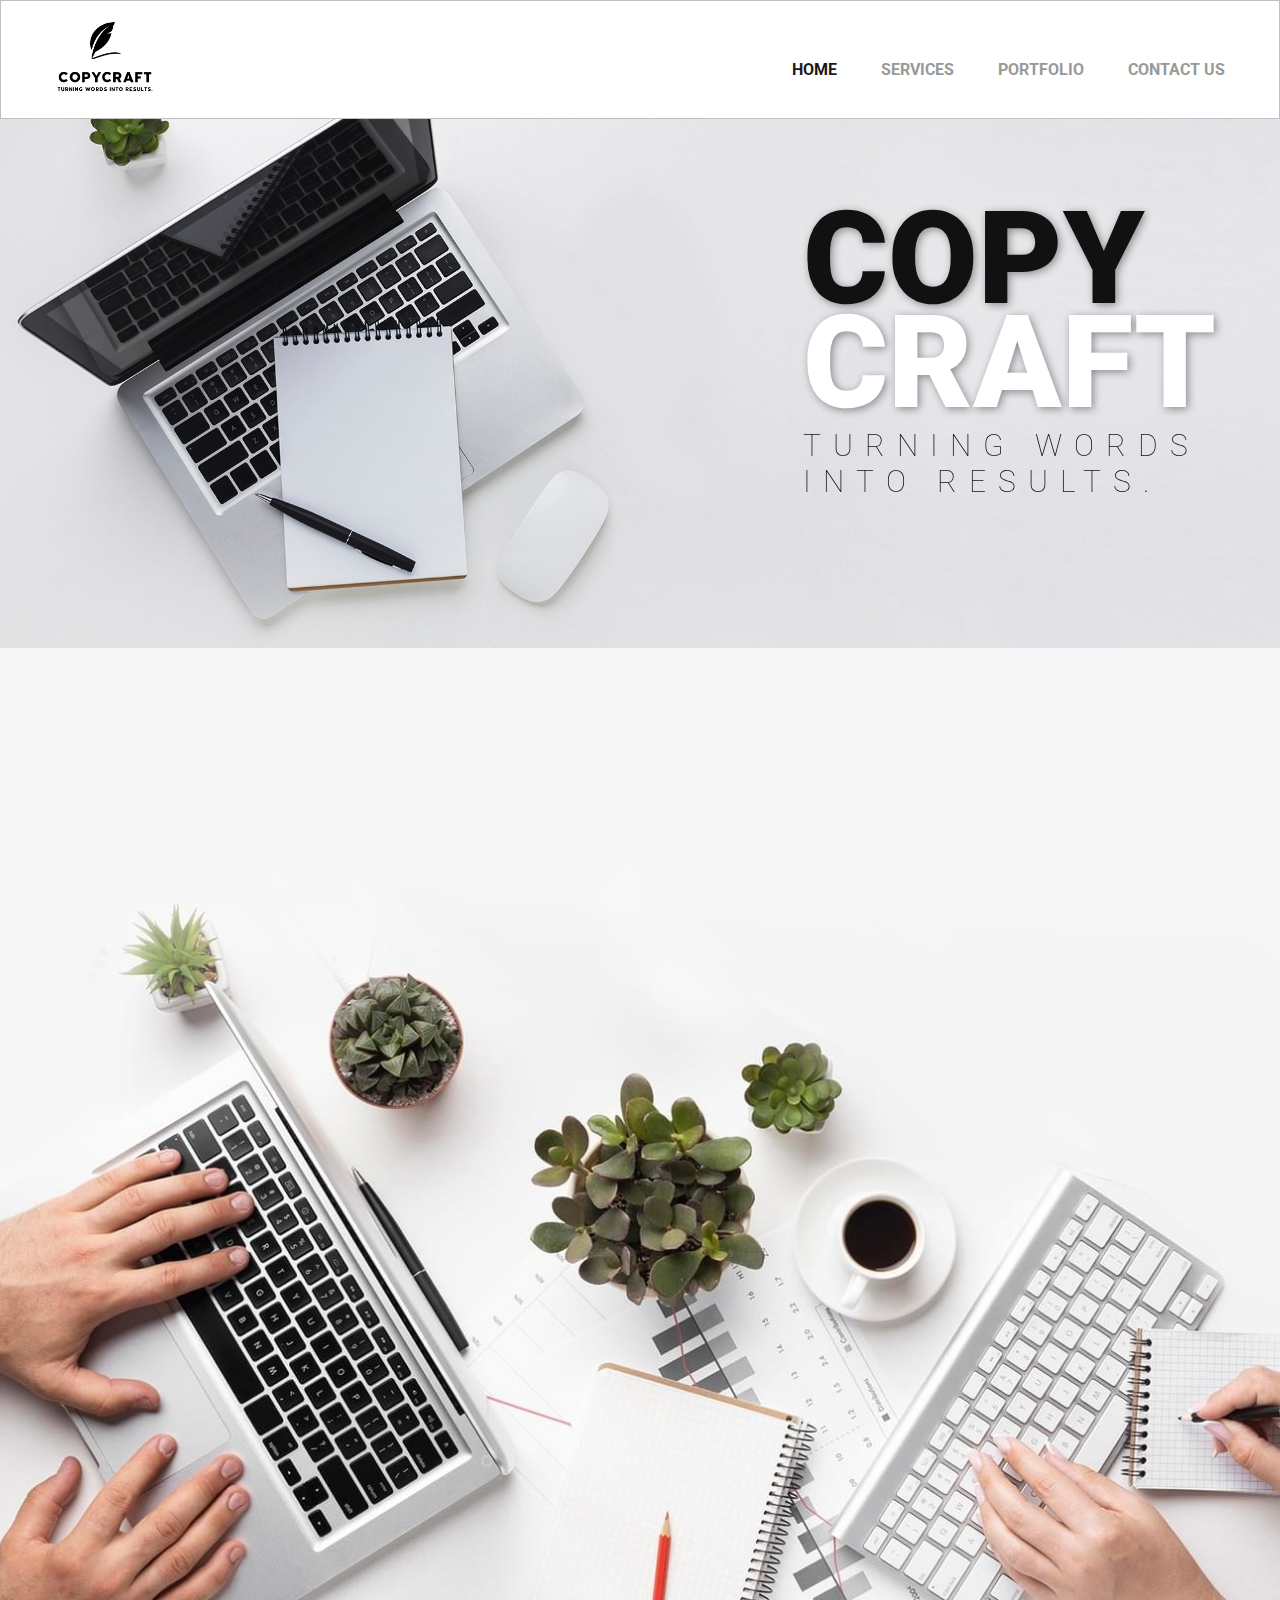
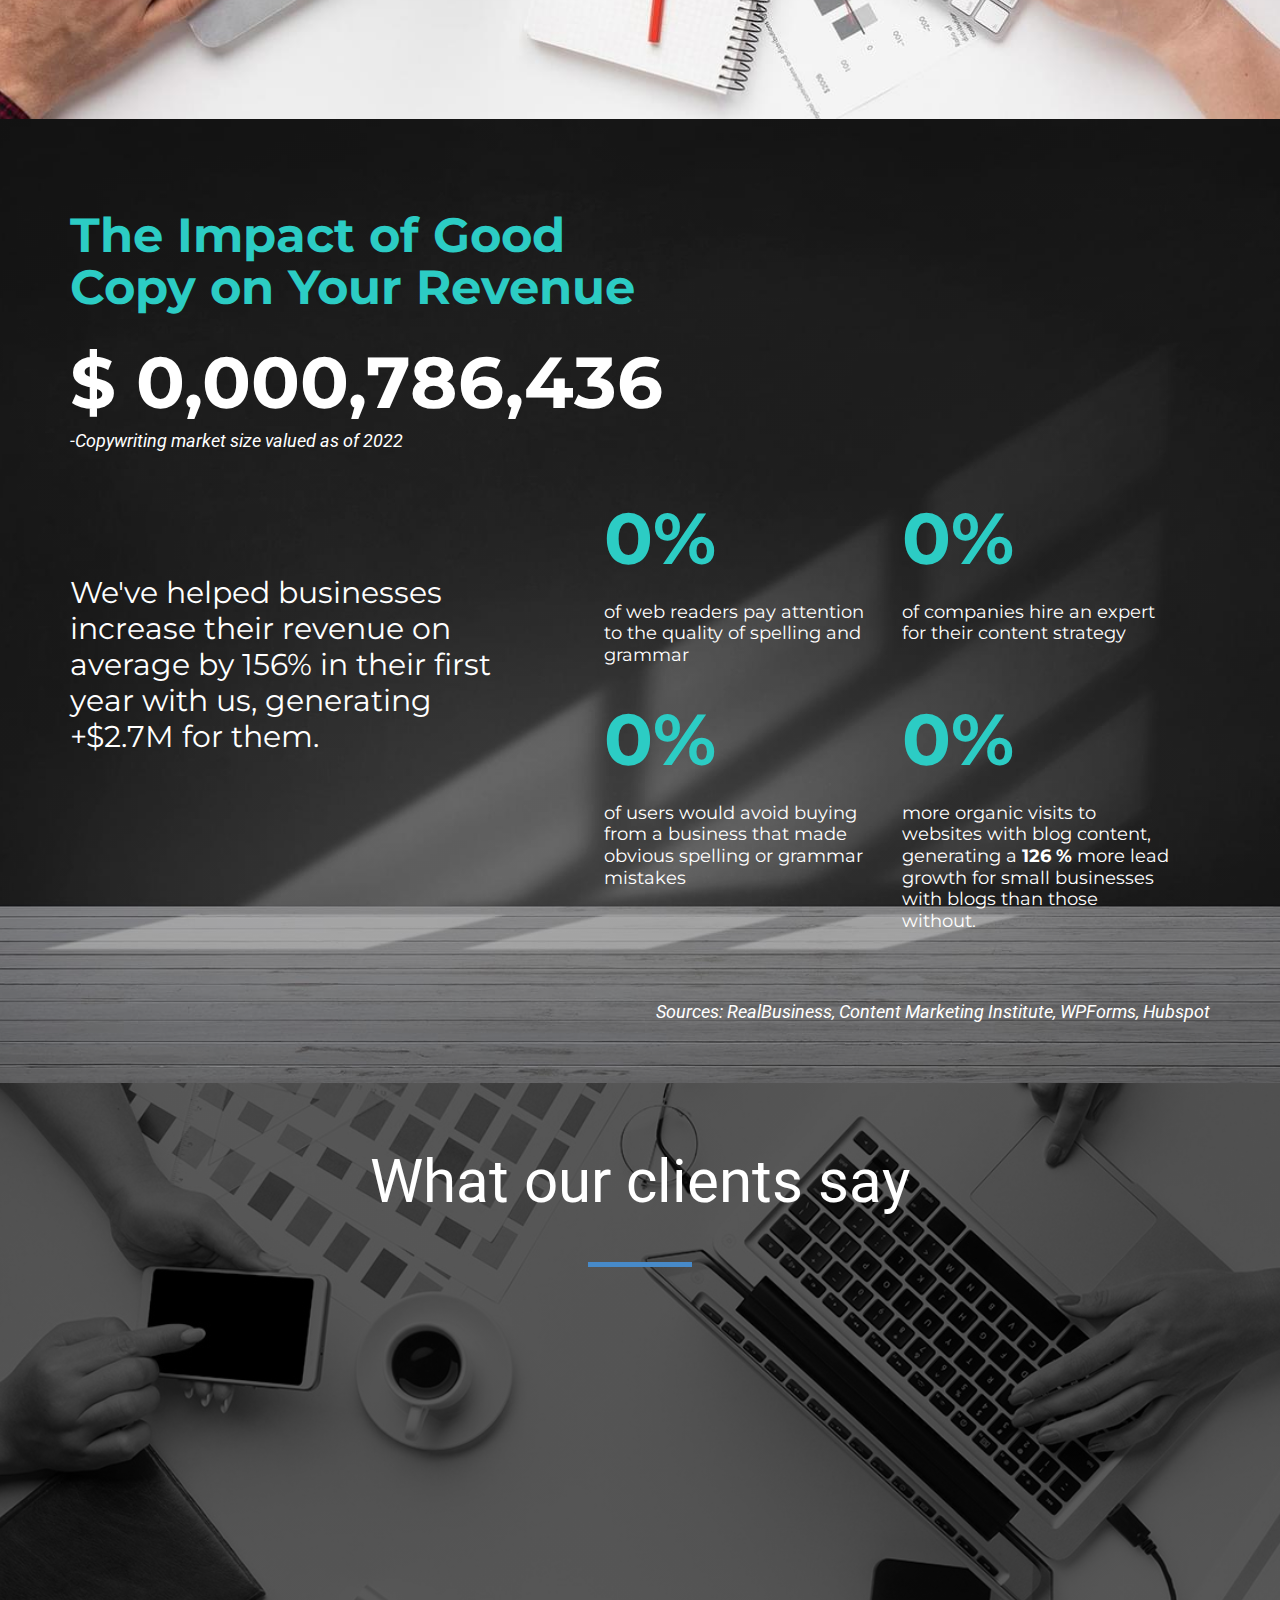
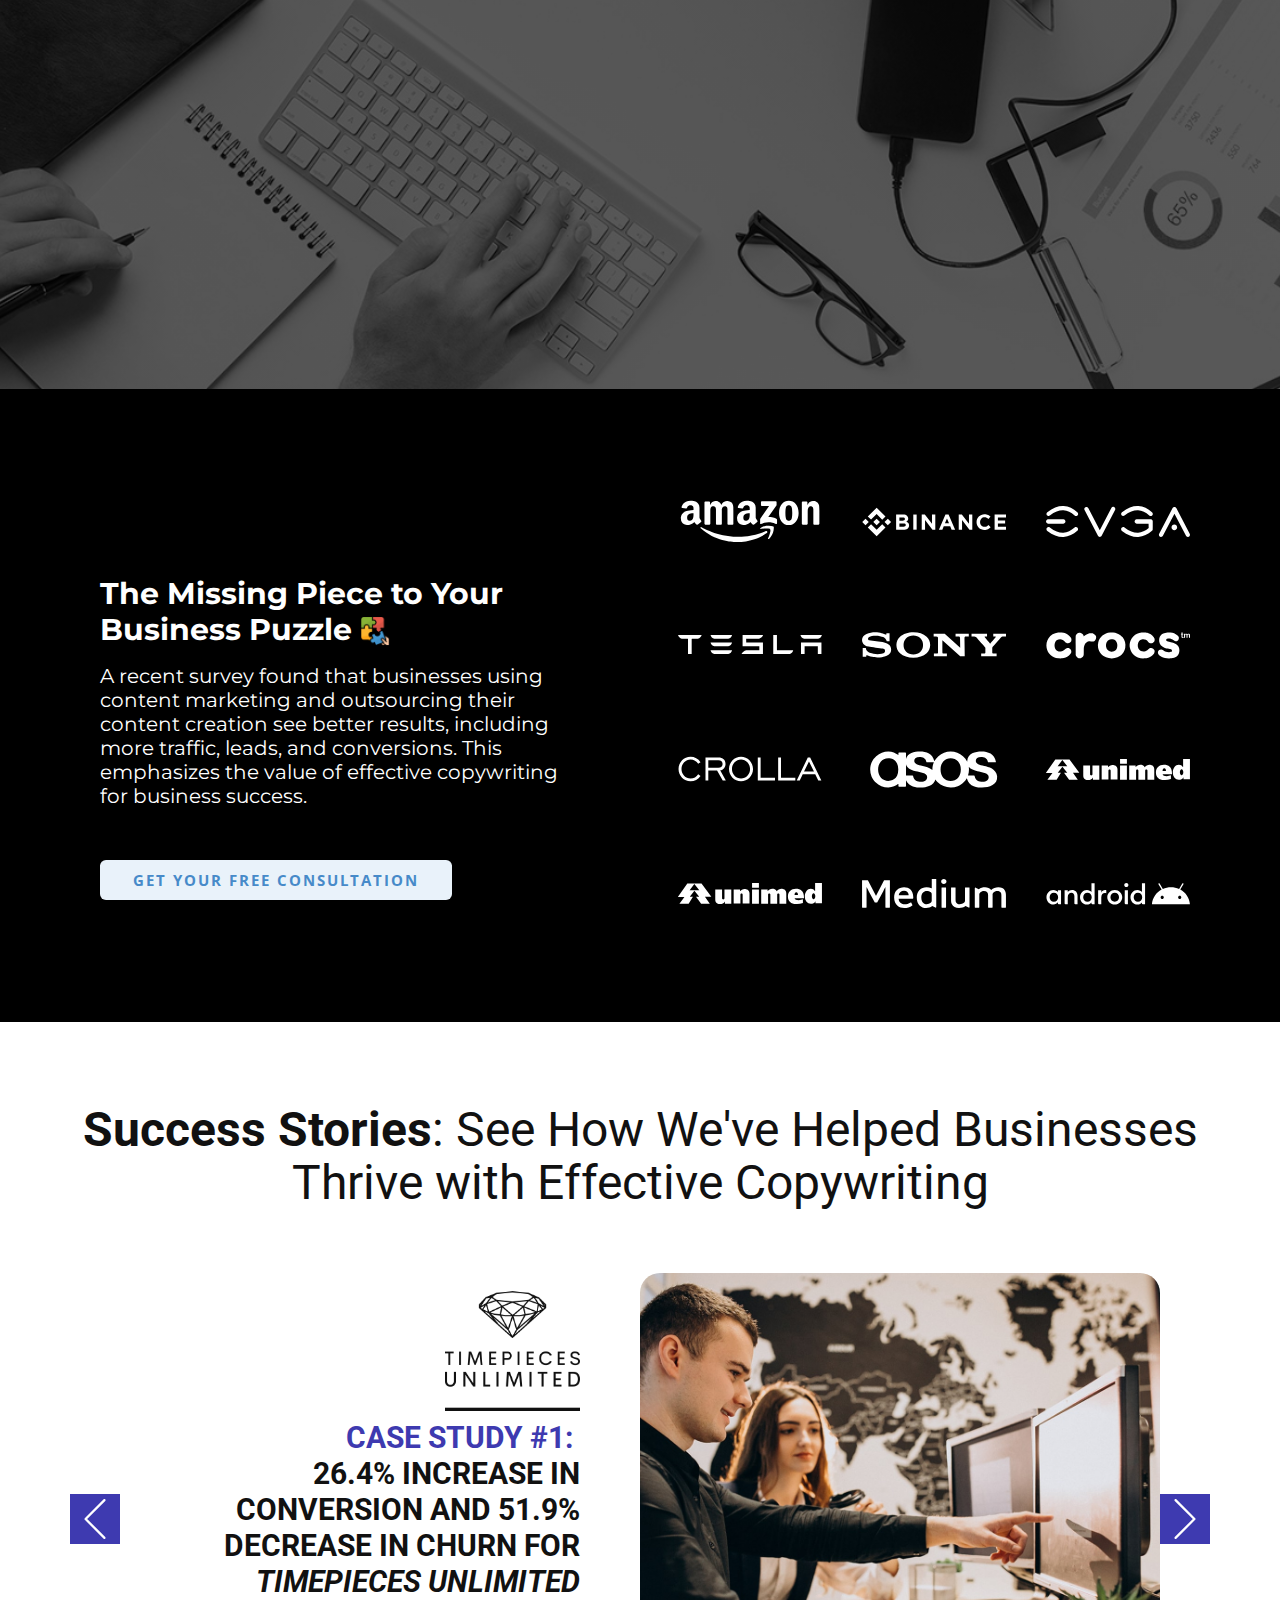
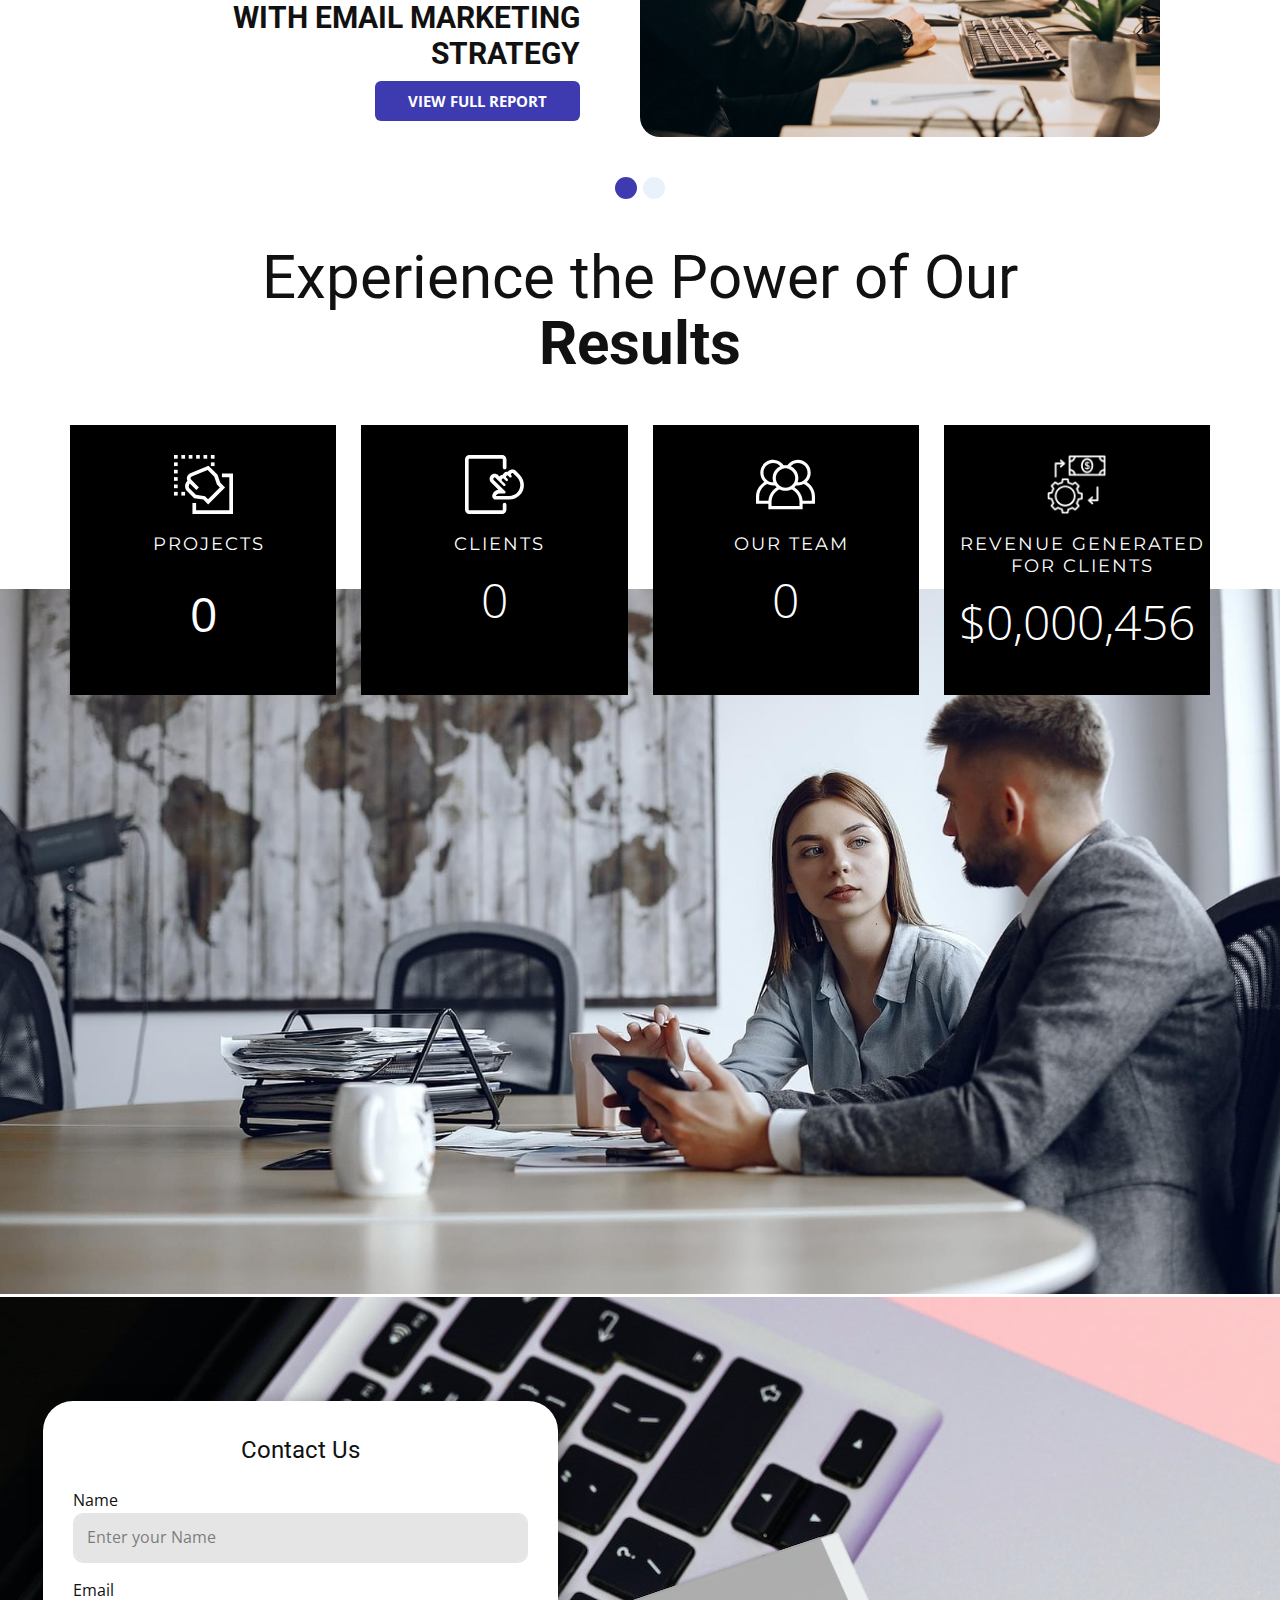
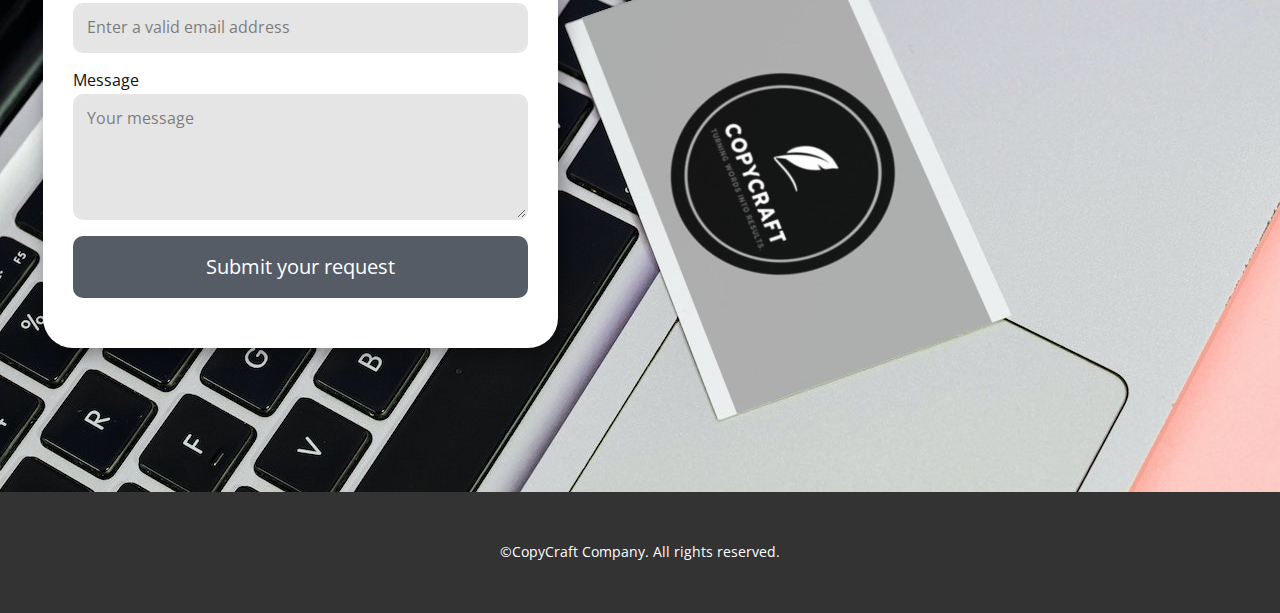
<file: index.html>
<!DOCTYPE html>
<html style="font-size: 16px;" lang="es">

<head>
  <meta name="viewport" content="width=device-width, initial-scale=1.0">
  <meta charset="utf-8">
  <meta name="keywords" content="COPYCRAFT, Consulting Services, ​What clients say, About Branding Agency">
  <meta name="description" content="">
  <title>HOME</title>
  <link rel="stylesheet" href="nicepage.css" media="screen">
  <link rel="stylesheet" href="HOME.css" media="screen">
  <script class="u-script" type="text/javascript" src="jquery.js" defer=""></script>
  <script class="u-script" type="text/javascript" src="nicepage.js" defer=""></script>
  <meta name="generator" content="Nicepage 5.3.6, nicepage.com">
  <meta name="referrer" content="origin">
  <link id="u-theme-google-font" rel="stylesheet"
    href="https://fonts.googleapis.com/css?family=Roboto:100,100i,300,300i,400,400i,500,500i,700,700i,900,900i|Open+Sans:300,300i,400,400i,500,500i,600,600i,700,700i,800,800i">
  <link id="u-page-google-font" rel="stylesheet"
    href="https://fonts.googleapis.com/css?family=Montserrat:100,100i,200,200i,300,300i,400,400i,500,500i,600,600i,700,700i,800,800i,900,900i|Open+Sans:300,300i,400,400i,500,500i,600,600i,700,700i,800,800i">










  <script type="application/ld+json">{
		"@context": "http://schema.org",
		"@type": "Organization",
		"name": "Site1",
		"logo": "images/logocopycraft1.png"
}</script>
  <meta name="theme-color" content="#478ac9">
  <meta property="og:title" content="HOME">
  <meta property="og:type" content="website">
</head>

<body data-home-page="HOME.html" data-home-page-title="HOME" class="u-body u-overlap u-xl-mode" data-lang="es">
  <header class="u-align-center-xs u-border-1 u-border-grey-25 u-clearfix u-header u-white u-header" id="sec-200a">
    <div class="u-clearfix u-sheet u-sheet-1">
      <a href="#" class="u-image u-logo u-image-1" data-image-width="200" data-image-height="160">
        <img src="images/logocopycraft1.png" class="u-logo-image u-logo-image-1" data-image-width="80">
      </a>
      <nav class="u-align-left u-menu u-menu-one-level u-nav-spacing-25 u-offcanvas u-menu-1">
        <div class="menu-collapse"
          style="font-size: 1rem; letter-spacing: 0px; text-transform: uppercase; font-weight: 700;">
          <a class="u-button-style u-custom-left-right-menu-spacing u-custom-padding-bottom u-custom-text-active-color u-custom-text-color u-custom-text-hover-color u-custom-top-bottom-menu-spacing u-nav-link"
            href="#" style="padding: 4px 0px; font-size: calc(1em + 8px);">
            <svg class="u-svg-link" preserveAspectRatio="xMidYMin slice" viewBox="0 0 302 302" style="undefined">
              <use xmlns:xlink="http://www.w3.org/1999/xlink" xlink:href="#svg-7b92"></use>
            </svg>
            <svg xmlns="http://www.w3.org/2000/svg" xmlns:xlink="http://www.w3.org/1999/xlink" version="1.1"
              id="svg-7b92" x="0px" y="0px" viewBox="0 0 302 302" style="enable-background:new 0 0 302 302;"
              xml:space="preserve" class="u-svg-content">
              <g>
                <rect y="36" width="302" height="30"></rect>
                <rect y="236" width="302" height="30"></rect>
                <rect y="136" width="302" height="30"></rect>
              </g>
              <g></g>
              <g></g>
              <g></g>
              <g></g>
              <g></g>
              <g></g>
              <g></g>
              <g></g>
              <g></g>
              <g></g>
              <g></g>
              <g></g>
              <g></g>
              <g></g>
              <g></g>
            </svg>
          </a>
        </div>
        <div class="u-custom-menu u-nav-container">
          <ul class="u-custom-font u-heading-font u-nav u-spacing-0 u-unstyled u-nav-1">
            <li class="u-nav-item"><a
                class="u-button-style u-nav-link u-text-active-grey-90 u-text-grey-40 u-text-hover-grey-70"
                href="HOME.html" style="padding: 10px 20px;">HOME</a>
            </li>
            <li class="u-nav-item"><a
                class="u-button-style u-nav-link u-text-active-grey-90 u-text-grey-40 u-text-hover-grey-70"
                href="HOME.html#carousel_5185" style="padding: 10px 20px;">Services</a>
            </li>
            <li class="u-nav-item"><a
                class="u-button-style u-nav-link u-text-active-grey-90 u-text-grey-40 u-text-hover-grey-70"
                href="HOME.html#carousel_2482" style="padding: 10px 20px;">Portfolio</a>
            </li>
            <li class="u-nav-item"><a
                class="u-button-style u-nav-link u-text-active-grey-90 u-text-grey-40 u-text-hover-grey-70"
                href="HOME.html#carousel_cc44" style="padding: 10px 20px;">Contact us</a>
            </li>
          </ul>
        </div>
        <div class="u-custom-menu u-nav-container-collapse">
          <div
            class="u-align-center u-black u-container-style u-inner-container-layout u-opacity u-opacity-95 u-sidenav">
            <div class="u-inner-container-layout u-sidenav-overflow">
              <div class="u-menu-close"></div>
              <ul class="u-align-center u-nav u-popupmenu-items u-unstyled u-nav-2">
                <li class="u-nav-item"><a class="u-button-style u-nav-link" href="HOME.html">HOME</a>
                </li>
                <li class="u-nav-item"><a class="u-button-style u-nav-link" href="HOME.html#carousel_5185">Services</a>
                </li>
                <li class="u-nav-item"><a class="u-button-style u-nav-link" href="HOME.html#carousel_2482">Portfolio</a>
                </li>
                <li class="u-nav-item"><a class="u-button-style u-nav-link" href="HOME.html#carousel_cc44">Contact
                    us</a>
                </li>
              </ul>
            </div>
          </div>
          <div class="u-black u-menu-overlay u-opacity u-opacity-70"></div>
        </div>
      </nav>
    </div>
  </header>
  <section class="u-clearfix u-image u-section-1" id="sec-0ca6">
    <div class="u-align-left u-container-style u-group u-group-1">
      <div class="u-container-layout u-container-layout-1">
        <h1 class="u-text u-text-1" data-animation-name="customAnimationIn" data-animation-duration="1000"
          data-animation-direction="">COPY<br>
          <span class="u-text-body-alt-color">CRAFT</span>
        </h1>
        <h3 class="u-text u-text-2" data-animation-name="customAnimationIn" data-animation-duration="1000">turning
          words&nbsp;<br>into results.
        </h3>
      </div>
    </div>
  </section>
  <section class="u-align-center u-clearfix u-image u-section-2" id="carousel_5185" data-image-width="1620"
    data-image-height="1080">
    <div class="u-clearfix u-sheet u-sheet-1">
      <h2 class="u-text u-text-1" data-animation-name="customAnimationIn" data-animation-duration="1500"> Stand Out with
        Our Exceptional <span style="font-weight: 700;">Copywriting Services</span>
      </h2>
      <p class="u-large-text u-text u-text-variant u-text-2" data-animation-name="customAnimationIn"
        data-animation-duration="1500" data-animation-delay="250"> Boost your brand's success with our expertly crafted
        copy, suitable for all your marketing needs.</p>
      <div class="u-expanded-width-md u-expanded-width-sm u-expanded-width-xs u-list u-list-1">
        <div class="u-repeater u-repeater-1">
          <div
            class="u-align-center u-black u-container-style u-list-item u-radius-5 u-repeater-item u-shape-round u-list-item-1"
            data-animation-name="customAnimationIn" data-animation-duration="1500" data-animation-direction=""
            data-animation-delay="500">
            <div class="u-container-layout u-similar-container u-valign-top u-container-layout-1"><span
                class="u-align-left u-icon u-icon-circle u-white u-icon-1" data-animation-name="customAnimationIn"
                data-animation-duration="1500" data-animation-delay="500"><svg class="u-svg-link"
                  preserveAspectRatio="xMidYMin slice" viewBox="0 0 295.238 295.238" style="">
                  <use xmlns:xlink="http://www.w3.org/1999/xlink" xlink:href="#svg-6ac1"></use>
                </svg><svg class="u-svg-content" viewBox="0 0 295.238 295.238" x="0px" y="0px" id="svg-6ac1"
                  style="enable-background:new 0 0 295.238 295.238;">
                  <g>
                    <g>
                      <g>
                        <path
                          d="M277.462,0.09l-27.681,20.72l-27.838,64.905h-22.386l-8.79-19.048h5.743c10.505,0,19.048-8.452,19.048-18.957V28.571     h9.524V0H196.51v28.571h9.524V47.71c0,5.248-4.271,9.433-9.524,9.433h-10.138L174.2,30.81l14.581-7.267L141.038,3.095     l-11.224,39.281c-0.305-23.371-19.386-42.29-42.829-42.29c-23.633,0-42.857,19.224-42.857,42.857     c0,14.281,7.233,27.676,19.048,35.595v7.176H51.643L50.9,89.619c-2.314,12.005-2.529,24.343-0.638,36.648l-32.486,57.905     l35.876,8.195v60.014h47.619v42.857h114.286v-66.357c33.333-23.581,52.371-61.495,52.343-101.943l0.01-17.371     c0-6.548-0.605-13.276-1.824-19.905l-0.705-3.948h-9.348l21.429-51.338V0.09z M206.033,19.138V9.614h9.524v9.524H206.033z      M189.067,85.714h-18.062l-8.657-19.048h17.929L189.067,85.714z M147.219,16.119l18.929,8.11l-4.467,2.19l14.2,30.724h-17.862     l-11.605-25.471l-4.262,2.152L147.219,16.119z M160.543,85.715h-21.176v-9.433c0-5.252,4.271-9.614,9.524-9.614h2.995v-0.001     L160.543,85.715z M141.843,44.652l5.776,12.71c-9.905,0.667-17.776,8.848-17.776,18.919v9.433h-19.048v-7.176     c9.529-6.386,15.995-16.352,18.176-27.452L141.843,44.652z M53.653,42.948c0-18.376,14.957-33.333,33.333-33.333     c18.376,0,33.333,14.957,33.333,33.333c0,11.829-6.39,22.881-16.671,28.838l-2.376,1.371v12.557h-9.524V56.352     c5.529-1.971,9.524-7.21,9.524-13.41c0-7.876-6.41-14.286-14.286-14.286c-7.876,0-14.286,6.411-14.286,14.287     c0,6.2,3.995,11.438,9.524,13.41v29.362H72.7V73.157l-2.376-1.376C60.043,65.824,53.653,54.776,53.653,42.948z M86.986,47.71     c-2.629,0-4.762-2.139-4.762-4.762c0-2.629,2.133-4.762,4.762-4.762c2.629,0,4.762,2.133,4.762,4.762S89.615,47.71,86.986,47.71z      M257.366,95.239c0.691,4.761,1.039,9.59,1.039,14.285l0.01,17.405c0.029,38.148-18.795,73.871-50.286,95.552l-2.095,1.429     v61.805h-95.238v-42.857h-47.62v-58.086l-30.862-7.043l27.876-49.7l-0.271-1.7c-1.771-10.419-1.871-21.567-0.333-31.09h3.59     h47.619H257.366z M245.714,85.714H232.3l23.738-55.343l10.557,5.257L245.714,85.714z M267.938,25.714l-5.267-2.633l5.267-3.943     V25.714z">
                        </path>
                        <path
                          d="M96.51,123.81c-7.876,0-14.286-4.762-14.286-14.286H72.7c0,14.286,10.681,23.81,23.81,23.81     c13.129,0,23.81-9.524,23.81-23.81h-9.524C110.795,119.048,104.386,123.81,96.51,123.81z">
                        </path>
                      </g>
                    </g>
                  </g>
                </svg></span>
              <h5 class="u-text u-text-3" data-animation-name="customAnimationIn" data-animation-duration="1500"
                data-animation-delay="500">content Strategy</h5>
              <p class="u-text u-text-4" data-animation-name="customAnimationIn" data-animation-duration="1750"
                data-animation-delay="500"> Develop a content plan and calendar for your company, determining the types
                of content, target audience, and distribution channels.</p>
            </div>
          </div>
          <div
            class="u-align-center u-black u-container-style u-list-item u-radius-5 u-repeater-item u-shape-round u-list-item-2"
            data-animation-name="customAnimationIn" data-animation-duration="1500" data-animation-direction=""
            data-animation-delay="500">
            <div class="u-container-layout u-similar-container u-valign-top u-container-layout-2"><span
                class="u-align-left u-file-icon u-icon u-icon-circle u-white u-icon-2"
                data-animation-name="customAnimationIn" data-animation-duration="1500" data-animation-delay="500"><img
                  src="images/356545.png" alt=""></span>
              <h5 class="u-text u-text-5" data-animation-name="customAnimationIn" data-animation-duration="1500"
                data-animation-delay="500"> Website copywriting</h5>
              <p class="u-text u-text-6" data-animation-name="customAnimationIn" data-animation-duration="1750"
                data-animation-delay="500"> Craft compelling content for your company's website, including homepage
                copy, product descriptions, and blog posts.</p>
            </div>
          </div>
          <div
            class="u-align-center u-black u-container-style u-list-item u-radius-5 u-repeater-item u-shape-round u-list-item-3"
            data-animation-name="customAnimationIn" data-animation-duration="1500" data-animation-direction=""
            data-animation-delay="500">
            <div class="u-container-layout u-similar-container u-valign-top u-container-layout-3"><span
                class="u-align-left u-file-icon u-icon u-icon-circle u-white u-icon-3"
                data-animation-name="customAnimationIn" data-animation-duration="1500" data-animation-delay="500"><img
                  src="images/2717481.png" alt=""></span>
              <h5 class="u-text u-text-7" data-animation-name="customAnimationIn" data-animation-duration="1500"
                data-animation-delay="500"> Marketing copywriting</h5>
              <p class="u-text u-text-8" data-animation-name="customAnimationIn" data-animation-duration="1750"
                data-animation-delay="500"> Create promotional materials for your company, including email campaigns,
                brochures, and advertisements.</p>
            </div>
          </div>
          <div
            class="u-align-center u-black u-container-style u-list-item u-radius-5 u-repeater-item u-shape-round u-list-item-4"
            data-animation-name="customAnimationIn" data-animation-duration="1500" data-animation-direction=""
            data-animation-delay="500">
            <div class="u-container-layout u-similar-container u-valign-top u-container-layout-4"><span
                class="u-align-left u-file-icon u-icon u-icon-circle u-white u-icon-4"
                data-animation-name="customAnimationIn" data-animation-duration="1500" data-animation-delay="500"><img
                  src="images/1997928.png" alt=""></span>
              <h5 class="u-text u-text-9" data-animation-name="customAnimationIn" data-animation-duration="1500"
                data-animation-delay="500"> Social media copywriting</h5>
              <p class="u-text u-text-10" data-animation-name="customAnimationIn" data-animation-duration="1750"
                data-animation-delay="500"> Create engaging and shareable content for your company's social media
                accounts.</p>
            </div>
          </div>
          <div
            class="u-align-center u-black u-container-style u-list-item u-radius-5 u-repeater-item u-shape-round u-list-item-5"
            data-animation-name="customAnimationIn" data-animation-duration="1500" data-animation-direction=""
            data-animation-delay="500">
            <div class="u-container-layout u-similar-container u-valign-top u-container-layout-5"><span
                class="u-align-left u-file-icon u-icon u-icon-circle u-white u-icon-5"
                data-animation-name="customAnimationIn" data-animation-duration="1500" data-animation-delay="500"><img
                  src="images/4693059.png" alt=""></span>
              <h5 class="u-text u-text-11" data-animation-name="customAnimationIn" data-animation-duration="1500"
                data-animation-delay="500"> SEO copywriting</h5>
              <p class="u-text u-text-12" data-animation-name="customAnimationIn" data-animation-duration="1750"
                data-animation-delay="500"> Optimize website copy for search engines using targeted keywords and
                phrases.</p>
            </div>
          </div>
          <div
            class="u-align-center u-black u-container-style u-list-item u-radius-5 u-repeater-item u-shape-round u-list-item-6"
            data-animation-name="customAnimationIn" data-animation-duration="1500" data-animation-direction=""
            data-animation-delay="500">
            <div class="u-container-layout u-similar-container u-valign-top u-container-layout-6"><span
                class="u-align-left u-file-icon u-icon u-icon-circle u-white u-icon-6"
                data-animation-name="customAnimationIn" data-animation-duration="1500" data-animation-delay="500"><img
                  src="images/5395809.png" alt=""></span>
              <h5 class="u-text u-text-13" data-animation-name="customAnimationIn" data-animation-duration="1500"
                data-animation-delay="500"> Press release writing</h5>
              <p class="u-text u-text-14" data-animation-name="customAnimationIn" data-animation-duration="1750"
                data-animation-delay="500"> Write press releases to announce company news or events to the media.</p>
            </div>
          </div>
        </div>
      </div>
    </div>
  </section>
  <section class="u-clearfix u-image u-shading u-section-3" id="carousel_3e8f" data-image-width="1669"
    data-image-height="1080">
    <div class="u-clearfix u-sheet u-sheet-1">
      <h2 class="u-custom-font u-font-montserrat u-text u-text-palette-4-base u-text-1"> The Impact of Good Copy on Your
        Revenue</h2>
      <h3 class="u-custom-font u-font-montserrat u-text u-text-body-alt-color u-text-2" data-animation-name="counter"
        data-animation-event="scroll" data-animation-duration="3000">$ 21,234,786,436</h3>
      <h6 class="u-text u-text-3">-Copywriting market size valued as of 2022</h6>
      <div class="u-clearfix u-expanded-width u-layout-wrap u-layout-wrap-1">
        <div class="u-layout">
          <div class="u-layout-row">
            <div class="u-align-left u-container-style u-layout-cell u-size-26 u-layout-cell-1">
              <div class="u-container-layout u-container-layout-1">
                <h3
                  class="u-custom-font u-font-montserrat u-text u-text-default-lg u-text-default-md u-text-default-sm u-text-default-xl u-text-4">
                  We've helped businesses increase their revenue on average by 156% in their first year with us,
                  generating +$2.7M for them.</h3>
              </div>
            </div>
            <div class="u-container-style u-layout-cell u-size-34 u-layout-cell-2">
              <div class="u-container-layout u-container-layout-2">
                <div class="u-expanded-width u-list u-list-1">
                  <div class="u-repeater u-repeater-1">
                    <div class="u-container-style u-list-item u-repeater-item">
                      <div class="u-container-layout u-similar-container u-container-layout-3">
                        <h3 class="u-custom-font u-font-montserrat u-text u-text-palette-4-base u-text-5"
                          data-animation-name="counter" data-animation-event="scroll" data-animation-duration="3000">
                          74% </h3>
                        <h6 class="u-custom-font u-font-montserrat u-text u-text-6"> of web readers pay attention to the
                          quality of spelling and grammar</h6>
                      </div>
                    </div>
                    <div class="u-container-style u-list-item u-repeater-item">
                      <div class="u-container-layout u-similar-container u-container-layout-4">
                        <h3 class="u-custom-font u-font-montserrat u-text u-text-palette-4-base u-text-7"
                          data-animation-name="counter" data-animation-event="scroll" data-animation-duration="3000">
                          73%</h3>
                        <h6 class="u-custom-font u-font-montserrat u-text u-text-8"> of companies hire an expert for
                          their content strategy</h6>
                      </div>
                    </div>
                    <div class="u-container-style u-list-item u-repeater-item">
                      <div class="u-container-layout u-similar-container u-container-layout-5">
                        <h3 class="u-custom-font u-font-montserrat u-text u-text-palette-4-base u-text-9"
                          data-animation-name="counter" data-animation-event="scroll" data-animation-duration="3000">59%
                        </h3>
                        <h6 class="u-custom-font u-font-montserrat u-text u-text-10"> of users would avoid buying from a
                          business that made obvious spelling or grammar mistakes</h6>
                      </div>
                    </div>
                    <div class="u-container-style u-list-item u-repeater-item">
                      <div class="u-container-layout u-similar-container u-container-layout-6">
                        <h3 class="u-custom-font u-font-montserrat u-text u-text-palette-4-base u-text-11"
                          data-animation-name="counter" data-animation-event="scroll" data-animation-duration="3000">
                          434%</h3>
                        <h6 class="u-custom-font u-font-montserrat u-text u-text-12">more organic visits to websites
                          with <span style="font-weight: 400;">blog </span>content, generating a <span
                            style="font-weight: 700;">126</span>
                          <span style="font-weight: 700;">% </span>more lead growth for small businesses with blogs than
                          those without.
                        </h6>
                      </div>
                    </div>
                  </div>
                </div>
              </div>
            </div>
          </div>
        </div>
      </div>
      <h6 class="u-align-right u-text u-text-13">Sources: RealBusiness,&nbsp;Content Marketing Institute, WPForms,
        Hubspot</h6>
    </div>
  </section>
  <section
    class="u-align-center u-clearfix u-image u-shading u-typography-custom-page-typography-32--Testimonials u-section-4"
    id="carousel_6fca" data-image-width="1200" data-image-height="793">
    <div class="u-clearfix u-sheet u-sheet-1">
      <h2 class="u-text u-text-default u-text-white u-text-1">What our clients say</h2>
      <div class="u-border-5 u-border-palette-1-base u-line u-line-horizontal u-line-1"></div>
      <div class="u-expanded-width u-list u-list-1">
        <div class="u-repeater u-repeater-1">
          <div class="u-align-right u-container-style u-list-item u-repeater-item">
            <div class="u-container-layout u-similar-container u-valign-top-sm u-valign-top-xs u-container-layout-1">
              <div class="u-container-style u-group u-radius-20 u-shape-round u-similar-fill u-white u-group-1"
                data-animation-name="customAnimationIn" data-animation-duration="1000">
                <div class="u-container-layout u-valign-middle u-container-layout-2">
                  <p class="u-align-left u-text u-text-black u-text-font u-text-2"> As the CEO of a medium-sized
                    company, I know the value of strong and effective marketing. That's why I turned to CopyCraft when
                    it came time to revamp our website and marketing materials. The team at Copycraft truly listened to
                    our needs and delivered top-notch copy that truly captured our brand voice and message. The result
                    was a significant increase in website traffic and enquiries, and I have no doubt that it has
                    contributed to the overall growth of our company. I highly recommend Copycraft to any business
                    looking to take their marketing to the next level.</p>
                  <h5 class="u-align-right u-custom-font u-heading-font u-text u-text-black u-text-3">
                    <span style="font-weight: 700;">-Daniel Sharma</span>
                    <br>
                    <span style="font-weight: 400;"> CEO of&nbsp;</span>Swaraj Enterprises<br>
                  </h5>
                </div>
              </div>
            </div>
          </div>
          <div class="u-align-right u-container-style u-list-item u-repeater-item">
            <div class="u-container-layout u-similar-container u-valign-top-sm u-valign-top-xs u-container-layout-3">
              <div class="u-container-style u-group u-radius-20 u-shape-round u-similar-fill u-white u-group-2"
                data-animation-name="customAnimationIn" data-animation-duration="1000">
                <div class="u-container-layout u-valign-middle u-container-layout-4">
                  <p class="u-align-left u-text u-text-black u-text-font u-text-4"> I own an e-commerce brand and was
                    struggling to increase my conversion rate. After working with the team at CopyCraft, I was amazed at
                    the difference their copy made. Not only did they help me to craft compelling product descriptions
                    and website content, but they also provided valuable insights on how to optimize my messaging for
                    maximum impact. The result was a significant boost in sales and revenue. </p>
                  <h5 class="u-align-right u-custom-font u-heading-font u-text u-text-black u-text-5">-Sarah Hartley<br>
                    <span style="font-weight: 400;">Owner of EVOL Skin Care</span>
                  </h5>
                </div>
              </div>
            </div>
          </div>
        </div>
      </div>
      <img class="u-image u-image-circle u-image-1"
        src="images/depositphotos_209043542-stock-photo-young-handsome-indian-businessman-against.jpg" alt=""
        data-image-width="400" data-image-height="600" data-animation-name="customAnimationIn"
        data-animation-duration="1000">
      <img class="u-image u-image-circle u-preserve-proportions u-image-2" src="images/ggg.jpg" alt=""
        data-image-width="200" data-image-height="184" data-animation-name="customAnimationIn"
        data-animation-duration="1000">
    </div>
  </section>
  <section class="u-align-center u-black u-clearfix u-section-5" id="carousel_4b75">
    <div class="u-clearfix u-sheet u-valign-middle-md u-valign-middle-sm u-sheet-1">
      <div
        class="u-align-left u-container-style u-expanded-width-md u-expanded-width-sm u-expanded-width-xs u-group u-group-1">
        <div class="u-container-layout u-valign-bottom-xs u-container-layout-1">
          <h3 class="u-custom-font u-font-montserrat u-text u-text-1"> The Missing Piece to Your Business
            Puzzle&nbsp;<span class="u-file-icon u-icon"><img src="images/993686.png" alt=""></span>
          </h3>
          <h5 class="u-custom-font u-font-montserrat u-text u-text-2"> A recent survey found that businesses using
            content marketing and outsourcing their content creation see better results, including more traffic, leads,
            and conversions. This emphasizes the value of effective copywriting for business success.</h5>
          <a href="HOME.html#carousel_cc44"
            class="u-active-palette-1-light-2 u-border-none u-btn u-btn-round u-button-style u-hover-palette-1-light-2 u-palette-1-light-3 u-radius-6 u-text-active-palette-1-base u-text-hover-palette-1-base u-text-palette-1-base u-btn-1">GET
            YOUR FREE CONSULTATION</a>
        </div>
      </div>
      <div class="u-expanded-width-md u-expanded-width-sm u-expanded-width-xs u-list u-list-1">
        <div class="u-repeater u-repeater-1">
          <div class="u-container-style u-list-item u-repeater-item">
            <div
              class="u-container-layout u-similar-container u-valign-middle-lg u-valign-middle-md u-valign-middle-sm u-valign-middle-xl u-container-layout-2">
              <img alt="" class="u-expanded-width u-image u-image-contain u-image-default u-image-1"
                data-image-width="300" data-image-height="90" src="images/logo-amazon.svg">
            </div>
          </div>
          <div class="u-container-style u-list-item u-repeater-item">
            <div
              class="u-container-layout u-similar-container u-valign-middle-lg u-valign-middle-md u-valign-middle-sm u-valign-middle-xl u-container-layout-3">
              <img alt="" class="u-expanded-width u-image u-image-contain u-image-default u-image-2"
                data-image-width="300" data-image-height="90" src="images/1.svg">
            </div>
          </div>
          <div class="u-container-style u-list-item u-repeater-item">
            <div
              class="u-container-layout u-similar-container u-valign-middle-lg u-valign-middle-md u-valign-middle-sm u-valign-middle-xl u-container-layout-4">
              <img alt="" class="u-expanded-width u-image u-image-contain u-image-default u-image-3"
                data-image-width="300" data-image-height="63" src="images/evga.svg">
            </div>
          </div>
          <div class="u-container-style u-list-item u-repeater-item">
            <div
              class="u-container-layout u-similar-container u-valign-middle-lg u-valign-middle-md u-valign-middle-sm u-valign-middle-xl u-container-layout-5">
              <img alt="" class="u-expanded-width u-image u-image-contain u-image-default u-image-4"
                data-image-width="300" data-image-height="39" src="images/tesla-9.svg">
            </div>
          </div>
          <div class="u-container-style u-list-item u-repeater-item">
            <div
              class="u-container-layout u-similar-container u-valign-middle-lg u-valign-middle-md u-valign-middle-sm u-valign-middle-xl u-container-layout-6">
              <img alt="" class="u-expanded-width u-image u-image-contain u-image-default u-image-5"
                data-image-width="300" data-image-height="54" src="images/sony-logo.svg">
            </div>
          </div>
          <div class="u-container-style u-list-item u-repeater-item">
            <div
              class="u-container-layout u-similar-container u-valign-middle-lg u-valign-middle-md u-valign-middle-sm u-valign-middle-xl u-container-layout-7">
              <img alt="" class="u-expanded-width u-image u-image-contain u-image-default u-image-6"
                data-image-width="300" data-image-height="65" src="images/crocs-wordmark.svg">
            </div>
          </div>
          <div class="u-container-style u-list-item u-repeater-item">
            <div
              class="u-container-layout u-similar-container u-valign-middle-lg u-valign-middle-md u-valign-middle-sm u-valign-middle-xl u-container-layout-8">
              <img alt="" class="u-expanded-width u-image u-image-contain u-image-default u-image-7"
                data-image-width="300" data-image-height="90" src="images/logo-amazon1.svg">
            </div>
          </div>
          <div class="u-container-style u-list-item u-repeater-item">
            <div
              class="u-container-layout u-similar-container u-valign-middle-lg u-valign-middle-md u-valign-middle-sm u-valign-middle-xl u-container-layout-9">
              <img alt="" class="u-expanded-width u-image u-image-contain u-image-default u-image-8"
                data-image-width="300" data-image-height="87" src="images/asos-1.svg">
            </div>
          </div>
          <div class="u-container-style u-list-item u-repeater-item">
            <div
              class="u-container-layout u-similar-container u-valign-middle-lg u-valign-middle-md u-valign-middle-sm u-valign-middle-xl u-container-layout-10">
              <img alt="" class="u-expanded-width u-image u-image-contain u-image-default u-image-9"
                data-image-width="300" data-image-height="89" src="images/bergners-1.svg">
            </div>
          </div>
          <div class="u-container-style u-list-item u-repeater-item">
            <div
              class="u-container-layout u-similar-container u-valign-middle-lg u-valign-middle-md u-valign-middle-sm u-valign-middle-xl u-container-layout-11">
              <img alt="" class="u-expanded-width u-image u-image-contain u-image-default u-image-10"
                data-image-width="300" data-image-height="89" src="images/bergners-1.svg">
            </div>
          </div>
          <div class="u-container-style u-list-item u-repeater-item">
            <div
              class="u-container-layout u-similar-container u-valign-middle-lg u-valign-middle-md u-valign-middle-sm u-valign-middle-xl u-container-layout-12">
              <img alt="" class="u-expanded-width u-image u-image-contain u-image-default u-image-11"
                data-image-width="300" data-image-height="61" src="images/medium-wordmark.svg">
            </div>
          </div>
          <div class="u-container-style u-list-item u-repeater-item">
            <div
              class="u-container-layout u-similar-container u-valign-middle-lg u-valign-middle-md u-valign-middle-sm u-valign-middle-xl u-container-layout-13">
              <img alt="" class="u-expanded-width u-image u-image-contain u-image-default u-image-12"
                data-image-width="300" data-image-height="61" src="images/t.svg">
            </div>
          </div>
        </div>
      </div>
    </div>
  </section>
  <section class="u-clearfix u-section-6" id="carousel_2482">
    <div class="u-clearfix u-sheet u-valign-middle-md u-valign-middle-sm u-valign-middle-xs u-sheet-1">
      <h1 class="u-align-center u-text u-text-default u-text-1">
        <span style="font-weight: 700;">Success Stories</span>: See How We've Helped Businesses Thrive with Effective
        Copywriting
      </h1>
      <div id="carousel-8d1d" data-interval="5000" data-u-ride="carousel"
        class="u-carousel u-expanded-width u-slider u-slider-1">
        <ol class="u-absolute-hcenter u-carousel-indicators u-carousel-indicators-1">
          <li data-u-target="#carousel-8d1d"
            class="u-active u-active-custom-color-1 u-hover-palette-3-base u-palette-1-light-3 u-shape-circle"
            data-u-slide-to="0" style="width: 22px; height: 22px;"></li>
          <li data-u-target="#carousel-8d1d"
            class="u-active-custom-color-1 u-hover-palette-3-base u-palette-1-light-3 u-shape-circle"
            data-u-slide-to="1" style="width: 22px; height: 22px;"></li>
        </ol>
        <div class="u-carousel-inner" role="listbox">
          <div class="u-active u-carousel-item u-container-style u-slide">
            <div class="u-container-layout u-container-layout-1">
              <div
                class="u-align-center-md u-align-center-sm u-align-center-xs u-align-right-lg u-align-right-xl u-container-style u-expanded-width-md u-expanded-width-sm u-expanded-width-xs u-group u-radius-20 u-shape-round u-white u-group-1">
                <div class="u-container-layout u-container-layout-2">
                  <img class="u-image u-image-default u-preserve-proportions u-image-1" src="images/timelogo.png" alt=""
                    data-image-width="200" data-image-height="195">
                  <h3 class="u-text u-text-2">
                    <span class="u-text-custom-color-1">Case study #1:&nbsp;</span>
                    <br>26.4% Increase in Conversion and 51.9% Decrease in Churn for <span
                      style="font-style: italic;">Timepieces </span>
                    <span style="font-style: italic;">Unlimited </span>with Email Marketing Strategy
                  </h3>
                  <a href="files/TimepiecesUnlimited-Case-Study-20231-pdf4.pdf"
                    class="u-border-2 u-border-grey-75 u-btn u-btn-round u-button-style u-custom-color-1 u-file-link u-hover-palette-1-light-1 u-radius-6 u-btn-1"
                    target="_blank">VIEW FULL REPORT</a>
                </div>
              </div>
              <img src="images/-min.jpg" alt=""
                class="u-expanded-width-md u-expanded-width-sm u-expanded-width-xs u-hidden-lg u-hidden-md u-hidden-sm u-hidden-xs u-image u-image-round u-radius-20 u-image-2"
                data-image-width="1500" data-image-height="1000" data-href="https://nicepage.com">
              <img class="u-hidden-xl u-image u-image-default u-image-3" src="images/-min.jpg" alt=""
                data-image-width="1500" data-image-height="1000">
            </div>
          </div>
          <div class="u-carousel-item u-container-style u-expanded-width u-slide">
            <div class="u-container-layout u-container-layout-3">
              <div
                class="u-align-center-md u-align-center-sm u-align-center-xs u-align-right-lg u-align-right-xl u-container-style u-expanded-width-md u-expanded-width-sm u-expanded-width-xs u-group u-radius-20 u-shape-round u-white u-group-2">
                <div class="u-container-layout u-container-layout-4">
                  <img class="u-image u-image-default u-preserve-proportions u-image-4" src="images/paw.png" alt=""
                    data-image-width="200" data-image-height="147">
                  <h3 class="u-text u-text-3">
                    <span class="u-text-custom-color-1">CASE STUDY # 2:</span>
                    <br>
                    <span style="font-style: italic;">Paws &amp;</span>
                    <span style="font-style: italic;">Claws </span>Experiences 180% Increase in Sales with Improved
                    Website Copywriting and Facebook Ads <br>
                  </h3>
                  <a href="files/Paws__Claws-Case-Study-2023_15-pdf.pdf"
                    class="u-border-2 u-border-grey-75 u-btn u-btn-round u-button-style u-custom-color-1 u-file-link u-hover-palette-1-light-1 u-radius-6 u-btn-2"
                    target="_blank">VIEW FULL REPORT</a>
                </div>
              </div>
              <img src="images/dfggg-min.jpg" alt=""
                class="u-expanded-width-md u-expanded-width-sm u-expanded-width-xs u-image u-image-round u-radius-20 u-image-5"
                data-image-width="1980" data-image-height="1367">
            </div>
          </div>
        </div>
        <a class="u-absolute-vcenter u-carousel-control u-carousel-control-prev u-custom-color-1 u-spacing-5 u-text-body-alt-color u-carousel-control-1"
          href="#carousel-8d1d" role="button" data-u-slide="prev">
          <span aria-hidden="true">
            <svg viewBox="0 0 477.175 477.175">
              <path d="M145.188,238.575l215.5-215.5c5.3-5.3,5.3-13.8,0-19.1s-13.8-5.3-19.1,0l-225.1,225.1c-5.3,5.3-5.3,13.8,0,19.1l225.1,225
		c2.6,2.6,6.1,4,9.5,4s6.9-1.3,9.5-4c5.3-5.3,5.3-13.8,0-19.1L145.188,238.575z"></path>
            </svg>
          </span>
          <span class="sr-only">
            <svg viewBox="0 0 477.175 477.175">
              <path d="M145.188,238.575l215.5-215.5c5.3-5.3,5.3-13.8,0-19.1s-13.8-5.3-19.1,0l-225.1,225.1c-5.3,5.3-5.3,13.8,0,19.1l225.1,225
		c2.6,2.6,6.1,4,9.5,4s6.9-1.3,9.5-4c5.3-5.3,5.3-13.8,0-19.1L145.188,238.575z"></path>
            </svg>
          </span>
        </a>
        <a class="u-absolute-vcenter u-carousel-control u-carousel-control-next u-custom-color-1 u-spacing-5 u-text-body-alt-color u-carousel-control-2"
          href="#carousel-8d1d" role="button" data-u-slide="next">
          <span aria-hidden="true">
            <svg viewBox="0 0 477.175 477.175">
              <path
                d="M360.731,229.075l-225.1-225.1c-5.3-5.3-13.8-5.3-19.1,0s-5.3,13.8,0,19.1l215.5,215.5l-215.5,215.5
		c-5.3,5.3-5.3,13.8,0,19.1c2.6,2.6,6.1,4,9.5,4c3.4,0,6.9-1.3,9.5-4l225.1-225.1C365.931,242.875,365.931,234.275,360.731,229.075z">
              </path>
            </svg>
          </span>
          <span class="sr-only">
            <svg viewBox="0 0 477.175 477.175">
              <path
                d="M360.731,229.075l-225.1-225.1c-5.3-5.3-13.8-5.3-19.1,0s-5.3,13.8,0,19.1l215.5,215.5l-215.5,215.5
		c-5.3,5.3-5.3,13.8,0,19.1c2.6,2.6,6.1,4,9.5,4c3.4,0,6.9-1.3,9.5-4l225.1-225.1C365.931,242.875,365.931,234.275,360.731,229.075z">
              </path>
            </svg>
          </span>
        </a>
      </div>
    </div>
  </section>
  <section class="u-align-center u-clearfix u-valign-middle-lg u-valign-middle-xl u-section-7" src=""
    id="carousel_61ae">
    <h1 class="u-text u-text-1"> Experience the Power of Our <span style="font-weight: 700;">Results</span>
    </h1>
    <img class="u-expanded-width u-image u-image-1" src="images/fdd-min.jpg" data-image-width="1620"
      data-image-height="1080">
    <div class="u-list u-list-1">
      <div class="u-repeater u-repeater-1">
        <div
          class="u-align-center u-black u-container-style u-list-item u-repeater-item u-shape-rectangle u-video-cover u-list-item-1">
          <div class="u-container-layout u-similar-container u-container-layout-1"><span
              class="u-icon u-text-white u-icon-1"><svg class="u-svg-link" preserveAspectRatio="xMidYMin slice"
                viewBox="0 0 128 128" style="">
                <use xmlns:xlink="http://www.w3.org/1999/xlink" xlink:href="#svg-2002"></use>
              </svg><svg class="u-svg-content" viewBox="0 0 128 128" id="svg-2002">
                <polygon points="104 40 104 48 120 48 120 120 48 120 48 104 40 104 40 128 128 128 128 40"></polygon>
                <rect x="80" width="8" height="8"></rect>
                <rect x="16" width="8" height="8"></rect>
                <rect x="32" width="8" height="8"></rect>
                <rect x="16" y="80" width="8" height="8"></rect>
                <rect x="48" width="8" height="8"></rect>
                <rect x="64" width="8" height="8"></rect>
                <rect width="8" height="8"></rect>
                <rect y="48" width="8" height="8"></rect>
                <rect y="64" width="8" height="8"></rect>
                <rect y="32" width="8" height="8"></rect>
                <rect y="16" width="8" height="8"></rect>
                <rect x="80" y="16" width="8" height="8"></rect>
                <rect y="80" width="8" height="8"></rect>
                <path
                  d="m63.6 96.8 10.4 10.4 36.8-36.8-10.6-10.6-5.7-17-19.6-19.5-39.5 16.2c-6.1 2.5-9.1 9.5-6.5 15.7l0.3 0.6-0.5 0.5c-6.2 6.2-6.2 16.4 0 22.6l15.1 15.1 19.8 2.8zm-31.6-29.2c0-2.1 0.8-4.2 2.3-5.7l14.1 14.1 5.7-5.7-17-17c-1.6-1.6-1.6-4.1 0-5.7 0.4-0.4 0.8-0.7 1.3-0.9l34.6-14 14.4 14.4 5.7 17 6.3 6.3-25.5 25.5-6.6-6.6-19.8-2.8-13.2-13.3c-1.5-1.5-2.3-3.5-2.3-5.6z">
                </path>
              </svg>


            </span>
            <h4 class="u-custom-font u-custom-item u-font-montserrat u-text u-text-body-alt-color u-text-2">Projects
            </h4>
            <p class="u-custom-font u-font-open-sans u-text u-text-body-alt-color u-text-3"
              data-animation-name="counter" data-animation-event="scroll" data-animation-duration="3000">456</p>
          </div>
        </div>
        <div
          class="u-align-center u-black u-container-style u-custom-item u-list-item u-repeater-item u-shape-rectangle u-video-cover u-list-item-2">
          <div class="u-container-layout u-similar-container u-container-layout-2"><span
              class="u-icon u-text-white u-icon-2"><svg class="u-svg-link" preserveAspectRatio="xMidYMin slice"
                viewBox="0 0 128 128" style="">
                <use xmlns:xlink="http://www.w3.org/1999/xlink" xlink:href="#svg-d6d3"></use>
              </svg><svg class="u-svg-content" viewBox="0 0 128 128" id="svg-d6d3">
                <path
                  d="m102.7 39.2c0.8 0 1.5 0.3 2.1 0.9l7.8 7.8c4.8 4.8 7.7 11.5 7.4 18.3-0.6 12.6-11 22.6-23.7 22.6h-29c-0.1 0-0.1-0.1-0.1-0.2 1.1-3 4.1-5.2 7.5-5.2h10.5c0.9 0 1.8-0.4 2.3-1.1 0.8-1.1 0.7-2.6-0.3-3.5l-24.9-24.8c-0.6-0.6-0.9-1.3-0.9-2.1s0.3-1.5 0.9-2.1 1.3-0.8 2.1-0.8 1.5 0.3 2.1 0.8l16.9 16.9c0.5 0.5 1.2 0.8 1.9 0.8s1.4-0.3 1.9-0.8 0.8-1.2 0.8-1.9-0.3-1.4-0.8-1.9l-6.7-6.7c-0.6-0.6-0.9-1.3-0.9-2.1s0.3-1.5 0.9-2.1 1.3-0.8 2.1-0.8 1.5 0.3 2.1 0.8l4 4c0.5 0.5 1.2 0.8 1.9 0.8s1.4-0.3 1.9-0.8 0.8-1.2 0.8-1.9-0.3-1.4-0.8-1.9l-2.7-2.7c-0.5-0.5-0.8-1.2-0.8-2s0.3-1.5 0.9-2.1 1.3-0.9 2.1-0.9 1.5 0.3 2.1 0.9l2.7 2.7c0.5 0.5 1.2 0.8 1.9 0.8s1.4-0.3 1.9-0.8 0.8-1.2 0.8-1.9-0.2-1.3-0.7-1.8c-0.8-0.9-1.2-2.1-0.8-3.3 0.5-1.3 1.6-1.9 2.8-1.9m0-8c-2.9 0-5.7 1.1-7.8 3.2-0.7 0.7-1.2 1.4-1.7 2.1 0 0-0.1 0.1-0.1 0-0.4 0-0.8-0.1-1.1-0.1-2.9 0-5.7 1.1-7.8 3.2-1 1-1.8 2.2-2.3 3.4 0 0 0 0.1-0.1 0.1-2.6 0.2-5.1 1.3-6.9 3.2l-0.2 0.2-2.5-2.5c-2-2-4.9-3.2-7.8-3.2s-5.7 1.1-7.8 3.2-3.2 4.9-3.2 7.8c0 3 1.2 5.7 3.2 7.8l15.8 15.8c0.1 0.1 0 0.2-0.1 0.2-5.8 0.8-10.8 4.8-12.8 10.5-1.9 5.2 2 10.7 7.5 10.7h29.1c8.5 0 16.4-3.3 22.4-9.3 6.1-6.1 9.4-14.3 9.3-23-0.1-8.4-3.8-16.4-9.8-22.4l-7.8-7.8c-1.8-2-4.6-3.1-7.5-3.1z">
                </path>
                <path
                  d="m82.1 118c0 1.1-0.9 2-2 2h-70.2c-1.1 0-2-0.9-2-2v-108c0-1.1 0.9-2 2-2h70.1c1.1 0 2 0.9 2 2v16.9c0 2.2 1.8 4 4 4s4-1.8 4-4v-16.9c0-5.5-4.5-10-9.9-10h-70.2c-5.4 0-9.9 4.5-9.9 10v108c0 5.5 4.5 10 9.9 10h70.1c5.5 0 9.9-4.5 9.9-10v-10.6c0-2.2-1.8-4-4-4s-4 1.8-4 4v10.6z">
                </path>
              </svg>


            </span>
            <h4 class="u-custom-font u-custom-item u-font-montserrat u-text u-text-body-alt-color u-text-4">Clie<span
                style="font-weight: 700;"></span>nts
            </h4>
            <p class="u-custom-font u-font-open-sans u-text u-text-body-alt-color u-text-5"
              data-animation-name="counter" data-animation-event="scroll" data-animation-duration="3000">174</p>
          </div>
        </div>
        <div
          class="u-align-center u-black u-container-style u-list-item u-repeater-item u-shape-rectangle u-video-cover">
          <div class="u-container-layout u-similar-container u-container-layout-3"><span class="u-icon u-icon-3"><svg
                class="u-svg-link" preserveAspectRatio="xMidYMin slice" viewBox="0 0 372.483 372.483" style="">
                <use xmlns:xlink="http://www.w3.org/1999/xlink" xlink:href="#svg-32f8"></use>
              </svg><svg class="u-svg-content" viewBox="0 0 372.483 372.483" x="0px" y="0px" id="svg-32f8"
                style="enable-background:new 0 0 372.483 372.483;">
                <g id="XMLID_10_">
                  <g>
                    <path
                      d="M372.482,263.045c0-21.796-6.527-42.842-18.877-60.863c-8.883-12.962-20.322-23.726-33.578-31.725    c15.607-14.78,25.372-35.67,25.372-58.811c0-44.684-36.354-81.038-81.037-81.038c-26.496,0-51.316,13.104-66.392,34.615    c-3.831-0.558-7.745-0.859-11.729-0.859s-7.897,0.302-11.728,0.859c-15.077-21.511-39.897-34.615-66.392-34.615    c-44.684,0-81.038,36.354-81.038,81.038c0,23.141,9.765,44.031,25.373,58.811c-13.257,7.998-24.696,18.763-33.578,31.724    C6.528,220.203,0,241.249,0,263.045v45.075h78.121v33.755h216.242V308.12h78.12v-45.075H372.482z M264.362,50.609    c33.656,0,61.037,27.381,61.037,61.038s-27.381,61.038-61.037,61.038c-0.603,0-1.206-0.009-1.81-0.027    c0.046-0.128,0.084-0.259,0.129-0.387c1.042-2.954,1.911-5.988,2.608-9.087c0.049-0.22,0.105-0.438,0.152-0.659    c0.181-0.836,0.34-1.68,0.495-2.526c0.073-0.4,0.148-0.799,0.215-1.2c0.126-0.755,0.24-1.513,0.345-2.274    c0.073-0.529,0.139-1.058,0.202-1.588c0.079-0.672,0.156-1.345,0.219-2.022c0.064-0.691,0.112-1.383,0.158-2.076    c0.036-0.546,0.081-1.09,0.106-1.639c0.055-1.177,0.086-2.356,0.09-3.536c0-0.087,0.007-0.172,0.007-0.26    c0-0.047-0.004-0.094-0.004-0.141c-0.002-1.205-0.037-2.403-0.091-3.597c-0.016-0.347-0.037-0.693-0.057-1.039    c-0.059-1.015-0.136-2.025-0.231-3.03c-0.022-0.228-0.04-0.456-0.063-0.683c-3.022-29.209-21.475-54.21-48.095-65.774    C230.208,58.253,246.8,50.609,264.362,50.609z M165.122,88.131c0.195-0.071,0.392-0.138,0.587-0.208    c0.607-0.217,1.219-0.423,1.834-0.622c0.466-0.149,0.935-0.293,1.407-0.431c0.343-0.101,0.687-0.198,1.032-0.294    c0.616-0.169,1.235-0.334,1.86-0.485c4.62-1.122,9.438-1.731,14.397-1.731c4.963,0.004,9.783,0.614,14.404,1.736    c0.621,0.15,1.236,0.314,1.849,0.482c0.35,0.097,0.7,0.195,1.047,0.298c0.466,0.137,0.93,0.279,1.391,0.426    c0.623,0.201,1.242,0.409,1.856,0.629c0.189,0.067,0.378,0.131,0.566,0.2c20.413,7.549,35.718,25.716,39.182,47.763    c0.027,0.176,0.053,0.353,0.079,0.53c0.111,0.747,0.204,1.5,0.287,2.255c0.03,0.278,0.062,0.555,0.089,0.834    c0.066,0.689,0.115,1.383,0.159,2.079c0.018,0.298,0.043,0.595,0.057,0.894c0.042,0.889,0.065,1.783,0.068,2.682    c0,0.078,0.005,0.154,0.005,0.232c0,0.036-0.002,0.073-0.002,0.109c-0.002,0.87-0.028,1.734-0.066,2.595    c-0.012,0.271-0.024,0.542-0.04,0.812c-0.047,0.832-0.109,1.66-0.189,2.482c-0.031,0.318-0.073,0.635-0.109,0.952    c-0.061,0.532-0.129,1.063-0.203,1.591c-0.058,0.411-0.116,0.823-0.182,1.232c-0.101,0.623-0.213,1.242-0.333,1.859    c-0.107,0.549-0.224,1.096-0.346,1.642c-0.073,0.329-0.149,0.658-0.228,0.985c-0.195,0.811-0.409,1.617-0.637,2.42    c-0.091,0.319-0.176,0.64-0.272,0.956c-0.139,0.46-0.289,0.916-0.438,1.372c-0.12,0.365-0.243,0.728-0.37,1.09    c-0.144,0.411-0.286,0.823-0.438,1.231c-0.259,0.693-0.531,1.38-0.814,2.061c-0.126,0.304-0.26,0.605-0.391,0.908    c-0.247,0.567-0.501,1.131-0.765,1.689c-0.031,0.066-0.062,0.132-0.093,0.198c-0.095,0.198-0.189,0.397-0.286,0.595    c-0.296,0.604-0.604,1.201-0.92,1.793c-0.123,0.23-0.242,0.463-0.368,0.692c-0.008,0.015-0.016,0.029-0.024,0.043    c-0.346,0.63-0.707,1.25-1.074,1.866c-0.146,0.244-0.29,0.489-0.439,0.73c-0.4,0.649-0.811,1.291-1.234,1.923    c-0.263,0.393-0.538,0.778-0.81,1.165c-0.231,0.328-0.461,0.657-0.698,0.98c-0.307,0.418-0.62,0.831-0.938,1.242    c-0.216,0.279-0.434,0.556-0.654,0.832c-0.336,0.42-0.675,0.838-1.021,1.249c-0.215,0.255-0.436,0.505-0.655,0.756    c-0.36,0.413-0.719,0.827-1.089,1.23c-0.22,0.239-0.448,0.469-0.672,0.705c-0.602,0.635-1.218,1.256-1.846,1.865    c-0.373,0.361-0.744,0.723-1.126,1.074c-0.264,0.243-0.535,0.479-0.804,0.718c-0.438,0.389-0.879,0.774-1.328,1.15    c-0.228,0.191-0.458,0.38-0.689,0.568c-0.543,0.442-1.093,0.875-1.652,1.299c-0.152,0.115-0.302,0.232-0.455,0.346    c-10.16,7.553-22.736,12.03-36.34,12.03c-13.605,0-26.183-4.478-36.343-12.033c-0.15-0.112-0.297-0.227-0.446-0.34    c-0.561-0.425-1.114-0.861-1.659-1.305c-0.229-0.187-0.458-0.374-0.684-0.564c-0.451-0.378-0.893-0.765-1.333-1.155    c-0.267-0.238-0.537-0.472-0.8-0.714c-0.383-0.352-0.755-0.715-1.129-1.076c-0.631-0.611-1.248-1.234-1.852-1.871    c-0.221-0.233-0.447-0.46-0.664-0.696c-0.371-0.404-0.73-0.819-1.09-1.232c-0.219-0.251-0.439-0.5-0.654-0.755    c-0.347-0.411-0.685-0.829-1.021-1.248c-0.22-0.276-0.439-0.553-0.655-0.833c-0.317-0.41-0.63-0.823-0.937-1.241    c-0.237-0.324-0.468-0.654-0.699-0.983c-0.272-0.386-0.546-0.77-0.808-1.162c-0.425-0.635-0.838-1.279-1.239-1.93    c-0.147-0.239-0.289-0.48-0.433-0.721c-0.373-0.625-0.738-1.253-1.089-1.892c-0.129-0.235-0.251-0.474-0.378-0.71    c-0.316-0.594-0.625-1.193-0.922-1.798c-0.106-0.215-0.209-0.432-0.312-0.648c-0.016-0.033-0.031-0.066-0.046-0.099    c-0.277-0.584-0.542-1.174-0.801-1.769c-0.123-0.283-0.248-0.565-0.366-0.849c-0.29-0.696-0.567-1.398-0.832-2.106    c-0.143-0.382-0.275-0.768-0.41-1.153c-0.139-0.395-0.273-0.793-0.404-1.192c-0.141-0.432-0.283-0.864-0.415-1.298    c-0.197-0.649-0.383-1.302-0.558-1.959c-0.123-0.461-0.234-0.926-0.347-1.39c-0.088-0.365-0.173-0.73-0.254-1.097    c-0.1-0.45-0.201-0.899-0.291-1.351c-0.139-0.704-0.266-1.412-0.38-2.124c-0.062-0.384-0.116-0.769-0.171-1.153    c-0.081-0.569-0.154-1.141-0.219-1.715c-0.032-0.283-0.069-0.566-0.098-0.849c-0.083-0.843-0.146-1.692-0.194-2.544    c-0.014-0.245-0.025-0.49-0.036-0.735c-0.041-0.911-0.07-1.825-0.07-2.745c0-0.986,0.028-1.965,0.075-2.94    c0.013-0.265,0.035-0.528,0.05-0.792c0.044-0.732,0.097-1.462,0.167-2.188c0.024-0.253,0.053-0.505,0.08-0.757    c0.086-0.786,0.183-1.568,0.299-2.345c0.022-0.151,0.044-0.303,0.068-0.454C129.393,113.864,144.701,95.685,165.122,88.131z     M47.083,111.647c0-33.656,27.381-61.038,61.038-61.038c17.563,0,34.154,7.645,45.625,20.529    c-26.629,11.568-45.086,36.581-48.099,65.802c-0.021,0.198-0.036,0.397-0.055,0.596c-0.1,1.041-0.179,2.086-0.239,3.137    c-0.018,0.32-0.038,0.639-0.053,0.96c-0.057,1.251-0.096,2.506-0.096,3.77c0,1.276,0.037,2.549,0.097,3.821    c0.024,0.512,0.066,1.019,0.099,1.528c0.049,0.732,0.099,1.464,0.167,2.194c0.06,0.649,0.134,1.294,0.21,1.939    c0.066,0.562,0.136,1.122,0.214,1.682c0.102,0.735,0.212,1.467,0.333,2.196c0.073,0.433,0.153,0.865,0.232,1.297    c0.15,0.816,0.303,1.63,0.477,2.437c0.058,0.266,0.124,0.53,0.184,0.795c0.679,3.003,1.522,5.943,2.526,8.81    c0.064,0.185,0.12,0.372,0.185,0.556c-0.603,0.018-1.207,0.027-1.809,0.027C74.464,172.684,47.083,145.303,47.083,111.647z     M94.888,239.148c-0.22,0.347-0.43,0.7-0.646,1.049c-0.457,0.738-0.91,1.478-1.348,2.225c-0.245,0.417-0.481,0.837-0.719,1.257    c-0.394,0.693-0.783,1.388-1.161,2.089c-0.238,0.441-0.472,0.884-0.704,1.327c-0.364,0.697-0.719,1.398-1.067,2.101    c-0.219,0.442-0.437,0.883-0.649,1.327c-0.354,0.741-0.695,1.488-1.032,2.236c-0.183,0.407-0.371,0.811-0.548,1.22    c-0.39,0.896-0.762,1.799-1.127,2.705c-0.107,0.265-0.221,0.527-0.325,0.792c-0.463,1.177-0.906,2.362-1.326,3.553    c-0.096,0.273-0.182,0.549-0.277,0.822c-0.316,0.918-0.624,1.839-0.915,2.764c-0.133,0.425-0.256,0.852-0.384,1.278    c-0.235,0.784-0.466,1.569-0.683,2.359c-0.129,0.47-0.252,0.941-0.375,1.413c-0.198,0.758-0.388,1.518-0.568,2.281    c-0.115,0.483-0.227,0.966-0.334,1.45c-0.172,0.773-0.333,1.549-0.488,2.326c-0.093,0.467-0.189,0.934-0.276,1.403    c-0.157,0.846-0.298,1.696-0.435,2.547c-0.064,0.4-0.135,0.798-0.195,1.198c-0.186,1.25-0.355,2.503-0.497,3.762    c-0.002,0.015-0.003,0.03-0.004,0.045c-0.129,1.145-0.24,2.292-0.333,3.443H20v-25.075c0-34.258,19.694-65.013,50.548-79.631    c11.24,5.908,24.017,9.271,37.572,9.271c3.92,0,7.852-0.29,11.754-0.864c0.608,0.867,1.226,1.725,1.866,2.567    c0.216,0.283,0.44,0.559,0.66,0.839c0.632,0.808,1.273,1.607,1.935,2.39c0.271,0.321,0.549,0.635,0.825,0.952    c0.62,0.712,1.25,1.415,1.894,2.104c0.338,0.363,0.682,0.72,1.026,1.077c0.589,0.607,1.186,1.205,1.793,1.794    c0.228,0.221,0.443,0.455,0.673,0.674c-0.869,0.525-1.73,1.063-2.583,1.612c-0.139,0.089-0.275,0.183-0.413,0.273    c-0.853,0.554-1.697,1.12-2.533,1.697c-0.289,0.2-0.577,0.402-0.865,0.604c-0.745,0.525-1.482,1.059-2.213,1.602    c-0.231,0.172-0.465,0.34-0.694,0.514c-0.93,0.703-1.849,1.419-2.756,2.151c-0.198,0.16-0.392,0.325-0.59,0.487    c-0.722,0.591-1.437,1.192-2.143,1.802c-0.274,0.236-0.546,0.474-0.818,0.713c-0.707,0.623-1.405,1.255-2.096,1.896    c-0.18,0.167-0.364,0.331-0.543,0.5c-0.848,0.798-1.683,1.611-2.506,2.438c-0.214,0.215-0.423,0.434-0.635,0.65    c-0.63,0.643-1.253,1.293-1.868,1.952c-0.244,0.262-0.488,0.524-0.73,0.789c-0.692,0.756-1.374,1.522-2.045,2.299    c-0.105,0.122-0.214,0.24-0.319,0.363c-0.765,0.893-1.513,1.803-2.251,2.722c-0.206,0.256-0.407,0.516-0.61,0.775    c-0.555,0.705-1.102,1.417-1.64,2.136c-0.208,0.278-0.417,0.554-0.622,0.834c-0.704,0.96-1.399,1.928-2.074,2.913    C96.274,236.998,95.572,238.069,94.888,239.148z M98.121,321.876v-13.755v-11.32c0-1.11,0.021-2.216,0.062-3.319    c0.013-0.363,0.042-0.723,0.06-1.085c0.036-0.736,0.07-1.473,0.124-2.206c0.033-0.445,0.083-0.886,0.123-1.33    c0.058-0.646,0.11-1.293,0.182-1.935c0.053-0.47,0.122-0.937,0.182-1.406c0.078-0.611,0.151-1.223,0.241-1.831    c0.073-0.484,0.161-0.964,0.241-1.446c0.098-0.586,0.189-1.174,0.299-1.757c0.093-0.493,0.201-0.981,0.302-1.472    c0.116-0.566,0.227-1.134,0.354-1.696c0.112-0.496,0.24-0.987,0.36-1.481c0.135-0.55,0.264-1.103,0.409-1.65    c0.132-0.497,0.278-0.989,0.418-1.482c0.152-0.537,0.3-1.075,0.462-1.608c0.151-0.496,0.317-0.988,0.476-1.481    c0.17-0.523,0.335-1.047,0.514-1.566c0.17-0.491,0.353-0.978,0.531-1.465c0.188-0.514,0.372-1.03,0.569-1.54    c0.188-0.485,0.388-0.964,0.583-1.446c0.205-0.503,0.407-1.009,0.621-1.508c0.207-0.481,0.425-0.957,0.64-1.433    c0.221-0.491,0.44-0.984,0.67-1.47c0.225-0.475,0.461-0.944,0.694-1.415c0.238-0.48,0.473-0.961,0.719-1.436    c0.243-0.468,0.496-0.93,0.747-1.393c0.254-0.469,0.505-0.938,0.767-1.402c0.26-0.46,0.53-0.913,0.797-1.368    c0.27-0.458,0.538-0.917,0.817-1.371c0.277-0.451,0.563-0.895,0.848-1.341c0.286-0.447,0.57-0.894,0.864-1.336    s0.596-0.878,0.898-1.314c0.301-0.435,0.601-0.87,0.909-1.3c0.31-0.432,0.629-0.858,0.948-1.285    c0.316-0.423,0.631-0.846,0.954-1.263c0.326-0.421,0.66-0.836,0.994-1.252c0.331-0.412,0.663-0.823,1.001-1.229    c0.341-0.408,0.689-0.811,1.037-1.213c0.347-0.401,0.695-0.802,1.05-1.198c0.355-0.396,0.718-0.786,1.08-1.176    c0.362-0.389,0.724-0.776,1.093-1.158c0.37-0.384,0.747-0.762,1.125-1.139c0.377-0.377,0.756-0.752,1.14-1.123    c0.383-0.369,0.772-0.733,1.163-1.096c0.392-0.364,0.786-0.727,1.185-1.085c0.398-0.356,0.8-0.707,1.205-1.056    c0.406-0.351,0.815-0.7,1.228-1.044c0.411-0.342,0.826-0.679,1.244-1.014c0.421-0.338,0.845-0.673,1.273-1.004    c0.423-0.326,0.85-0.648,1.279-0.968c0.436-0.325,0.875-0.646,1.319-0.963c0.434-0.311,0.872-0.617,1.313-0.921    c0.452-0.311,0.906-0.618,1.364-0.921c0.445-0.294,0.894-0.585,1.345-0.872c0.467-0.297,0.937-0.59,1.41-0.878    c0.456-0.278,0.915-0.553,1.377-0.823c0.48-0.281,0.964-0.558,1.451-0.831c0.467-0.262,0.937-0.521,1.41-0.775    c0.495-0.266,0.994-0.527,1.496-0.785c0.476-0.245,0.954-0.486,1.436-0.723c0.379-0.186,0.762-0.366,1.145-0.547    c11.239,5.908,24.018,9.27,37.572,9.27c13.555,0,26.333-3.362,37.572-9.27c0.38,0.18,0.76,0.359,1.136,0.543    c0.488,0.24,0.971,0.484,1.453,0.731c0.496,0.255,0.99,0.513,1.48,0.776c0.478,0.257,0.953,0.519,1.425,0.784    c0.481,0.27,0.959,0.543,1.433,0.821c0.469,0.274,0.934,0.553,1.396,0.835c0.467,0.285,0.93,0.573,1.39,0.866    c0.458,0.291,0.912,0.585,1.363,0.884c0.453,0.299,0.902,0.603,1.348,0.91c0.445,0.307,0.888,0.616,1.327,0.93    c0.439,0.314,0.873,0.632,1.305,0.954c0.434,0.322,0.865,0.647,1.292,0.977c0.424,0.328,0.844,0.66,1.262,0.995    c0.42,0.337,0.838,0.676,1.252,1.02c0.411,0.342,0.817,0.689,1.221,1.038c0.407,0.351,0.812,0.704,1.212,1.063    c0.396,0.355,0.787,0.715,1.176,1.076c0.394,0.366,0.787,0.734,1.174,1.107c0.381,0.367,0.756,0.739,1.129,1.112    c0.38,0.38,0.76,0.761,1.133,1.147c0.366,0.38,0.727,0.764,1.086,1.15c0.366,0.393,0.731,0.787,1.089,1.186    c0.352,0.392,0.697,0.789,1.041,1.187c0.351,0.405,0.702,0.811,1.045,1.223c0.337,0.403,0.666,0.812,0.995,1.221    c0.336,0.418,0.672,0.835,1,1.259c0.322,0.415,0.635,0.836,0.949,1.257c0.32,0.428,0.64,0.857,0.952,1.291    c0.307,0.427,0.606,0.861,0.905,1.294c0.303,0.438,0.607,0.876,0.902,1.32c0.292,0.439,0.574,0.883,0.858,1.327    c0.287,0.449,0.575,0.897,0.854,1.351c0.276,0.449,0.542,0.905,0.81,1.359c0.27,0.458,0.542,0.915,0.803,1.378    c0.261,0.462,0.511,0.93,0.764,1.396c0.252,0.465,0.506,0.929,0.749,1.398c0.246,0.474,0.48,0.955,0.718,1.434    c0.233,0.471,0.47,0.941,0.695,1.417c0.23,0.486,0.448,0.977,0.668,1.467c0.216,0.479,0.435,0.955,0.642,1.438    c0.213,0.495,0.412,0.996,0.616,1.496c0.198,0.486,0.4,0.97,0.589,1.46c0.196,0.507,0.379,1.02,0.566,1.532    c0.179,0.489,0.362,0.976,0.532,1.469c0.18,0.521,0.346,1.048,0.516,1.573c0.159,0.491,0.324,0.98,0.474,1.475    c0.163,0.533,0.31,1.072,0.463,1.609c0.14,0.493,0.286,0.984,0.418,1.481c0.145,0.547,0.274,1.099,0.409,1.65    c0.121,0.493,0.248,0.985,0.36,1.481c0.127,0.562,0.237,1.129,0.354,1.694c0.101,0.491,0.209,0.98,0.302,1.474    c0.109,0.578,0.199,1.161,0.297,1.743c0.081,0.487,0.171,0.971,0.244,1.461c0.09,0.603,0.162,1.211,0.24,1.817    c0.061,0.473,0.131,0.943,0.184,1.418c0.072,0.642,0.124,1.289,0.182,1.935c0.04,0.444,0.09,0.885,0.123,1.33    c0.055,0.733,0.088,1.471,0.124,2.208c0.018,0.361,0.047,0.721,0.06,1.083c0.041,1.103,0.062,2.209,0.062,3.319v11.319v13.757    H98.121z M294.015,288.12c-0.196-2.436-0.478-4.857-0.836-7.263c-0.057-0.381-0.125-0.759-0.186-1.139    c-0.139-0.871-0.284-1.74-0.445-2.606c-0.085-0.456-0.178-0.91-0.269-1.365c-0.157-0.791-0.321-1.58-0.496-2.366    c-0.106-0.474-0.216-0.948-0.328-1.42c-0.183-0.772-0.375-1.541-0.575-2.308c-0.121-0.465-0.242-0.929-0.37-1.393    c-0.219-0.798-0.453-1.592-0.691-2.385c-0.126-0.418-0.246-0.837-0.377-1.254c-0.295-0.939-0.607-1.873-0.928-2.805    c-0.09-0.26-0.172-0.523-0.264-0.783c-0.422-1.195-0.865-2.383-1.33-3.564c-0.1-0.253-0.209-0.503-0.311-0.756    c-0.369-0.917-0.747-1.832-1.142-2.74c-0.175-0.403-0.36-0.801-0.54-1.202c-0.34-0.756-0.684-1.509-1.042-2.257    c-0.209-0.438-0.425-0.873-0.64-1.308c-0.351-0.71-0.71-1.417-1.077-2.12c-0.23-0.44-0.461-0.878-0.697-1.315    c-0.38-0.703-0.77-1.401-1.166-2.097c-0.238-0.418-0.473-0.836-0.716-1.251c-0.44-0.751-0.895-1.494-1.355-2.236    c-0.214-0.346-0.422-0.695-0.64-1.038c-0.685-1.079-1.387-2.15-2.113-3.209c-0.676-0.986-1.371-1.954-2.075-2.914    c-0.204-0.278-0.412-0.553-0.618-0.829c-0.541-0.723-1.09-1.437-1.647-2.145c-0.201-0.255-0.4-0.513-0.604-0.766    c-0.739-0.922-1.49-1.834-2.257-2.729c-0.1-0.116-0.203-0.229-0.303-0.345c-0.676-0.783-1.364-1.555-2.061-2.317    c-0.24-0.262-0.481-0.521-0.723-0.781c-0.618-0.663-1.245-1.318-1.879-1.964c-0.209-0.213-0.414-0.428-0.625-0.639    c-0.825-0.828-1.663-1.644-2.513-2.444c-0.175-0.165-0.355-0.325-0.531-0.489c-0.695-0.645-1.397-1.28-2.107-1.906    c-0.27-0.238-0.542-0.474-0.814-0.71c-0.708-0.611-1.423-1.212-2.146-1.804c-0.197-0.161-0.39-0.326-0.588-0.486    c-0.906-0.732-1.825-1.448-2.754-2.15c-0.232-0.175-0.468-0.345-0.701-0.518c-0.728-0.54-1.461-1.072-2.203-1.594    c-0.291-0.205-0.582-0.409-0.874-0.611c-0.828-0.571-1.663-1.131-2.507-1.679c-0.148-0.096-0.293-0.196-0.441-0.291    c-0.852-0.547-1.71-1.084-2.578-1.608c0.224-0.213,0.434-0.44,0.655-0.656c0.62-0.6,1.229-1.21,1.829-1.83    c0.335-0.346,0.668-0.693,0.996-1.045c0.655-0.7,1.293-1.414,1.923-2.137c0.268-0.307,0.537-0.612,0.8-0.924    c0.671-0.794,1.323-1.605,1.964-2.426c0.21-0.268,0.425-0.532,0.631-0.803c0.643-0.845,1.264-1.707,1.875-2.577    c3.902,0.573,7.834,0.863,11.754,0.863c13.555,0,26.333-3.362,37.572-9.271c30.855,14.618,50.548,45.373,50.548,79.631v25.074    H294.015z">
                    </path>
                  </g>
                </g>
              </svg>


            </span>
            <h4 class="u-custom-font u-custom-item u-font-montserrat u-text u-text-body-alt-color u-text-6">Our Team
            </h4>
            <p class="u-custom-font u-font-open-sans u-text u-text-body-alt-color u-text-7"
              data-animation-name="counter" data-animation-event="scroll" data-animation-duration="3000">22</p>
          </div>
        </div>
        <div
          class="u-align-center u-black u-container-style u-custom-item u-list-item u-repeater-item u-shape-rectangle u-video-cover u-list-item-4">
          <div class="u-container-layout u-similar-container u-container-layout-4"><span
              class="u-file-icon u-icon u-text-white u-icon-4"><img src="images/8834555-9eed4ba9.png" alt=""></span>
            <h4 class="u-custom-font u-custom-item u-font-montserrat u-text u-text-body-alt-color u-text-8">revenue
              generated for clients</h4>
            <p class="u-custom-font u-font-open-sans u-text u-text-body-alt-color u-text-9"
              data-animation-name="counter" data-animation-event="scroll" data-animation-duration="3000">$2,789,456</p>
          </div>
        </div>
      </div>
    </div>
  </section>
  <section class="u-align-center u-clearfix u-image u-section-8" id="carousel_cc44" data-image-width="1280"
    data-image-height="853">
    <div class="u-clearfix u-sheet u-valign-middle-xs u-sheet-1">
      <div class="u-align-center u-container-style u-group u-radius-30 u-shape-round u-white u-group-1">
        <div class="u-container-layout u-valign-middle u-container-layout-1">
          <h4 class="u-text u-text-1">Contact Us</h4>
          <div class="u-expanded-width u-form u-form-1">
            <form action="https://forms.nicepagesrv.com/v2/form/process"
              class="u-clearfix u-form-spacing-15 u-form-vertical u-inner-form" source="email" name="form"
              style="padding: 0px;">
              <div class="u-form-group u-form-name">
                <label for="name-4c18" class="u-label">Name</label>
                <input type="text" placeholder="Enter your Name" id="name-4c18" name="name"
                  class="u-border-2 u-border-grey-10 u-grey-10 u-input u-input-rectangle u-radius-10" required="">
              </div>
              <div class="u-form-email u-form-group">
                <label for="email-4c18" class="u-label">Email</label>
                <input type="email" placeholder="Enter a valid email address" id="email-4c18" name="email"
                  class="u-border-2 u-border-grey-10 u-grey-10 u-input u-input-rectangle u-radius-10" required="">
              </div>
              <div class="u-form-group u-form-message u-form-group-3">
                <label for="message-4091" class="u-label">Message</label>
                <textarea placeholder="Your message" rows="4" cols="50" id="message-4091" name="message"
                  class="u-border-2 u-border-grey-10 u-grey-10 u-input u-input-rectangle u-radius-10"
                  required=""></textarea>
              </div>
              <div class="u-align-right u-form-group u-form-submit">
                <a href="#"
                  class="u-active-palette-5-dark-1 u-border-5 u-border-active-palette-5-dark-1 u-border-hover-palette-5-dark-1 u-border-palette-5-dark-2 u-btn u-btn-round u-btn-submit u-button-style u-hover-palette-5-dark-1 u-palette-5-dark-2 u-radius-10 u-btn-1">Submit
                  your request</a>
                <input type="submit" value="submit" class="u-form-control-hidden">
              </div>
              <div class="u-form-send-message u-form-send-success"> Thank you! Your message has been sent. </div>
              <div class="u-form-send-error u-form-send-message"> Unable to send your message. Please fix errors then
                try again. </div>
              <input type="hidden" value="" name="recaptchaResponse">
              <input type="hidden" name="formServices" value="d142bb8d40cca7ed9d93e932703f6240">
            </form>
          </div>
        </div>
      </div>
    </div>
  </section>
  <style class="u-overlap-style">
    .u-overlap:not(.u-sticky-scroll) .u-header {
      background-color: #ffffff !important
    }
  </style>



  <footer class="u-align-center u-clearfix u-footer u-grey-80 u-footer" id="sec-a9e1">
    <div class="u-clearfix u-sheet u-sheet-1">
      <p class="u-small-text u-text u-text-variant u-text-1"> ©CopyCraft Company. All rights reserved.</p>
    </div>
  </footer>


</body>

</html>
</file>
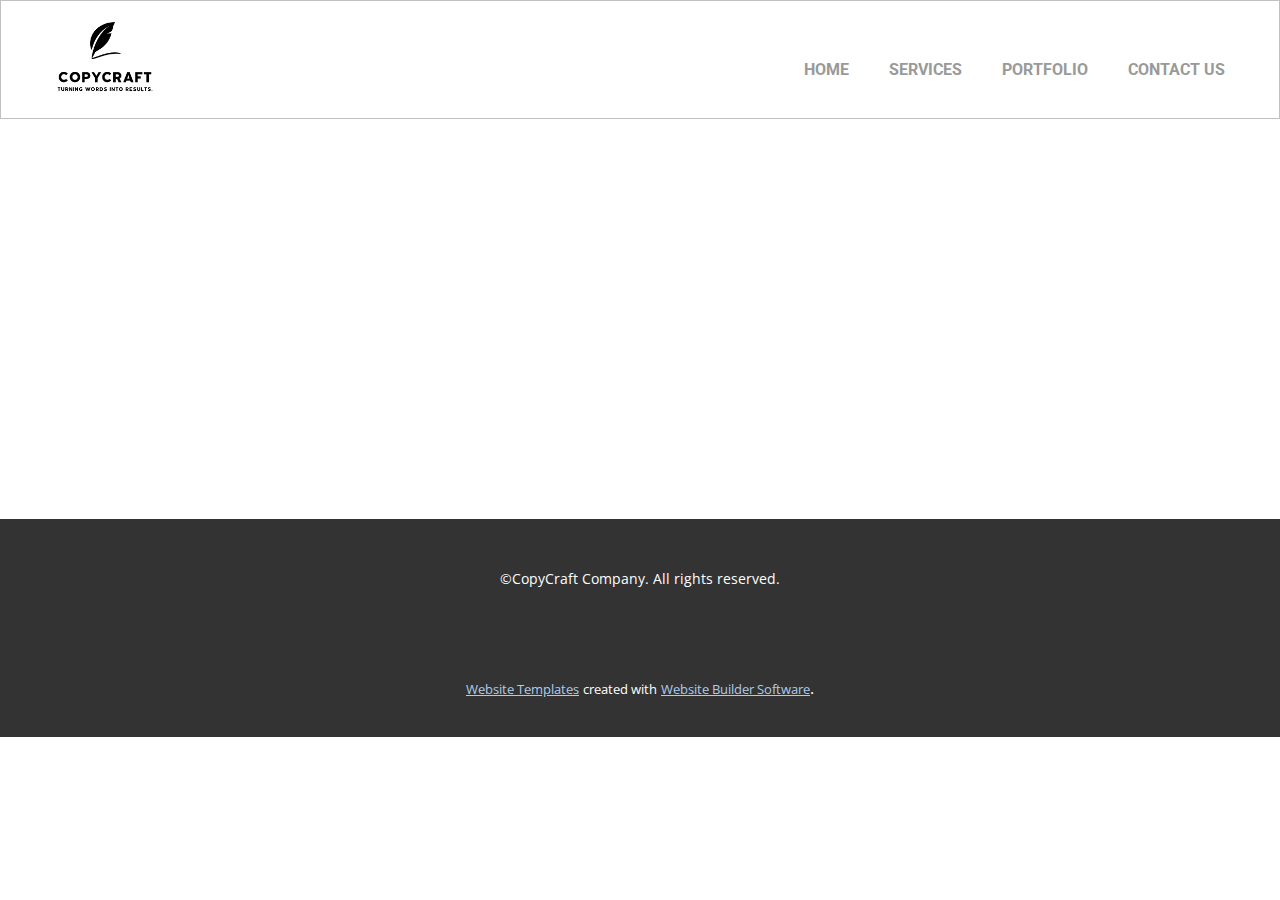
<file: Acerca-de.html>
<!DOCTYPE html>
<html style="font-size: 16px;" lang="es"><head>
    <meta name="viewport" content="width=device-width, initial-scale=1.0">
    <meta charset="utf-8">
    <meta name="keywords" content="">
    <meta name="description" content="">
    <title>Acerca de</title>
    <link rel="stylesheet" href="nicepage.css" media="screen">
<link rel="stylesheet" href="Acerca-de.css" media="screen">
    <script class="u-script" type="text/javascript" src="jquery.js" defer=""></script>
    <script class="u-script" type="text/javascript" src="nicepage.js" defer=""></script>
    <meta name="generator" content="Nicepage 5.3.6, nicepage.com">
    <link id="u-theme-google-font" rel="stylesheet" href="https://fonts.googleapis.com/css?family=Roboto:100,100i,300,300i,400,400i,500,500i,700,700i,900,900i|Open+Sans:300,300i,400,400i,500,500i,600,600i,700,700i,800,800i">
    
    
    
    <script type="application/ld+json">{
		"@context": "http://schema.org",
		"@type": "Organization",
		"name": "Site1",
		"logo": "images/logocopycraft1.png"
}</script>
    <meta name="theme-color" content="#478ac9">
    <meta property="og:title" content="Acerca de">
    <meta property="og:type" content="website">
  </head>
  <body class="u-body u-xl-mode" data-lang="es"><header class="u-align-center-xs u-border-1 u-border-grey-25 u-clearfix u-header u-white u-header" id="sec-200a"><div class="u-clearfix u-sheet u-sheet-1">
        <a href="#" class="u-image u-logo u-image-1" data-image-width="200" data-image-height="160">
          <img src="images/logocopycraft1.png" class="u-logo-image u-logo-image-1" data-image-width="80">
        </a>
        <nav class="u-align-left u-menu u-menu-one-level u-nav-spacing-25 u-offcanvas u-menu-1">
          <div class="menu-collapse" style="font-size: 1rem; letter-spacing: 0px; text-transform: uppercase; font-weight: 700;">
            <a class="u-button-style u-custom-left-right-menu-spacing u-custom-padding-bottom u-custom-text-active-color u-custom-text-color u-custom-text-hover-color u-custom-top-bottom-menu-spacing u-nav-link" href="#" style="padding: 4px 0px; font-size: calc(1em + 8px);">
              <svg class="u-svg-link" preserveAspectRatio="xMidYMin slice" viewBox="0 0 302 302" style="undefined"><use xmlns:xlink="http://www.w3.org/1999/xlink" xlink:href="#svg-7b92"></use></svg>
              <svg xmlns="http://www.w3.org/2000/svg" xmlns:xlink="http://www.w3.org/1999/xlink" version="1.1" id="svg-7b92" x="0px" y="0px" viewBox="0 0 302 302" style="enable-background:new 0 0 302 302;" xml:space="preserve" class="u-svg-content"><g><rect y="36" width="302" height="30"></rect><rect y="236" width="302" height="30"></rect><rect y="136" width="302" height="30"></rect>
</g><g></g><g></g><g></g><g></g><g></g><g></g><g></g><g></g><g></g><g></g><g></g><g></g><g></g><g></g><g></g></svg>
            </a>
          </div>
          <div class="u-custom-menu u-nav-container">
            <ul class="u-custom-font u-heading-font u-nav u-spacing-0 u-unstyled u-nav-1"><li class="u-nav-item"><a class="u-button-style u-nav-link u-text-active-grey-90 u-text-grey-40 u-text-hover-grey-70" href="HOME.html" style="padding: 10px 20px;">HOME</a>
</li><li class="u-nav-item"><a class="u-button-style u-nav-link u-text-active-grey-90 u-text-grey-40 u-text-hover-grey-70" href="HOME.html#carousel_5185" style="padding: 10px 20px;">Services</a>
</li><li class="u-nav-item"><a class="u-button-style u-nav-link u-text-active-grey-90 u-text-grey-40 u-text-hover-grey-70" href="HOME.html#carousel_2482" style="padding: 10px 20px;">Portfolio</a>
</li><li class="u-nav-item"><a class="u-button-style u-nav-link u-text-active-grey-90 u-text-grey-40 u-text-hover-grey-70" href="HOME.html#carousel_cc44" style="padding: 10px 20px;">Contact us</a>
</li></ul>
          </div>
          <div class="u-custom-menu u-nav-container-collapse">
            <div class="u-align-center u-black u-container-style u-inner-container-layout u-opacity u-opacity-95 u-sidenav">
              <div class="u-inner-container-layout u-sidenav-overflow">
                <div class="u-menu-close"></div>
                <ul class="u-align-center u-nav u-popupmenu-items u-unstyled u-nav-2"><li class="u-nav-item"><a class="u-button-style u-nav-link" href="HOME.html">HOME</a>
</li><li class="u-nav-item"><a class="u-button-style u-nav-link" href="HOME.html#carousel_5185">Services</a>
</li><li class="u-nav-item"><a class="u-button-style u-nav-link" href="HOME.html#carousel_2482">Portfolio</a>
</li><li class="u-nav-item"><a class="u-button-style u-nav-link" href="HOME.html#carousel_cc44">Contact us</a>
</li></ul>
              </div>
            </div>
            <div class="u-black u-menu-overlay u-opacity u-opacity-70"></div>
          </div>
        </nav>
      </div></header>
    <section class="u-clearfix u-section-1" id="sec-9ef1">
      <div class="u-clearfix u-sheet u-sheet-1"></div>
    </section>
    
    
    
    <footer class="u-align-center u-clearfix u-footer u-grey-80 u-footer" id="sec-a9e1"><div class="u-clearfix u-sheet u-sheet-1">
        <p class="u-small-text u-text u-text-variant u-text-1"> ©CopyCraft Company. All rights reserved.</p>
      </div></footer>
    <section class="u-backlink u-clearfix u-grey-80">
      <a class="u-link" href="https://nicepage.com/website-templates" target="_blank">
        <span>Website Templates</span>
      </a>
      <p class="u-text">
        <span>created with</span>
      </p>
      <a class="u-link" href="" target="_blank">
        <span>Website Builder Software</span>
      </a>. 
    </section>
  
</body></html>
</file>
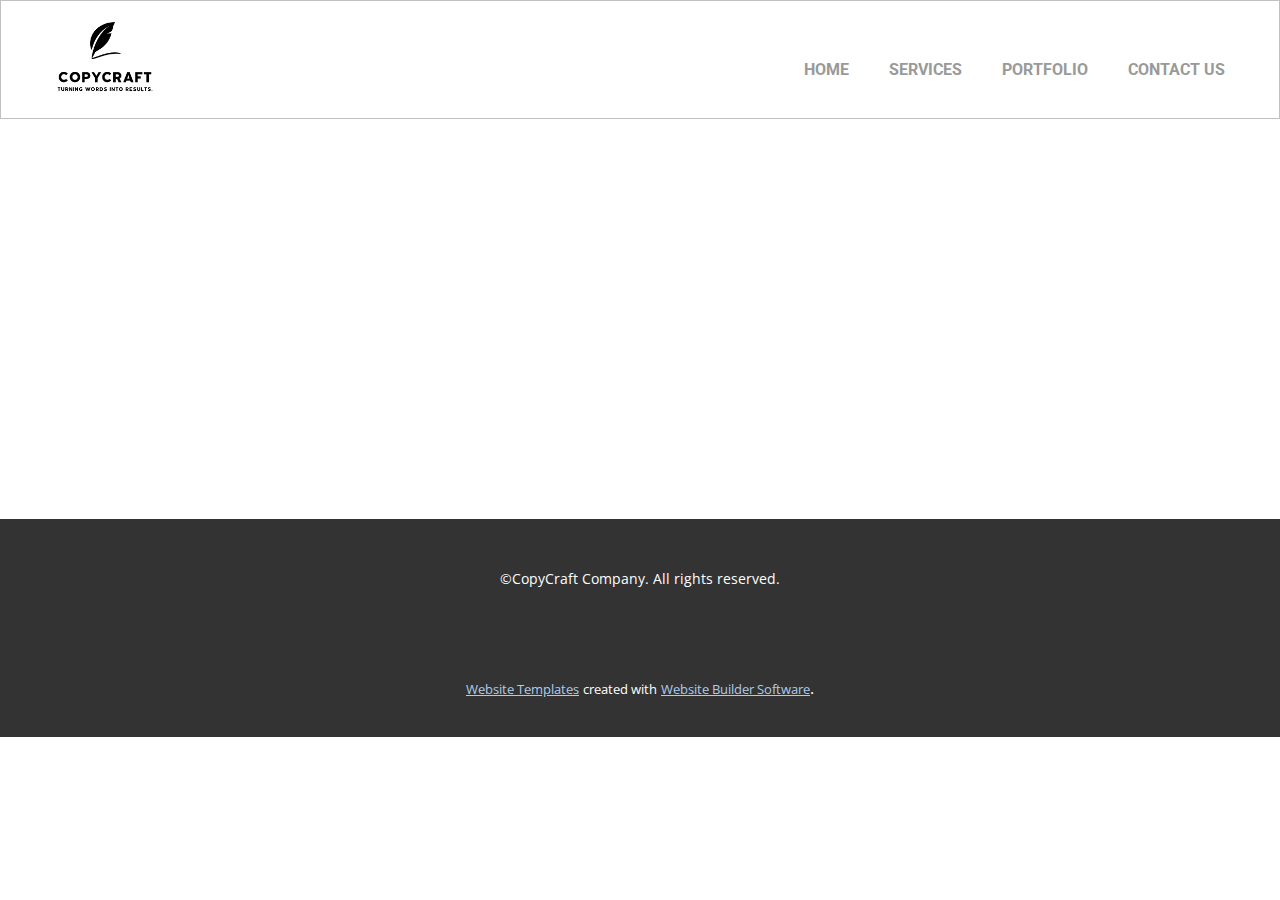
<file: Contacto.html>
<!DOCTYPE html>
<html style="font-size: 16px;" lang="es"><head>
    <meta name="viewport" content="width=device-width, initial-scale=1.0">
    <meta charset="utf-8">
    <meta name="keywords" content="">
    <meta name="description" content="">
    <title>Contacto</title>
    <link rel="stylesheet" href="nicepage.css" media="screen">
<link rel="stylesheet" href="Contacto.css" media="screen">
    <script class="u-script" type="text/javascript" src="jquery.js" defer=""></script>
    <script class="u-script" type="text/javascript" src="nicepage.js" defer=""></script>
    <meta name="generator" content="Nicepage 5.3.6, nicepage.com">
    <link id="u-theme-google-font" rel="stylesheet" href="https://fonts.googleapis.com/css?family=Roboto:100,100i,300,300i,400,400i,500,500i,700,700i,900,900i|Open+Sans:300,300i,400,400i,500,500i,600,600i,700,700i,800,800i">
    
    
    
    <script type="application/ld+json">{
		"@context": "http://schema.org",
		"@type": "Organization",
		"name": "Site1",
		"logo": "images/logocopycraft1.png"
}</script>
    <meta name="theme-color" content="#478ac9">
    <meta property="og:title" content="Contacto">
    <meta property="og:type" content="website">
  </head>
  <body class="u-body u-xl-mode" data-lang="es"><header class="u-align-center-xs u-border-1 u-border-grey-25 u-clearfix u-header u-white u-header" id="sec-200a"><div class="u-clearfix u-sheet u-sheet-1">
        <a href="#" class="u-image u-logo u-image-1" data-image-width="200" data-image-height="160">
          <img src="images/logocopycraft1.png" class="u-logo-image u-logo-image-1" data-image-width="80">
        </a>
        <nav class="u-align-left u-menu u-menu-one-level u-nav-spacing-25 u-offcanvas u-menu-1">
          <div class="menu-collapse" style="font-size: 1rem; letter-spacing: 0px; text-transform: uppercase; font-weight: 700;">
            <a class="u-button-style u-custom-left-right-menu-spacing u-custom-padding-bottom u-custom-text-active-color u-custom-text-color u-custom-text-hover-color u-custom-top-bottom-menu-spacing u-nav-link" href="#" style="padding: 4px 0px; font-size: calc(1em + 8px);">
              <svg class="u-svg-link" preserveAspectRatio="xMidYMin slice" viewBox="0 0 302 302" style="undefined"><use xmlns:xlink="http://www.w3.org/1999/xlink" xlink:href="#svg-7b92"></use></svg>
              <svg xmlns="http://www.w3.org/2000/svg" xmlns:xlink="http://www.w3.org/1999/xlink" version="1.1" id="svg-7b92" x="0px" y="0px" viewBox="0 0 302 302" style="enable-background:new 0 0 302 302;" xml:space="preserve" class="u-svg-content"><g><rect y="36" width="302" height="30"></rect><rect y="236" width="302" height="30"></rect><rect y="136" width="302" height="30"></rect>
</g><g></g><g></g><g></g><g></g><g></g><g></g><g></g><g></g><g></g><g></g><g></g><g></g><g></g><g></g><g></g></svg>
            </a>
          </div>
          <div class="u-custom-menu u-nav-container">
            <ul class="u-custom-font u-heading-font u-nav u-spacing-0 u-unstyled u-nav-1"><li class="u-nav-item"><a class="u-button-style u-nav-link u-text-active-grey-90 u-text-grey-40 u-text-hover-grey-70" href="HOME.html" style="padding: 10px 20px;">HOME</a>
</li><li class="u-nav-item"><a class="u-button-style u-nav-link u-text-active-grey-90 u-text-grey-40 u-text-hover-grey-70" href="HOME.html#carousel_5185" style="padding: 10px 20px;">Services</a>
</li><li class="u-nav-item"><a class="u-button-style u-nav-link u-text-active-grey-90 u-text-grey-40 u-text-hover-grey-70" href="HOME.html#carousel_2482" style="padding: 10px 20px;">Portfolio</a>
</li><li class="u-nav-item"><a class="u-button-style u-nav-link u-text-active-grey-90 u-text-grey-40 u-text-hover-grey-70" href="HOME.html#carousel_cc44" style="padding: 10px 20px;">Contact us</a>
</li></ul>
          </div>
          <div class="u-custom-menu u-nav-container-collapse">
            <div class="u-align-center u-black u-container-style u-inner-container-layout u-opacity u-opacity-95 u-sidenav">
              <div class="u-inner-container-layout u-sidenav-overflow">
                <div class="u-menu-close"></div>
                <ul class="u-align-center u-nav u-popupmenu-items u-unstyled u-nav-2"><li class="u-nav-item"><a class="u-button-style u-nav-link" href="HOME.html">HOME</a>
</li><li class="u-nav-item"><a class="u-button-style u-nav-link" href="HOME.html#carousel_5185">Services</a>
</li><li class="u-nav-item"><a class="u-button-style u-nav-link" href="HOME.html#carousel_2482">Portfolio</a>
</li><li class="u-nav-item"><a class="u-button-style u-nav-link" href="HOME.html#carousel_cc44">Contact us</a>
</li></ul>
              </div>
            </div>
            <div class="u-black u-menu-overlay u-opacity u-opacity-70"></div>
          </div>
        </nav>
      </div></header>
    <section class="u-clearfix u-section-1" id="sec-e1e3">
      <div class="u-clearfix u-sheet u-sheet-1"></div>
    </section>
    
    
    
    <footer class="u-align-center u-clearfix u-footer u-grey-80 u-footer" id="sec-a9e1"><div class="u-clearfix u-sheet u-sheet-1">
        <p class="u-small-text u-text u-text-variant u-text-1"> ©CopyCraft Company. All rights reserved.</p>
      </div></footer>
    <section class="u-backlink u-clearfix u-grey-80">
      <a class="u-link" href="https://nicepage.com/website-templates" target="_blank">
        <span>Website Templates</span>
      </a>
      <p class="u-text">
        <span>created with</span>
      </p>
      <a class="u-link" href="" target="_blank">
        <span>Website Builder Software</span>
      </a>. 
    </section>
  
</body></html>
</file>
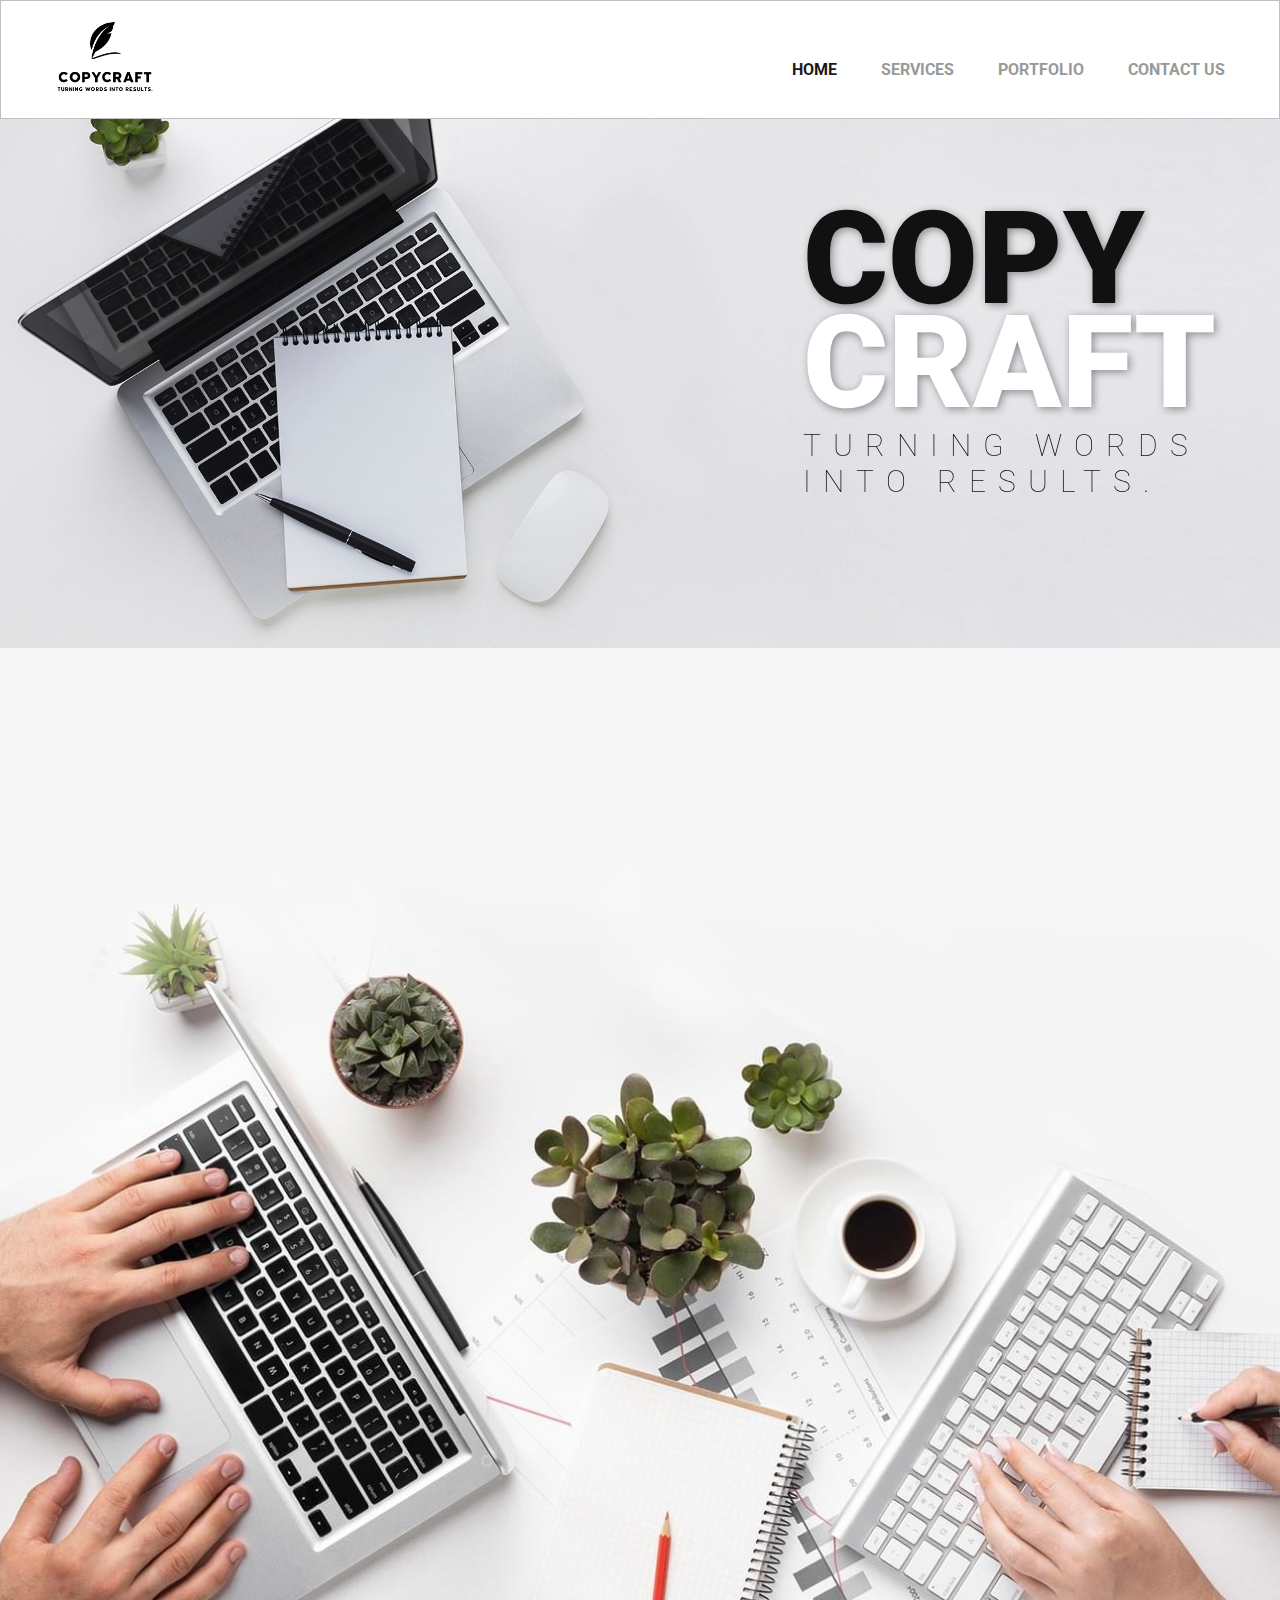
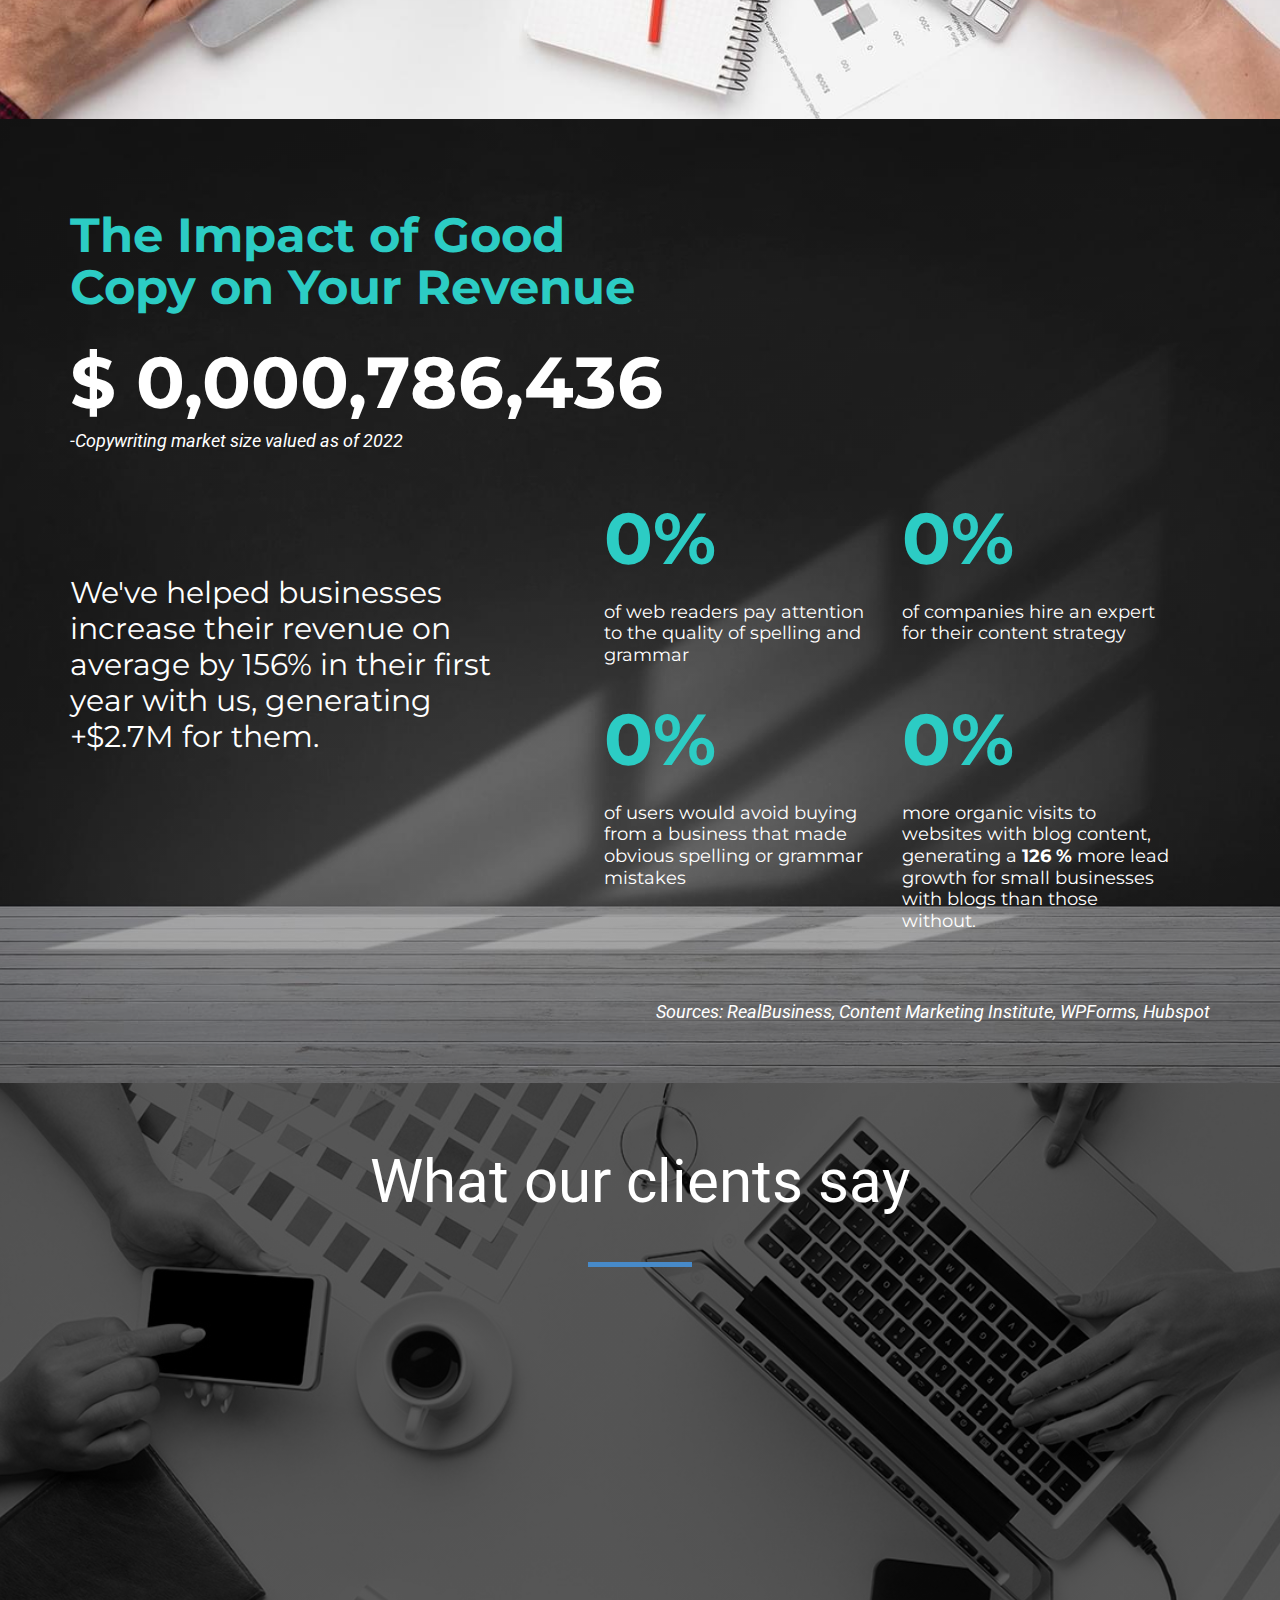
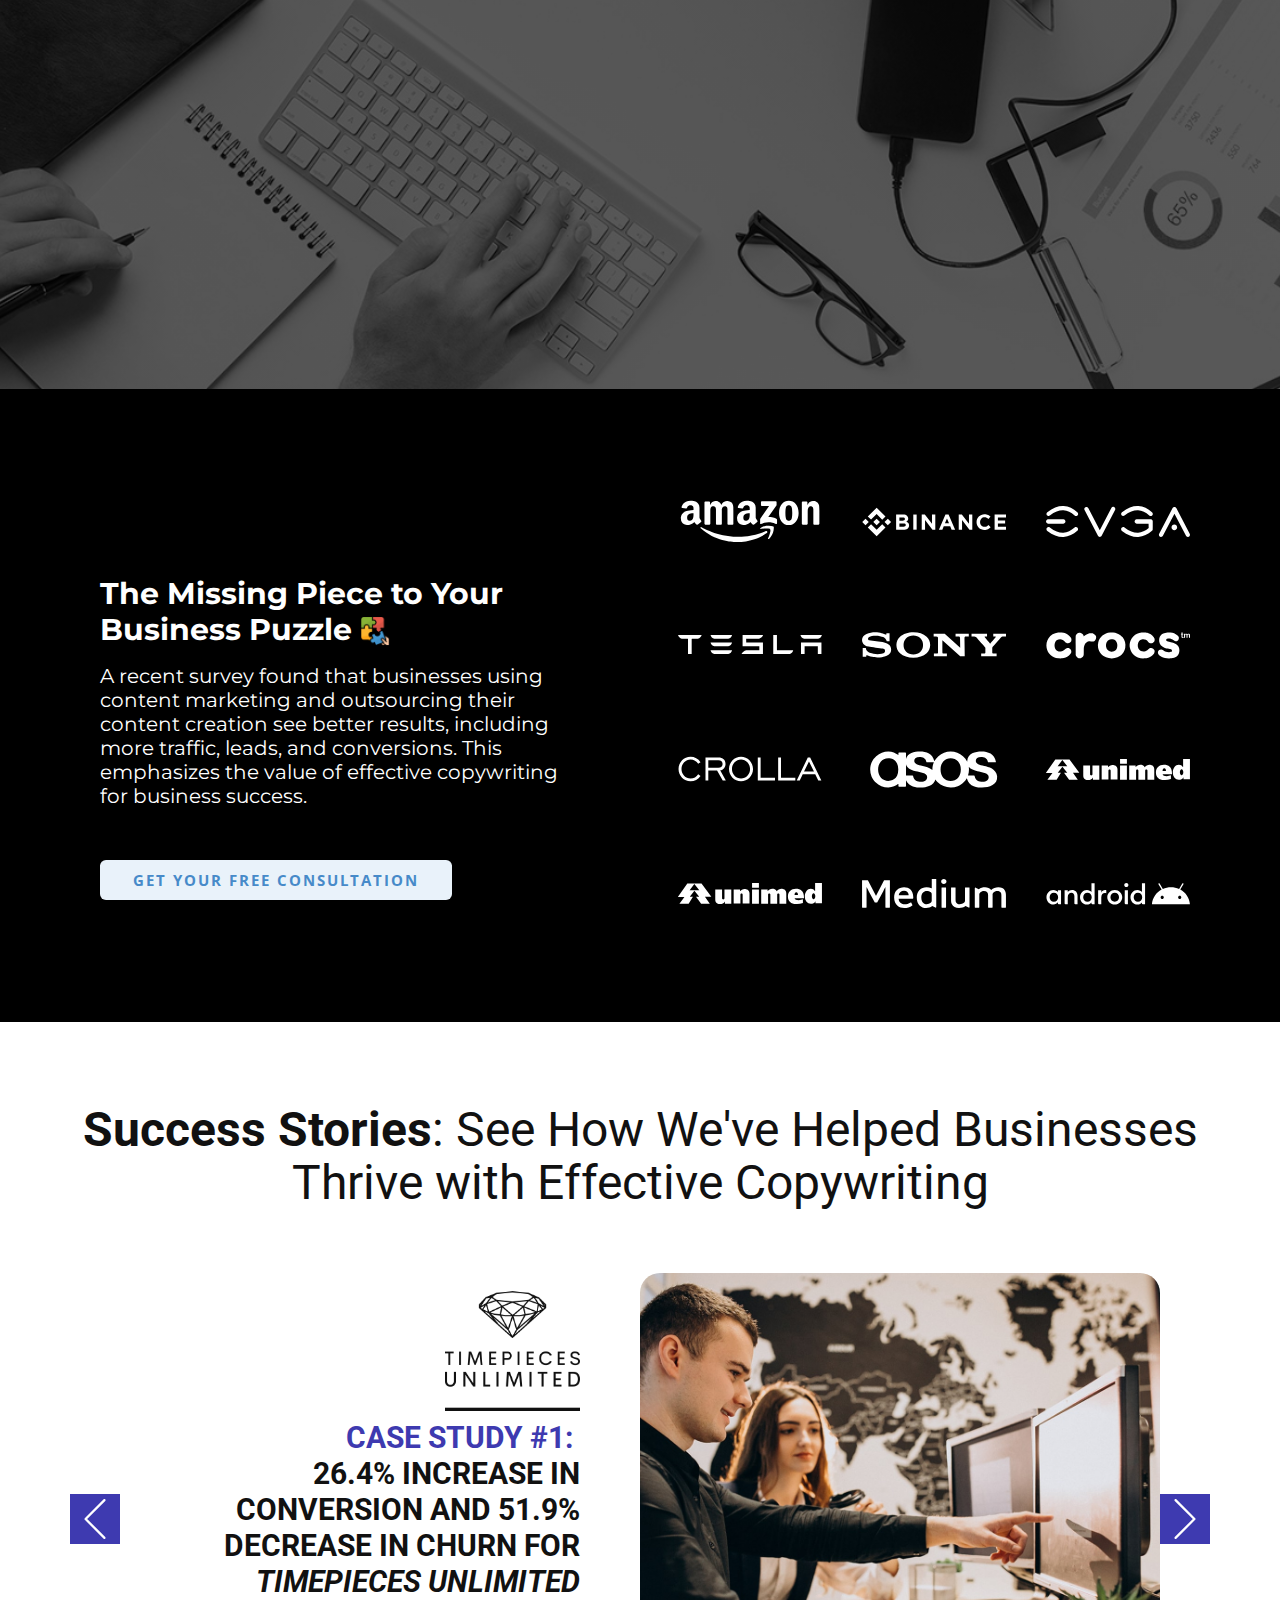
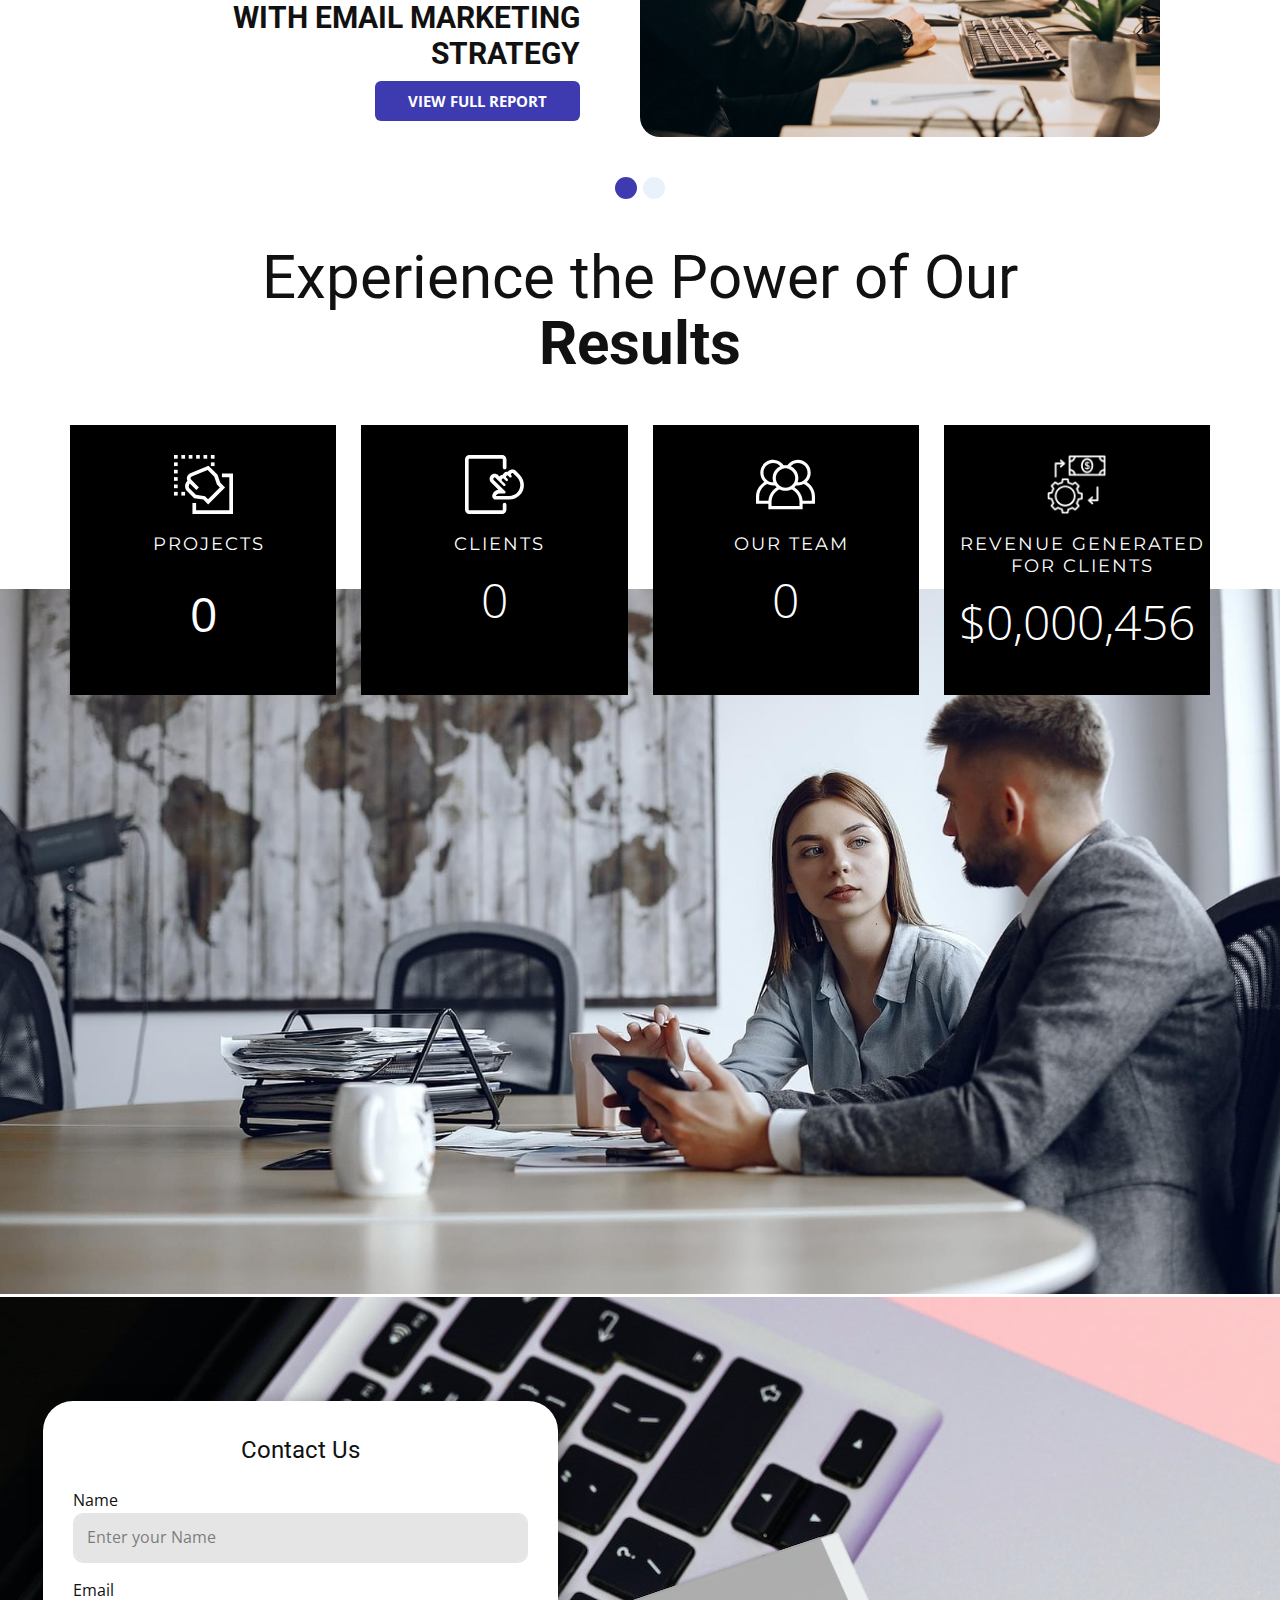
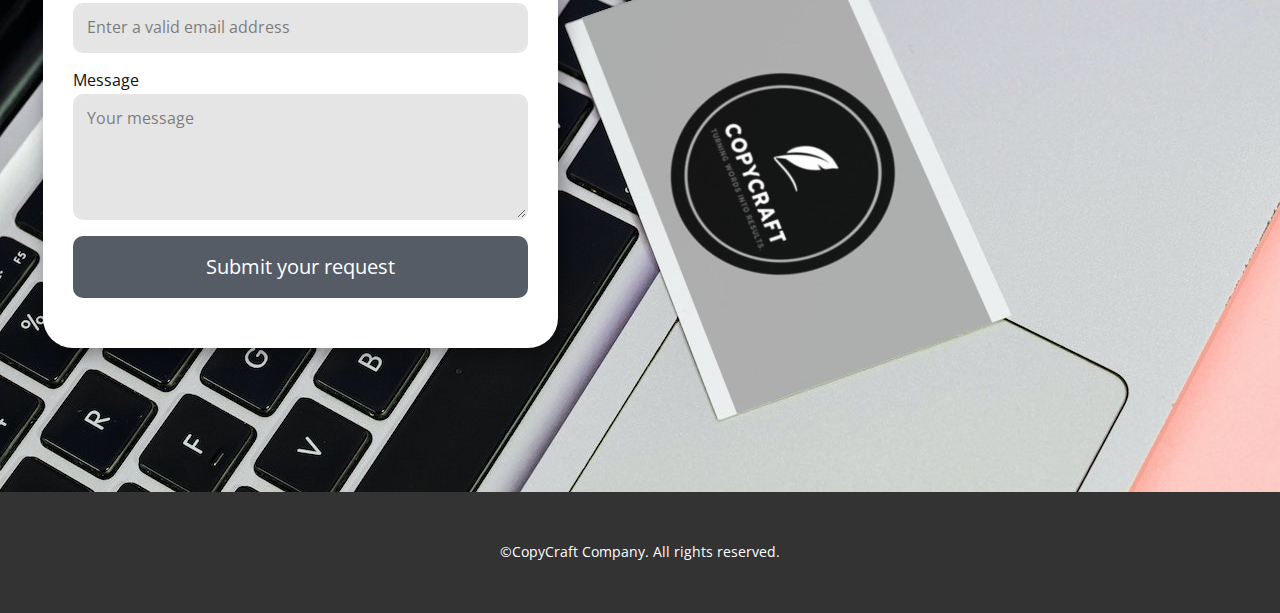
<file: HOME.html>
<!DOCTYPE html>
<html style="font-size: 16px;" lang="es">

<head>
  <meta name="viewport" content="width=device-width, initial-scale=1.0">
  <meta charset="utf-8">
  <meta name="keywords" content="COPYCRAFT, Consulting Services, ​What clients say, About Branding Agency">
  <meta name="description" content="">
  <title>HOME</title>
  <link rel="stylesheet" href="nicepage.css" media="screen">
  <link rel="stylesheet" href="HOME.css" media="screen">
  <script class="u-script" type="text/javascript" src="jquery.js" defer=""></script>
  <script class="u-script" type="text/javascript" src="nicepage.js" defer=""></script>
  <meta name="generator" content="Nicepage 5.3.6, nicepage.com">
  <meta name="referrer" content="origin">
  <link id="u-theme-google-font" rel="stylesheet"
    href="https://fonts.googleapis.com/css?family=Roboto:100,100i,300,300i,400,400i,500,500i,700,700i,900,900i|Open+Sans:300,300i,400,400i,500,500i,600,600i,700,700i,800,800i">
  <link id="u-page-google-font" rel="stylesheet"
    href="https://fonts.googleapis.com/css?family=Montserrat:100,100i,200,200i,300,300i,400,400i,500,500i,600,600i,700,700i,800,800i,900,900i|Open+Sans:300,300i,400,400i,500,500i,600,600i,700,700i,800,800i">










  <script type="application/ld+json">{
		"@context": "http://schema.org",
		"@type": "Organization",
		"name": "Site1",
		"logo": "images/logocopycraft1.png"
}</script>
  <meta name="theme-color" content="#478ac9">
  <meta property="og:title" content="HOME">
  <meta property="og:type" content="website">
</head>

<body class="u-body u-overlap u-xl-mode" data-lang="es">
  <header class="u-align-center-xs u-border-1 u-border-grey-25 u-clearfix u-header u-white u-header" id="sec-200a">
    <div class="u-clearfix u-sheet u-sheet-1">
      <a href="#" class="u-image u-logo u-image-1" data-image-width="200" data-image-height="160">
        <img src="images/logocopycraft1.png" class="u-logo-image u-logo-image-1" data-image-width="80">
      </a>
      <nav class="u-align-left u-menu u-menu-one-level u-nav-spacing-25 u-offcanvas u-menu-1">
        <div class="menu-collapse"
          style="font-size: 1rem; letter-spacing: 0px; text-transform: uppercase; font-weight: 700;">
          <a class="u-button-style u-custom-left-right-menu-spacing u-custom-padding-bottom u-custom-text-active-color u-custom-text-color u-custom-text-hover-color u-custom-top-bottom-menu-spacing u-nav-link"
            href="#" style="padding: 4px 0px; font-size: calc(1em + 8px);">
            <svg class="u-svg-link" preserveAspectRatio="xMidYMin slice" viewBox="0 0 302 302" style="undefined">
              <use xmlns:xlink="http://www.w3.org/1999/xlink" xlink:href="#svg-7b92"></use>
            </svg>
            <svg xmlns="http://www.w3.org/2000/svg" xmlns:xlink="http://www.w3.org/1999/xlink" version="1.1"
              id="svg-7b92" x="0px" y="0px" viewBox="0 0 302 302" style="enable-background:new 0 0 302 302;"
              xml:space="preserve" class="u-svg-content">
              <g>
                <rect y="36" width="302" height="30"></rect>
                <rect y="236" width="302" height="30"></rect>
                <rect y="136" width="302" height="30"></rect>
              </g>
              <g></g>
              <g></g>
              <g></g>
              <g></g>
              <g></g>
              <g></g>
              <g></g>
              <g></g>
              <g></g>
              <g></g>
              <g></g>
              <g></g>
              <g></g>
              <g></g>
              <g></g>
            </svg>
          </a>
        </div>
        <div class="u-custom-menu u-nav-container">
          <ul class="u-custom-font u-heading-font u-nav u-spacing-0 u-unstyled u-nav-1">
            <li class="u-nav-item"><a
                class="u-button-style u-nav-link u-text-active-grey-90 u-text-grey-40 u-text-hover-grey-70"
                href="HOME.html" style="padding: 10px 20px;">HOME</a>
            </li>
            <li class="u-nav-item"><a
                class="u-button-style u-nav-link u-text-active-grey-90 u-text-grey-40 u-text-hover-grey-70"
                href="HOME.html#carousel_5185" style="padding: 10px 20px;">Services</a>
            </li>
            <li class="u-nav-item"><a
                class="u-button-style u-nav-link u-text-active-grey-90 u-text-grey-40 u-text-hover-grey-70"
                href="HOME.html#carousel_2482" style="padding: 10px 20px;">Portfolio</a>
            </li>
            <li class="u-nav-item"><a
                class="u-button-style u-nav-link u-text-active-grey-90 u-text-grey-40 u-text-hover-grey-70"
                href="HOME.html#carousel_cc44" style="padding: 10px 20px;">Contact us</a>
            </li>
          </ul>
        </div>
        <div class="u-custom-menu u-nav-container-collapse">
          <div
            class="u-align-center u-black u-container-style u-inner-container-layout u-opacity u-opacity-95 u-sidenav">
            <div class="u-inner-container-layout u-sidenav-overflow">
              <div class="u-menu-close"></div>
              <ul class="u-align-center u-nav u-popupmenu-items u-unstyled u-nav-2">
                <li class="u-nav-item"><a class="u-button-style u-nav-link" href="HOME.html">HOME</a>
                </li>
                <li class="u-nav-item"><a class="u-button-style u-nav-link" href="HOME.html#carousel_5185">Services</a>
                </li>
                <li class="u-nav-item"><a class="u-button-style u-nav-link" href="HOME.html#carousel_2482">Portfolio</a>
                </li>
                <li class="u-nav-item"><a class="u-button-style u-nav-link" href="HOME.html#carousel_cc44">Contact
                    us</a>
                </li>
              </ul>
            </div>
          </div>
          <div class="u-black u-menu-overlay u-opacity u-opacity-70"></div>
        </div>
      </nav>
    </div>
  </header>
  <section class="u-clearfix u-image u-section-1" id="sec-0ca6">
    <div class="u-align-left u-container-style u-group u-group-1">
      <div class="u-container-layout u-container-layout-1">
        <h1 class="u-text u-text-1" data-animation-name="customAnimationIn" data-animation-duration="1000"
          data-animation-direction="">COPY<br>
          <span class="u-text-body-alt-color">CRAFT</span>
        </h1>
        <h3 class="u-text u-text-2" data-animation-name="customAnimationIn" data-animation-duration="1000">turning
          words&nbsp;<br>into results.
        </h3>
      </div>
    </div>
  </section>
  <section class="u-align-center u-clearfix u-image u-section-2" id="carousel_5185" data-image-width="1620"
    data-image-height="1080">
    <div class="u-clearfix u-sheet u-sheet-1">
      <h2 class="u-text u-text-1" data-animation-name="customAnimationIn" data-animation-duration="1500"> Stand Out with
        Our Exceptional <span style="font-weight: 700;">Copywriting Services</span>
      </h2>
      <p class="u-large-text u-text u-text-variant u-text-2" data-animation-name="customAnimationIn"
        data-animation-duration="1500" data-animation-delay="250"> Boost your brand's success with our expertly crafted
        copy, suitable for all your marketing needs.</p>
      <div class="u-expanded-width-md u-expanded-width-sm u-expanded-width-xs u-list u-list-1">
        <div class="u-repeater u-repeater-1">
          <div
            class="u-align-center u-black u-container-style u-list-item u-radius-5 u-repeater-item u-shape-round u-list-item-1"
            data-animation-name="customAnimationIn" data-animation-duration="1500" data-animation-direction=""
            data-animation-delay="500">
            <div class="u-container-layout u-similar-container u-valign-top u-container-layout-1"><span
                class="u-align-left u-icon u-icon-circle u-white u-icon-1" data-animation-name="customAnimationIn"
                data-animation-duration="1500" data-animation-delay="500"><svg class="u-svg-link"
                  preserveAspectRatio="xMidYMin slice" viewBox="0 0 295.238 295.238" style="">
                  <use xmlns:xlink="http://www.w3.org/1999/xlink" xlink:href="#svg-6ac1"></use>
                </svg><svg class="u-svg-content" viewBox="0 0 295.238 295.238" x="0px" y="0px" id="svg-6ac1"
                  style="enable-background:new 0 0 295.238 295.238;">
                  <g>
                    <g>
                      <g>
                        <path
                          d="M277.462,0.09l-27.681,20.72l-27.838,64.905h-22.386l-8.79-19.048h5.743c10.505,0,19.048-8.452,19.048-18.957V28.571     h9.524V0H196.51v28.571h9.524V47.71c0,5.248-4.271,9.433-9.524,9.433h-10.138L174.2,30.81l14.581-7.267L141.038,3.095     l-11.224,39.281c-0.305-23.371-19.386-42.29-42.829-42.29c-23.633,0-42.857,19.224-42.857,42.857     c0,14.281,7.233,27.676,19.048,35.595v7.176H51.643L50.9,89.619c-2.314,12.005-2.529,24.343-0.638,36.648l-32.486,57.905     l35.876,8.195v60.014h47.619v42.857h114.286v-66.357c33.333-23.581,52.371-61.495,52.343-101.943l0.01-17.371     c0-6.548-0.605-13.276-1.824-19.905l-0.705-3.948h-9.348l21.429-51.338V0.09z M206.033,19.138V9.614h9.524v9.524H206.033z      M189.067,85.714h-18.062l-8.657-19.048h17.929L189.067,85.714z M147.219,16.119l18.929,8.11l-4.467,2.19l14.2,30.724h-17.862     l-11.605-25.471l-4.262,2.152L147.219,16.119z M160.543,85.715h-21.176v-9.433c0-5.252,4.271-9.614,9.524-9.614h2.995v-0.001     L160.543,85.715z M141.843,44.652l5.776,12.71c-9.905,0.667-17.776,8.848-17.776,18.919v9.433h-19.048v-7.176     c9.529-6.386,15.995-16.352,18.176-27.452L141.843,44.652z M53.653,42.948c0-18.376,14.957-33.333,33.333-33.333     c18.376,0,33.333,14.957,33.333,33.333c0,11.829-6.39,22.881-16.671,28.838l-2.376,1.371v12.557h-9.524V56.352     c5.529-1.971,9.524-7.21,9.524-13.41c0-7.876-6.41-14.286-14.286-14.286c-7.876,0-14.286,6.411-14.286,14.287     c0,6.2,3.995,11.438,9.524,13.41v29.362H72.7V73.157l-2.376-1.376C60.043,65.824,53.653,54.776,53.653,42.948z M86.986,47.71     c-2.629,0-4.762-2.139-4.762-4.762c0-2.629,2.133-4.762,4.762-4.762c2.629,0,4.762,2.133,4.762,4.762S89.615,47.71,86.986,47.71z      M257.366,95.239c0.691,4.761,1.039,9.59,1.039,14.285l0.01,17.405c0.029,38.148-18.795,73.871-50.286,95.552l-2.095,1.429     v61.805h-95.238v-42.857h-47.62v-58.086l-30.862-7.043l27.876-49.7l-0.271-1.7c-1.771-10.419-1.871-21.567-0.333-31.09h3.59     h47.619H257.366z M245.714,85.714H232.3l23.738-55.343l10.557,5.257L245.714,85.714z M267.938,25.714l-5.267-2.633l5.267-3.943     V25.714z">
                        </path>
                        <path
                          d="M96.51,123.81c-7.876,0-14.286-4.762-14.286-14.286H72.7c0,14.286,10.681,23.81,23.81,23.81     c13.129,0,23.81-9.524,23.81-23.81h-9.524C110.795,119.048,104.386,123.81,96.51,123.81z">
                        </path>
                      </g>
                    </g>
                  </g>
                </svg></span>
              <h5 class="u-text u-text-3" data-animation-name="customAnimationIn" data-animation-duration="1500"
                data-animation-delay="500">content Strategy</h5>
              <p class="u-text u-text-4" data-animation-name="customAnimationIn" data-animation-duration="1750"
                data-animation-delay="500"> Develop a content plan and calendar for your company, determining the types
                of content, target audience, and distribution channels.</p>
            </div>
          </div>
          <div
            class="u-align-center u-black u-container-style u-list-item u-radius-5 u-repeater-item u-shape-round u-list-item-2"
            data-animation-name="customAnimationIn" data-animation-duration="1500" data-animation-direction=""
            data-animation-delay="500">
            <div class="u-container-layout u-similar-container u-valign-top u-container-layout-2"><span
                class="u-align-left u-file-icon u-icon u-icon-circle u-white u-icon-2"
                data-animation-name="customAnimationIn" data-animation-duration="1500" data-animation-delay="500"><img
                  src="images/356545.png" alt=""></span>
              <h5 class="u-text u-text-5" data-animation-name="customAnimationIn" data-animation-duration="1500"
                data-animation-delay="500"> Website copywriting</h5>
              <p class="u-text u-text-6" data-animation-name="customAnimationIn" data-animation-duration="1750"
                data-animation-delay="500"> Craft compelling content for your company's website, including homepage
                copy, product descriptions, and blog posts.</p>
            </div>
          </div>
          <div
            class="u-align-center u-black u-container-style u-list-item u-radius-5 u-repeater-item u-shape-round u-list-item-3"
            data-animation-name="customAnimationIn" data-animation-duration="1500" data-animation-direction=""
            data-animation-delay="500">
            <div class="u-container-layout u-similar-container u-valign-top u-container-layout-3"><span
                class="u-align-left u-file-icon u-icon u-icon-circle u-white u-icon-3"
                data-animation-name="customAnimationIn" data-animation-duration="1500" data-animation-delay="500"><img
                  src="images/2717481.png" alt=""></span>
              <h5 class="u-text u-text-7" data-animation-name="customAnimationIn" data-animation-duration="1500"
                data-animation-delay="500"> Marketing copywriting</h5>
              <p class="u-text u-text-8" data-animation-name="customAnimationIn" data-animation-duration="1750"
                data-animation-delay="500"> Create promotional materials for your company, including email campaigns,
                brochures, and advertisements.</p>
            </div>
          </div>
          <div
            class="u-align-center u-black u-container-style u-list-item u-radius-5 u-repeater-item u-shape-round u-list-item-4"
            data-animation-name="customAnimationIn" data-animation-duration="1500" data-animation-direction=""
            data-animation-delay="500">
            <div class="u-container-layout u-similar-container u-valign-top u-container-layout-4"><span
                class="u-align-left u-file-icon u-icon u-icon-circle u-white u-icon-4"
                data-animation-name="customAnimationIn" data-animation-duration="1500" data-animation-delay="500"><img
                  src="images/1997928.png" alt=""></span>
              <h5 class="u-text u-text-9" data-animation-name="customAnimationIn" data-animation-duration="1500"
                data-animation-delay="500"> Social media copywriting</h5>
              <p class="u-text u-text-10" data-animation-name="customAnimationIn" data-animation-duration="1750"
                data-animation-delay="500"> Create engaging and shareable content for your company's social media
                accounts.</p>
            </div>
          </div>
          <div
            class="u-align-center u-black u-container-style u-list-item u-radius-5 u-repeater-item u-shape-round u-list-item-5"
            data-animation-name="customAnimationIn" data-animation-duration="1500" data-animation-direction=""
            data-animation-delay="500">
            <div class="u-container-layout u-similar-container u-valign-top u-container-layout-5"><span
                class="u-align-left u-file-icon u-icon u-icon-circle u-white u-icon-5"
                data-animation-name="customAnimationIn" data-animation-duration="1500" data-animation-delay="500"><img
                  src="images/4693059.png" alt=""></span>
              <h5 class="u-text u-text-11" data-animation-name="customAnimationIn" data-animation-duration="1500"
                data-animation-delay="500"> SEO copywriting</h5>
              <p class="u-text u-text-12" data-animation-name="customAnimationIn" data-animation-duration="1750"
                data-animation-delay="500"> Optimize website copy for search engines using targeted keywords and
                phrases.</p>
            </div>
          </div>
          <div
            class="u-align-center u-black u-container-style u-list-item u-radius-5 u-repeater-item u-shape-round u-list-item-6"
            data-animation-name="customAnimationIn" data-animation-duration="1500" data-animation-direction=""
            data-animation-delay="500">
            <div class="u-container-layout u-similar-container u-valign-top u-container-layout-6"><span
                class="u-align-left u-file-icon u-icon u-icon-circle u-white u-icon-6"
                data-animation-name="customAnimationIn" data-animation-duration="1500" data-animation-delay="500"><img
                  src="images/5395809.png" alt=""></span>
              <h5 class="u-text u-text-13" data-animation-name="customAnimationIn" data-animation-duration="1500"
                data-animation-delay="500"> Press release writing</h5>
              <p class="u-text u-text-14" data-animation-name="customAnimationIn" data-animation-duration="1750"
                data-animation-delay="500"> Write press releases to announce company news or events to the media.</p>
            </div>
          </div>
        </div>
      </div>
    </div>
  </section>
  <section class="u-clearfix u-image u-shading u-section-3" id="carousel_3e8f" data-image-width="1669"
    data-image-height="1080">
    <div class="u-clearfix u-sheet u-sheet-1">
      <h2 class="u-custom-font u-font-montserrat u-text u-text-palette-4-base u-text-1"> The Impact of Good Copy on Your
        Revenue</h2>
      <h3 class="u-custom-font u-font-montserrat u-text u-text-body-alt-color u-text-2" data-animation-name="counter"
        data-animation-event="scroll" data-animation-duration="3000">$ 21,234,786,436</h3>
      <h6 class="u-text u-text-3">-Copywriting market size valued as of 2022</h6>
      <div class="u-clearfix u-expanded-width u-layout-wrap u-layout-wrap-1">
        <div class="u-layout">
          <div class="u-layout-row">
            <div class="u-align-left u-container-style u-layout-cell u-size-26 u-layout-cell-1">
              <div class="u-container-layout u-container-layout-1">
                <h3
                  class="u-custom-font u-font-montserrat u-text u-text-default-lg u-text-default-md u-text-default-sm u-text-default-xl u-text-4">
                  We've helped businesses increase their revenue on average by 156% in their first year with us,
                  generating +$2.7M for them.</h3>
              </div>
            </div>
            <div class="u-container-style u-layout-cell u-size-34 u-layout-cell-2">
              <div class="u-container-layout u-container-layout-2">
                <div class="u-expanded-width u-list u-list-1">
                  <div class="u-repeater u-repeater-1">
                    <div class="u-container-style u-list-item u-repeater-item">
                      <div class="u-container-layout u-similar-container u-container-layout-3">
                        <h3 class="u-custom-font u-font-montserrat u-text u-text-palette-4-base u-text-5"
                          data-animation-name="counter" data-animation-event="scroll" data-animation-duration="3000">
                          74% </h3>
                        <h6 class="u-custom-font u-font-montserrat u-text u-text-6"> of web readers pay attention to the
                          quality of spelling and grammar</h6>
                      </div>
                    </div>
                    <div class="u-container-style u-list-item u-repeater-item">
                      <div class="u-container-layout u-similar-container u-container-layout-4">
                        <h3 class="u-custom-font u-font-montserrat u-text u-text-palette-4-base u-text-7"
                          data-animation-name="counter" data-animation-event="scroll" data-animation-duration="3000">
                          73%</h3>
                        <h6 class="u-custom-font u-font-montserrat u-text u-text-8"> of companies hire an expert for
                          their content strategy</h6>
                      </div>
                    </div>
                    <div class="u-container-style u-list-item u-repeater-item">
                      <div class="u-container-layout u-similar-container u-container-layout-5">
                        <h3 class="u-custom-font u-font-montserrat u-text u-text-palette-4-base u-text-9"
                          data-animation-name="counter" data-animation-event="scroll" data-animation-duration="3000">59%
                        </h3>
                        <h6 class="u-custom-font u-font-montserrat u-text u-text-10"> of users would avoid buying from a
                          business that made obvious spelling or grammar mistakes</h6>
                      </div>
                    </div>
                    <div class="u-container-style u-list-item u-repeater-item">
                      <div class="u-container-layout u-similar-container u-container-layout-6">
                        <h3 class="u-custom-font u-font-montserrat u-text u-text-palette-4-base u-text-11"
                          data-animation-name="counter" data-animation-event="scroll" data-animation-duration="3000">
                          434%</h3>
                        <h6 class="u-custom-font u-font-montserrat u-text u-text-12">more organic visits to websites
                          with <span style="font-weight: 400;">blog </span>content, generating a <span
                            style="font-weight: 700;">126</span>
                          <span style="font-weight: 700;">% </span>more lead growth for small businesses with blogs than
                          those without.
                        </h6>
                      </div>
                    </div>
                  </div>
                </div>
              </div>
            </div>
          </div>
        </div>
      </div>
      <h6 class="u-align-right u-text u-text-13">Sources: RealBusiness,&nbsp;Content Marketing Institute, WPForms,
        Hubspot</h6>
    </div>
  </section>
  <section
    class="u-align-center u-clearfix u-image u-shading u-typography-custom-page-typography-32--Testimonials u-section-4"
    id="carousel_6fca" data-image-width="1200" data-image-height="793">
    <div class="u-clearfix u-sheet u-sheet-1">
      <h2 class="u-text u-text-default u-text-white u-text-1">What our clients say</h2>
      <div class="u-border-5 u-border-palette-1-base u-line u-line-horizontal u-line-1"></div>
      <div class="u-expanded-width u-list u-list-1">
        <div class="u-repeater u-repeater-1">
          <div class="u-align-right u-container-style u-list-item u-repeater-item">
            <div class="u-container-layout u-similar-container u-valign-top-sm u-valign-top-xs u-container-layout-1">
              <div class="u-container-style u-group u-radius-20 u-shape-round u-similar-fill u-white u-group-1"
                data-animation-name="customAnimationIn" data-animation-duration="1000">
                <div class="u-container-layout u-valign-middle u-container-layout-2">
                  <p class="u-align-left u-text u-text-black u-text-font u-text-2"> As the CEO of a medium-sized
                    company, I know the value of strong and effective marketing. That's why I turned to CopyCraft when
                    it came time to revamp our website and marketing materials. The team at Copycraft truly listened to
                    our needs and delivered top-notch copy that truly captured our brand voice and message. The result
                    was a significant increase in website traffic and enquiries, and I have no doubt that it has
                    contributed to the overall growth of our company. I highly recommend Copycraft to any business
                    looking to take their marketing to the next level.</p>
                  <h5 class="u-align-right u-custom-font u-heading-font u-text u-text-black u-text-3">
                    <span style="font-weight: 700;">-Daniel Sharma</span>
                    <br>
                    <span style="font-weight: 400;"> CEO of&nbsp;</span>Swaraj Enterprises<br>
                  </h5>
                </div>
              </div>
            </div>
          </div>
          <div class="u-align-right u-container-style u-list-item u-repeater-item">
            <div class="u-container-layout u-similar-container u-valign-top-sm u-valign-top-xs u-container-layout-3">
              <div class="u-container-style u-group u-radius-20 u-shape-round u-similar-fill u-white u-group-2"
                data-animation-name="customAnimationIn" data-animation-duration="1000">
                <div class="u-container-layout u-valign-middle u-container-layout-4">
                  <p class="u-align-left u-text u-text-black u-text-font u-text-4"> I own an e-commerce brand and was
                    struggling to increase my conversion rate. After working with the team at CopyCraft, I was amazed at
                    the difference their copy made. Not only did they help me to craft compelling product descriptions
                    and website content, but they also provided valuable insights on how to optimize my messaging for
                    maximum impact. The result was a significant boost in sales and revenue. </p>
                  <h5 class="u-align-right u-custom-font u-heading-font u-text u-text-black u-text-5">-Sarah Hartley<br>
                    <span style="font-weight: 400;">Owner of EVOL Skin Care</span>
                  </h5>
                </div>
              </div>
            </div>
          </div>
        </div>
      </div>
      <img class="u-image u-image-circle u-image-1"
        src="images/depositphotos_209043542-stock-photo-young-handsome-indian-businessman-against.jpg" alt=""
        data-image-width="400" data-image-height="600" data-animation-name="customAnimationIn"
        data-animation-duration="1000">
      <img class="u-image u-image-circle u-preserve-proportions u-image-2" src="images/ggg.jpg" alt=""
        data-image-width="200" data-image-height="184" data-animation-name="customAnimationIn"
        data-animation-duration="1000">
    </div>
  </section>
  <section class="u-align-center u-black u-clearfix u-section-5" id="carousel_4b75">
    <div class="u-clearfix u-sheet u-valign-middle-md u-valign-middle-sm u-sheet-1">
      <div
        class="u-align-left u-container-style u-expanded-width-md u-expanded-width-sm u-expanded-width-xs u-group u-group-1">
        <div class="u-container-layout u-valign-bottom-xs u-container-layout-1">
          <h3 class="u-custom-font u-font-montserrat u-text u-text-1"> The Missing Piece to Your Business
            Puzzle&nbsp;<span class="u-file-icon u-icon"><img src="images/993686.png" alt=""></span>
          </h3>
          <h5 class="u-custom-font u-font-montserrat u-text u-text-2"> A recent survey found that businesses using
            content marketing and outsourcing their content creation see better results, including more traffic, leads,
            and conversions. This emphasizes the value of effective copywriting for business success.</h5>
          <a href="HOME.html#carousel_cc44"
            class="u-active-palette-1-light-2 u-border-none u-btn u-btn-round u-button-style u-hover-palette-1-light-2 u-palette-1-light-3 u-radius-6 u-text-active-palette-1-base u-text-hover-palette-1-base u-text-palette-1-base u-btn-1">GET
            YOUR FREE CONSULTATION</a>
        </div>
      </div>
      <div class="u-expanded-width-md u-expanded-width-sm u-expanded-width-xs u-list u-list-1">
        <div class="u-repeater u-repeater-1">
          <div class="u-container-style u-list-item u-repeater-item">
            <div
              class="u-container-layout u-similar-container u-valign-middle-lg u-valign-middle-md u-valign-middle-sm u-valign-middle-xl u-container-layout-2">
              <img alt="" class="u-expanded-width u-image u-image-contain u-image-default u-image-1"
                data-image-width="300" data-image-height="90" src="images/logo-amazon.svg">
            </div>
          </div>
          <div class="u-container-style u-list-item u-repeater-item">
            <div
              class="u-container-layout u-similar-container u-valign-middle-lg u-valign-middle-md u-valign-middle-sm u-valign-middle-xl u-container-layout-3">
              <img alt="" class="u-expanded-width u-image u-image-contain u-image-default u-image-2"
                data-image-width="300" data-image-height="90" src="images/1.svg">
            </div>
          </div>
          <div class="u-container-style u-list-item u-repeater-item">
            <div
              class="u-container-layout u-similar-container u-valign-middle-lg u-valign-middle-md u-valign-middle-sm u-valign-middle-xl u-container-layout-4">
              <img alt="" class="u-expanded-width u-image u-image-contain u-image-default u-image-3"
                data-image-width="300" data-image-height="63" src="images/evga.svg">
            </div>
          </div>
          <div class="u-container-style u-list-item u-repeater-item">
            <div
              class="u-container-layout u-similar-container u-valign-middle-lg u-valign-middle-md u-valign-middle-sm u-valign-middle-xl u-container-layout-5">
              <img alt="" class="u-expanded-width u-image u-image-contain u-image-default u-image-4"
                data-image-width="300" data-image-height="39" src="images/tesla-9.svg">
            </div>
          </div>
          <div class="u-container-style u-list-item u-repeater-item">
            <div
              class="u-container-layout u-similar-container u-valign-middle-lg u-valign-middle-md u-valign-middle-sm u-valign-middle-xl u-container-layout-6">
              <img alt="" class="u-expanded-width u-image u-image-contain u-image-default u-image-5"
                data-image-width="300" data-image-height="54" src="images/sony-logo.svg">
            </div>
          </div>
          <div class="u-container-style u-list-item u-repeater-item">
            <div
              class="u-container-layout u-similar-container u-valign-middle-lg u-valign-middle-md u-valign-middle-sm u-valign-middle-xl u-container-layout-7">
              <img alt="" class="u-expanded-width u-image u-image-contain u-image-default u-image-6"
                data-image-width="300" data-image-height="65" src="images/crocs-wordmark.svg">
            </div>
          </div>
          <div class="u-container-style u-list-item u-repeater-item">
            <div
              class="u-container-layout u-similar-container u-valign-middle-lg u-valign-middle-md u-valign-middle-sm u-valign-middle-xl u-container-layout-8">
              <img alt="" class="u-expanded-width u-image u-image-contain u-image-default u-image-7"
                data-image-width="300" data-image-height="90" src="images/logo-amazon1.svg">
            </div>
          </div>
          <div class="u-container-style u-list-item u-repeater-item">
            <div
              class="u-container-layout u-similar-container u-valign-middle-lg u-valign-middle-md u-valign-middle-sm u-valign-middle-xl u-container-layout-9">
              <img alt="" class="u-expanded-width u-image u-image-contain u-image-default u-image-8"
                data-image-width="300" data-image-height="87" src="images/asos-1.svg">
            </div>
          </div>
          <div class="u-container-style u-list-item u-repeater-item">
            <div
              class="u-container-layout u-similar-container u-valign-middle-lg u-valign-middle-md u-valign-middle-sm u-valign-middle-xl u-container-layout-10">
              <img alt="" class="u-expanded-width u-image u-image-contain u-image-default u-image-9"
                data-image-width="300" data-image-height="89" src="images/bergners-1.svg">
            </div>
          </div>
          <div class="u-container-style u-list-item u-repeater-item">
            <div
              class="u-container-layout u-similar-container u-valign-middle-lg u-valign-middle-md u-valign-middle-sm u-valign-middle-xl u-container-layout-11">
              <img alt="" class="u-expanded-width u-image u-image-contain u-image-default u-image-10"
                data-image-width="300" data-image-height="89" src="images/bergners-1.svg">
            </div>
          </div>
          <div class="u-container-style u-list-item u-repeater-item">
            <div
              class="u-container-layout u-similar-container u-valign-middle-lg u-valign-middle-md u-valign-middle-sm u-valign-middle-xl u-container-layout-12">
              <img alt="" class="u-expanded-width u-image u-image-contain u-image-default u-image-11"
                data-image-width="300" data-image-height="61" src="images/medium-wordmark.svg">
            </div>
          </div>
          <div class="u-container-style u-list-item u-repeater-item">
            <div
              class="u-container-layout u-similar-container u-valign-middle-lg u-valign-middle-md u-valign-middle-sm u-valign-middle-xl u-container-layout-13">
              <img alt="" class="u-expanded-width u-image u-image-contain u-image-default u-image-12"
                data-image-width="300" data-image-height="61" src="images/t.svg">
            </div>
          </div>
        </div>
      </div>
    </div>
  </section>
  <section class="u-clearfix u-section-6" id="carousel_2482">
    <div class="u-clearfix u-sheet u-valign-middle-md u-valign-middle-sm u-valign-middle-xs u-sheet-1">
      <h1 class="u-align-center u-text u-text-default u-text-1">
        <span style="font-weight: 700;">Success Stories</span>: See How We've Helped Businesses Thrive with Effective
        Copywriting
      </h1>
      <div id="carousel-8d1d" data-interval="5000" data-u-ride="carousel"
        class="u-carousel u-expanded-width u-slider u-slider-1">
        <ol class="u-absolute-hcenter u-carousel-indicators u-carousel-indicators-1">
          <li data-u-target="#carousel-8d1d"
            class="u-active u-active-custom-color-1 u-hover-palette-3-base u-palette-1-light-3 u-shape-circle"
            data-u-slide-to="0" style="width: 22px; height: 22px;"></li>
          <li data-u-target="#carousel-8d1d"
            class="u-active-custom-color-1 u-hover-palette-3-base u-palette-1-light-3 u-shape-circle"
            data-u-slide-to="1" style="width: 22px; height: 22px;"></li>
        </ol>
        <div class="u-carousel-inner" role="listbox">
          <div class="u-active u-carousel-item u-container-style u-slide">
            <div class="u-container-layout u-container-layout-1">
              <div
                class="u-align-center-md u-align-center-sm u-align-center-xs u-align-right-lg u-align-right-xl u-container-style u-expanded-width-md u-expanded-width-sm u-expanded-width-xs u-group u-radius-20 u-shape-round u-white u-group-1">
                <div class="u-container-layout u-container-layout-2">
                  <img class="u-image u-image-default u-preserve-proportions u-image-1" src="images/timelogo.png" alt=""
                    data-image-width="200" data-image-height="195">
                  <h3 class="u-text u-text-2">
                    <span class="u-text-custom-color-1">Case study #1:&nbsp;</span>
                    <br>26.4% Increase in Conversion and 51.9% Decrease in Churn for <span
                      style="font-style: italic;">Timepieces </span>
                    <span style="font-style: italic;">Unlimited </span>with Email Marketing Strategy
                  </h3>
                  <a href="files/TimepiecesUnlimited-Case-Study-20231-pdf4.pdf"
                    class="u-border-2 u-border-grey-75 u-btn u-btn-round u-button-style u-custom-color-1 u-file-link u-hover-palette-1-light-1 u-radius-6 u-btn-1"
                    target="_blank">VIEW FULL REPORT</a>
                </div>
              </div>
              <img src="images/-min.jpg" alt=""
                class="u-expanded-width-md u-expanded-width-sm u-expanded-width-xs u-hidden-lg u-hidden-md u-hidden-sm u-hidden-xs u-image u-image-round u-radius-20 u-image-2"
                data-image-width="1500" data-image-height="1000" data-href="https://nicepage.com">
              <img class="u-hidden-xl u-image u-image-default u-image-3" src="images/-min.jpg" alt=""
                data-image-width="1500" data-image-height="1000">
            </div>
          </div>
          <div class="u-carousel-item u-container-style u-expanded-width u-slide">
            <div class="u-container-layout u-container-layout-3">
              <div
                class="u-align-center-md u-align-center-sm u-align-center-xs u-align-right-lg u-align-right-xl u-container-style u-expanded-width-md u-expanded-width-sm u-expanded-width-xs u-group u-radius-20 u-shape-round u-white u-group-2">
                <div class="u-container-layout u-container-layout-4">
                  <img class="u-image u-image-default u-preserve-proportions u-image-4" src="images/paw.png" alt=""
                    data-image-width="200" data-image-height="147">
                  <h3 class="u-text u-text-3">
                    <span class="u-text-custom-color-1">CASE STUDY # 2:</span>
                    <br>
                    <span style="font-style: italic;">Paws &amp;</span>
                    <span style="font-style: italic;">Claws </span>Experiences 180% Increase in Sales with Improved
                    Website Copywriting and Facebook Ads <br>
                  </h3>
                  <a href="files/Paws__Claws-Case-Study-2023_15-pdf.pdf"
                    class="u-border-2 u-border-grey-75 u-btn u-btn-round u-button-style u-custom-color-1 u-file-link u-hover-palette-1-light-1 u-radius-6 u-btn-2"
                    target="_blank">VIEW FULL REPORT</a>
                </div>
              </div>
              <img src="images/dfggg-min.jpg" alt=""
                class="u-expanded-width-md u-expanded-width-sm u-expanded-width-xs u-image u-image-round u-radius-20 u-image-5"
                data-image-width="1980" data-image-height="1367">
            </div>
          </div>
        </div>
        <a class="u-absolute-vcenter u-carousel-control u-carousel-control-prev u-custom-color-1 u-spacing-5 u-text-body-alt-color u-carousel-control-1"
          href="#carousel-8d1d" role="button" data-u-slide="prev">
          <span aria-hidden="true">
            <svg viewBox="0 0 477.175 477.175">
              <path d="M145.188,238.575l215.5-215.5c5.3-5.3,5.3-13.8,0-19.1s-13.8-5.3-19.1,0l-225.1,225.1c-5.3,5.3-5.3,13.8,0,19.1l225.1,225
		c2.6,2.6,6.1,4,9.5,4s6.9-1.3,9.5-4c5.3-5.3,5.3-13.8,0-19.1L145.188,238.575z"></path>
            </svg>
          </span>
          <span class="sr-only">
            <svg viewBox="0 0 477.175 477.175">
              <path d="M145.188,238.575l215.5-215.5c5.3-5.3,5.3-13.8,0-19.1s-13.8-5.3-19.1,0l-225.1,225.1c-5.3,5.3-5.3,13.8,0,19.1l225.1,225
		c2.6,2.6,6.1,4,9.5,4s6.9-1.3,9.5-4c5.3-5.3,5.3-13.8,0-19.1L145.188,238.575z"></path>
            </svg>
          </span>
        </a>
        <a class="u-absolute-vcenter u-carousel-control u-carousel-control-next u-custom-color-1 u-spacing-5 u-text-body-alt-color u-carousel-control-2"
          href="#carousel-8d1d" role="button" data-u-slide="next">
          <span aria-hidden="true">
            <svg viewBox="0 0 477.175 477.175">
              <path
                d="M360.731,229.075l-225.1-225.1c-5.3-5.3-13.8-5.3-19.1,0s-5.3,13.8,0,19.1l215.5,215.5l-215.5,215.5
		c-5.3,5.3-5.3,13.8,0,19.1c2.6,2.6,6.1,4,9.5,4c3.4,0,6.9-1.3,9.5-4l225.1-225.1C365.931,242.875,365.931,234.275,360.731,229.075z">
              </path>
            </svg>
          </span>
          <span class="sr-only">
            <svg viewBox="0 0 477.175 477.175">
              <path
                d="M360.731,229.075l-225.1-225.1c-5.3-5.3-13.8-5.3-19.1,0s-5.3,13.8,0,19.1l215.5,215.5l-215.5,215.5
		c-5.3,5.3-5.3,13.8,0,19.1c2.6,2.6,6.1,4,9.5,4c3.4,0,6.9-1.3,9.5-4l225.1-225.1C365.931,242.875,365.931,234.275,360.731,229.075z">
              </path>
            </svg>
          </span>
        </a>
      </div>
    </div>
  </section>
  <section class="u-align-center u-clearfix u-valign-middle-lg u-valign-middle-xl u-section-7" src=""
    id="carousel_61ae">
    <h1 class="u-text u-text-1"> Experience the Power of Our <span style="font-weight: 700;">Results</span>
    </h1>
    <img class="u-expanded-width u-image u-image-1" src="images/fdd-min.jpg" data-image-width="1620"
      data-image-height="1080">
    <div class="u-list u-list-1">
      <div class="u-repeater u-repeater-1">
        <div
          class="u-align-center u-black u-container-style u-list-item u-repeater-item u-shape-rectangle u-video-cover u-list-item-1">
          <div class="u-container-layout u-similar-container u-container-layout-1"><span
              class="u-icon u-text-white u-icon-1"><svg class="u-svg-link" preserveAspectRatio="xMidYMin slice"
                viewBox="0 0 128 128" style="">
                <use xmlns:xlink="http://www.w3.org/1999/xlink" xlink:href="#svg-2002"></use>
              </svg><svg class="u-svg-content" viewBox="0 0 128 128" id="svg-2002">
                <polygon points="104 40 104 48 120 48 120 120 48 120 48 104 40 104 40 128 128 128 128 40"></polygon>
                <rect x="80" width="8" height="8"></rect>
                <rect x="16" width="8" height="8"></rect>
                <rect x="32" width="8" height="8"></rect>
                <rect x="16" y="80" width="8" height="8"></rect>
                <rect x="48" width="8" height="8"></rect>
                <rect x="64" width="8" height="8"></rect>
                <rect width="8" height="8"></rect>
                <rect y="48" width="8" height="8"></rect>
                <rect y="64" width="8" height="8"></rect>
                <rect y="32" width="8" height="8"></rect>
                <rect y="16" width="8" height="8"></rect>
                <rect x="80" y="16" width="8" height="8"></rect>
                <rect y="80" width="8" height="8"></rect>
                <path
                  d="m63.6 96.8 10.4 10.4 36.8-36.8-10.6-10.6-5.7-17-19.6-19.5-39.5 16.2c-6.1 2.5-9.1 9.5-6.5 15.7l0.3 0.6-0.5 0.5c-6.2 6.2-6.2 16.4 0 22.6l15.1 15.1 19.8 2.8zm-31.6-29.2c0-2.1 0.8-4.2 2.3-5.7l14.1 14.1 5.7-5.7-17-17c-1.6-1.6-1.6-4.1 0-5.7 0.4-0.4 0.8-0.7 1.3-0.9l34.6-14 14.4 14.4 5.7 17 6.3 6.3-25.5 25.5-6.6-6.6-19.8-2.8-13.2-13.3c-1.5-1.5-2.3-3.5-2.3-5.6z">
                </path>
              </svg>


            </span>
            <h4 class="u-custom-font u-custom-item u-font-montserrat u-text u-text-body-alt-color u-text-2">Projects
            </h4>
            <p class="u-custom-font u-font-open-sans u-text u-text-body-alt-color u-text-3"
              data-animation-name="counter" data-animation-event="scroll" data-animation-duration="3000">456</p>
          </div>
        </div>
        <div
          class="u-align-center u-black u-container-style u-custom-item u-list-item u-repeater-item u-shape-rectangle u-video-cover u-list-item-2">
          <div class="u-container-layout u-similar-container u-container-layout-2"><span
              class="u-icon u-text-white u-icon-2"><svg class="u-svg-link" preserveAspectRatio="xMidYMin slice"
                viewBox="0 0 128 128" style="">
                <use xmlns:xlink="http://www.w3.org/1999/xlink" xlink:href="#svg-d6d3"></use>
              </svg><svg class="u-svg-content" viewBox="0 0 128 128" id="svg-d6d3">
                <path
                  d="m102.7 39.2c0.8 0 1.5 0.3 2.1 0.9l7.8 7.8c4.8 4.8 7.7 11.5 7.4 18.3-0.6 12.6-11 22.6-23.7 22.6h-29c-0.1 0-0.1-0.1-0.1-0.2 1.1-3 4.1-5.2 7.5-5.2h10.5c0.9 0 1.8-0.4 2.3-1.1 0.8-1.1 0.7-2.6-0.3-3.5l-24.9-24.8c-0.6-0.6-0.9-1.3-0.9-2.1s0.3-1.5 0.9-2.1 1.3-0.8 2.1-0.8 1.5 0.3 2.1 0.8l16.9 16.9c0.5 0.5 1.2 0.8 1.9 0.8s1.4-0.3 1.9-0.8 0.8-1.2 0.8-1.9-0.3-1.4-0.8-1.9l-6.7-6.7c-0.6-0.6-0.9-1.3-0.9-2.1s0.3-1.5 0.9-2.1 1.3-0.8 2.1-0.8 1.5 0.3 2.1 0.8l4 4c0.5 0.5 1.2 0.8 1.9 0.8s1.4-0.3 1.9-0.8 0.8-1.2 0.8-1.9-0.3-1.4-0.8-1.9l-2.7-2.7c-0.5-0.5-0.8-1.2-0.8-2s0.3-1.5 0.9-2.1 1.3-0.9 2.1-0.9 1.5 0.3 2.1 0.9l2.7 2.7c0.5 0.5 1.2 0.8 1.9 0.8s1.4-0.3 1.9-0.8 0.8-1.2 0.8-1.9-0.2-1.3-0.7-1.8c-0.8-0.9-1.2-2.1-0.8-3.3 0.5-1.3 1.6-1.9 2.8-1.9m0-8c-2.9 0-5.7 1.1-7.8 3.2-0.7 0.7-1.2 1.4-1.7 2.1 0 0-0.1 0.1-0.1 0-0.4 0-0.8-0.1-1.1-0.1-2.9 0-5.7 1.1-7.8 3.2-1 1-1.8 2.2-2.3 3.4 0 0 0 0.1-0.1 0.1-2.6 0.2-5.1 1.3-6.9 3.2l-0.2 0.2-2.5-2.5c-2-2-4.9-3.2-7.8-3.2s-5.7 1.1-7.8 3.2-3.2 4.9-3.2 7.8c0 3 1.2 5.7 3.2 7.8l15.8 15.8c0.1 0.1 0 0.2-0.1 0.2-5.8 0.8-10.8 4.8-12.8 10.5-1.9 5.2 2 10.7 7.5 10.7h29.1c8.5 0 16.4-3.3 22.4-9.3 6.1-6.1 9.4-14.3 9.3-23-0.1-8.4-3.8-16.4-9.8-22.4l-7.8-7.8c-1.8-2-4.6-3.1-7.5-3.1z">
                </path>
                <path
                  d="m82.1 118c0 1.1-0.9 2-2 2h-70.2c-1.1 0-2-0.9-2-2v-108c0-1.1 0.9-2 2-2h70.1c1.1 0 2 0.9 2 2v16.9c0 2.2 1.8 4 4 4s4-1.8 4-4v-16.9c0-5.5-4.5-10-9.9-10h-70.2c-5.4 0-9.9 4.5-9.9 10v108c0 5.5 4.5 10 9.9 10h70.1c5.5 0 9.9-4.5 9.9-10v-10.6c0-2.2-1.8-4-4-4s-4 1.8-4 4v10.6z">
                </path>
              </svg>


            </span>
            <h4 class="u-custom-font u-custom-item u-font-montserrat u-text u-text-body-alt-color u-text-4">Clie<span
                style="font-weight: 700;"></span>nts
            </h4>
            <p class="u-custom-font u-font-open-sans u-text u-text-body-alt-color u-text-5"
              data-animation-name="counter" data-animation-event="scroll" data-animation-duration="3000">174</p>
          </div>
        </div>
        <div
          class="u-align-center u-black u-container-style u-list-item u-repeater-item u-shape-rectangle u-video-cover">
          <div class="u-container-layout u-similar-container u-container-layout-3"><span class="u-icon u-icon-3"><svg
                class="u-svg-link" preserveAspectRatio="xMidYMin slice" viewBox="0 0 372.483 372.483" style="">
                <use xmlns:xlink="http://www.w3.org/1999/xlink" xlink:href="#svg-32f8"></use>
              </svg><svg class="u-svg-content" viewBox="0 0 372.483 372.483" x="0px" y="0px" id="svg-32f8"
                style="enable-background:new 0 0 372.483 372.483;">
                <g id="XMLID_10_">
                  <g>
                    <path
                      d="M372.482,263.045c0-21.796-6.527-42.842-18.877-60.863c-8.883-12.962-20.322-23.726-33.578-31.725    c15.607-14.78,25.372-35.67,25.372-58.811c0-44.684-36.354-81.038-81.037-81.038c-26.496,0-51.316,13.104-66.392,34.615    c-3.831-0.558-7.745-0.859-11.729-0.859s-7.897,0.302-11.728,0.859c-15.077-21.511-39.897-34.615-66.392-34.615    c-44.684,0-81.038,36.354-81.038,81.038c0,23.141,9.765,44.031,25.373,58.811c-13.257,7.998-24.696,18.763-33.578,31.724    C6.528,220.203,0,241.249,0,263.045v45.075h78.121v33.755h216.242V308.12h78.12v-45.075H372.482z M264.362,50.609    c33.656,0,61.037,27.381,61.037,61.038s-27.381,61.038-61.037,61.038c-0.603,0-1.206-0.009-1.81-0.027    c0.046-0.128,0.084-0.259,0.129-0.387c1.042-2.954,1.911-5.988,2.608-9.087c0.049-0.22,0.105-0.438,0.152-0.659    c0.181-0.836,0.34-1.68,0.495-2.526c0.073-0.4,0.148-0.799,0.215-1.2c0.126-0.755,0.24-1.513,0.345-2.274    c0.073-0.529,0.139-1.058,0.202-1.588c0.079-0.672,0.156-1.345,0.219-2.022c0.064-0.691,0.112-1.383,0.158-2.076    c0.036-0.546,0.081-1.09,0.106-1.639c0.055-1.177,0.086-2.356,0.09-3.536c0-0.087,0.007-0.172,0.007-0.26    c0-0.047-0.004-0.094-0.004-0.141c-0.002-1.205-0.037-2.403-0.091-3.597c-0.016-0.347-0.037-0.693-0.057-1.039    c-0.059-1.015-0.136-2.025-0.231-3.03c-0.022-0.228-0.04-0.456-0.063-0.683c-3.022-29.209-21.475-54.21-48.095-65.774    C230.208,58.253,246.8,50.609,264.362,50.609z M165.122,88.131c0.195-0.071,0.392-0.138,0.587-0.208    c0.607-0.217,1.219-0.423,1.834-0.622c0.466-0.149,0.935-0.293,1.407-0.431c0.343-0.101,0.687-0.198,1.032-0.294    c0.616-0.169,1.235-0.334,1.86-0.485c4.62-1.122,9.438-1.731,14.397-1.731c4.963,0.004,9.783,0.614,14.404,1.736    c0.621,0.15,1.236,0.314,1.849,0.482c0.35,0.097,0.7,0.195,1.047,0.298c0.466,0.137,0.93,0.279,1.391,0.426    c0.623,0.201,1.242,0.409,1.856,0.629c0.189,0.067,0.378,0.131,0.566,0.2c20.413,7.549,35.718,25.716,39.182,47.763    c0.027,0.176,0.053,0.353,0.079,0.53c0.111,0.747,0.204,1.5,0.287,2.255c0.03,0.278,0.062,0.555,0.089,0.834    c0.066,0.689,0.115,1.383,0.159,2.079c0.018,0.298,0.043,0.595,0.057,0.894c0.042,0.889,0.065,1.783,0.068,2.682    c0,0.078,0.005,0.154,0.005,0.232c0,0.036-0.002,0.073-0.002,0.109c-0.002,0.87-0.028,1.734-0.066,2.595    c-0.012,0.271-0.024,0.542-0.04,0.812c-0.047,0.832-0.109,1.66-0.189,2.482c-0.031,0.318-0.073,0.635-0.109,0.952    c-0.061,0.532-0.129,1.063-0.203,1.591c-0.058,0.411-0.116,0.823-0.182,1.232c-0.101,0.623-0.213,1.242-0.333,1.859    c-0.107,0.549-0.224,1.096-0.346,1.642c-0.073,0.329-0.149,0.658-0.228,0.985c-0.195,0.811-0.409,1.617-0.637,2.42    c-0.091,0.319-0.176,0.64-0.272,0.956c-0.139,0.46-0.289,0.916-0.438,1.372c-0.12,0.365-0.243,0.728-0.37,1.09    c-0.144,0.411-0.286,0.823-0.438,1.231c-0.259,0.693-0.531,1.38-0.814,2.061c-0.126,0.304-0.26,0.605-0.391,0.908    c-0.247,0.567-0.501,1.131-0.765,1.689c-0.031,0.066-0.062,0.132-0.093,0.198c-0.095,0.198-0.189,0.397-0.286,0.595    c-0.296,0.604-0.604,1.201-0.92,1.793c-0.123,0.23-0.242,0.463-0.368,0.692c-0.008,0.015-0.016,0.029-0.024,0.043    c-0.346,0.63-0.707,1.25-1.074,1.866c-0.146,0.244-0.29,0.489-0.439,0.73c-0.4,0.649-0.811,1.291-1.234,1.923    c-0.263,0.393-0.538,0.778-0.81,1.165c-0.231,0.328-0.461,0.657-0.698,0.98c-0.307,0.418-0.62,0.831-0.938,1.242    c-0.216,0.279-0.434,0.556-0.654,0.832c-0.336,0.42-0.675,0.838-1.021,1.249c-0.215,0.255-0.436,0.505-0.655,0.756    c-0.36,0.413-0.719,0.827-1.089,1.23c-0.22,0.239-0.448,0.469-0.672,0.705c-0.602,0.635-1.218,1.256-1.846,1.865    c-0.373,0.361-0.744,0.723-1.126,1.074c-0.264,0.243-0.535,0.479-0.804,0.718c-0.438,0.389-0.879,0.774-1.328,1.15    c-0.228,0.191-0.458,0.38-0.689,0.568c-0.543,0.442-1.093,0.875-1.652,1.299c-0.152,0.115-0.302,0.232-0.455,0.346    c-10.16,7.553-22.736,12.03-36.34,12.03c-13.605,0-26.183-4.478-36.343-12.033c-0.15-0.112-0.297-0.227-0.446-0.34    c-0.561-0.425-1.114-0.861-1.659-1.305c-0.229-0.187-0.458-0.374-0.684-0.564c-0.451-0.378-0.893-0.765-1.333-1.155    c-0.267-0.238-0.537-0.472-0.8-0.714c-0.383-0.352-0.755-0.715-1.129-1.076c-0.631-0.611-1.248-1.234-1.852-1.871    c-0.221-0.233-0.447-0.46-0.664-0.696c-0.371-0.404-0.73-0.819-1.09-1.232c-0.219-0.251-0.439-0.5-0.654-0.755    c-0.347-0.411-0.685-0.829-1.021-1.248c-0.22-0.276-0.439-0.553-0.655-0.833c-0.317-0.41-0.63-0.823-0.937-1.241    c-0.237-0.324-0.468-0.654-0.699-0.983c-0.272-0.386-0.546-0.77-0.808-1.162c-0.425-0.635-0.838-1.279-1.239-1.93    c-0.147-0.239-0.289-0.48-0.433-0.721c-0.373-0.625-0.738-1.253-1.089-1.892c-0.129-0.235-0.251-0.474-0.378-0.71    c-0.316-0.594-0.625-1.193-0.922-1.798c-0.106-0.215-0.209-0.432-0.312-0.648c-0.016-0.033-0.031-0.066-0.046-0.099    c-0.277-0.584-0.542-1.174-0.801-1.769c-0.123-0.283-0.248-0.565-0.366-0.849c-0.29-0.696-0.567-1.398-0.832-2.106    c-0.143-0.382-0.275-0.768-0.41-1.153c-0.139-0.395-0.273-0.793-0.404-1.192c-0.141-0.432-0.283-0.864-0.415-1.298    c-0.197-0.649-0.383-1.302-0.558-1.959c-0.123-0.461-0.234-0.926-0.347-1.39c-0.088-0.365-0.173-0.73-0.254-1.097    c-0.1-0.45-0.201-0.899-0.291-1.351c-0.139-0.704-0.266-1.412-0.38-2.124c-0.062-0.384-0.116-0.769-0.171-1.153    c-0.081-0.569-0.154-1.141-0.219-1.715c-0.032-0.283-0.069-0.566-0.098-0.849c-0.083-0.843-0.146-1.692-0.194-2.544    c-0.014-0.245-0.025-0.49-0.036-0.735c-0.041-0.911-0.07-1.825-0.07-2.745c0-0.986,0.028-1.965,0.075-2.94    c0.013-0.265,0.035-0.528,0.05-0.792c0.044-0.732,0.097-1.462,0.167-2.188c0.024-0.253,0.053-0.505,0.08-0.757    c0.086-0.786,0.183-1.568,0.299-2.345c0.022-0.151,0.044-0.303,0.068-0.454C129.393,113.864,144.701,95.685,165.122,88.131z     M47.083,111.647c0-33.656,27.381-61.038,61.038-61.038c17.563,0,34.154,7.645,45.625,20.529    c-26.629,11.568-45.086,36.581-48.099,65.802c-0.021,0.198-0.036,0.397-0.055,0.596c-0.1,1.041-0.179,2.086-0.239,3.137    c-0.018,0.32-0.038,0.639-0.053,0.96c-0.057,1.251-0.096,2.506-0.096,3.77c0,1.276,0.037,2.549,0.097,3.821    c0.024,0.512,0.066,1.019,0.099,1.528c0.049,0.732,0.099,1.464,0.167,2.194c0.06,0.649,0.134,1.294,0.21,1.939    c0.066,0.562,0.136,1.122,0.214,1.682c0.102,0.735,0.212,1.467,0.333,2.196c0.073,0.433,0.153,0.865,0.232,1.297    c0.15,0.816,0.303,1.63,0.477,2.437c0.058,0.266,0.124,0.53,0.184,0.795c0.679,3.003,1.522,5.943,2.526,8.81    c0.064,0.185,0.12,0.372,0.185,0.556c-0.603,0.018-1.207,0.027-1.809,0.027C74.464,172.684,47.083,145.303,47.083,111.647z     M94.888,239.148c-0.22,0.347-0.43,0.7-0.646,1.049c-0.457,0.738-0.91,1.478-1.348,2.225c-0.245,0.417-0.481,0.837-0.719,1.257    c-0.394,0.693-0.783,1.388-1.161,2.089c-0.238,0.441-0.472,0.884-0.704,1.327c-0.364,0.697-0.719,1.398-1.067,2.101    c-0.219,0.442-0.437,0.883-0.649,1.327c-0.354,0.741-0.695,1.488-1.032,2.236c-0.183,0.407-0.371,0.811-0.548,1.22    c-0.39,0.896-0.762,1.799-1.127,2.705c-0.107,0.265-0.221,0.527-0.325,0.792c-0.463,1.177-0.906,2.362-1.326,3.553    c-0.096,0.273-0.182,0.549-0.277,0.822c-0.316,0.918-0.624,1.839-0.915,2.764c-0.133,0.425-0.256,0.852-0.384,1.278    c-0.235,0.784-0.466,1.569-0.683,2.359c-0.129,0.47-0.252,0.941-0.375,1.413c-0.198,0.758-0.388,1.518-0.568,2.281    c-0.115,0.483-0.227,0.966-0.334,1.45c-0.172,0.773-0.333,1.549-0.488,2.326c-0.093,0.467-0.189,0.934-0.276,1.403    c-0.157,0.846-0.298,1.696-0.435,2.547c-0.064,0.4-0.135,0.798-0.195,1.198c-0.186,1.25-0.355,2.503-0.497,3.762    c-0.002,0.015-0.003,0.03-0.004,0.045c-0.129,1.145-0.24,2.292-0.333,3.443H20v-25.075c0-34.258,19.694-65.013,50.548-79.631    c11.24,5.908,24.017,9.271,37.572,9.271c3.92,0,7.852-0.29,11.754-0.864c0.608,0.867,1.226,1.725,1.866,2.567    c0.216,0.283,0.44,0.559,0.66,0.839c0.632,0.808,1.273,1.607,1.935,2.39c0.271,0.321,0.549,0.635,0.825,0.952    c0.62,0.712,1.25,1.415,1.894,2.104c0.338,0.363,0.682,0.72,1.026,1.077c0.589,0.607,1.186,1.205,1.793,1.794    c0.228,0.221,0.443,0.455,0.673,0.674c-0.869,0.525-1.73,1.063-2.583,1.612c-0.139,0.089-0.275,0.183-0.413,0.273    c-0.853,0.554-1.697,1.12-2.533,1.697c-0.289,0.2-0.577,0.402-0.865,0.604c-0.745,0.525-1.482,1.059-2.213,1.602    c-0.231,0.172-0.465,0.34-0.694,0.514c-0.93,0.703-1.849,1.419-2.756,2.151c-0.198,0.16-0.392,0.325-0.59,0.487    c-0.722,0.591-1.437,1.192-2.143,1.802c-0.274,0.236-0.546,0.474-0.818,0.713c-0.707,0.623-1.405,1.255-2.096,1.896    c-0.18,0.167-0.364,0.331-0.543,0.5c-0.848,0.798-1.683,1.611-2.506,2.438c-0.214,0.215-0.423,0.434-0.635,0.65    c-0.63,0.643-1.253,1.293-1.868,1.952c-0.244,0.262-0.488,0.524-0.73,0.789c-0.692,0.756-1.374,1.522-2.045,2.299    c-0.105,0.122-0.214,0.24-0.319,0.363c-0.765,0.893-1.513,1.803-2.251,2.722c-0.206,0.256-0.407,0.516-0.61,0.775    c-0.555,0.705-1.102,1.417-1.64,2.136c-0.208,0.278-0.417,0.554-0.622,0.834c-0.704,0.96-1.399,1.928-2.074,2.913    C96.274,236.998,95.572,238.069,94.888,239.148z M98.121,321.876v-13.755v-11.32c0-1.11,0.021-2.216,0.062-3.319    c0.013-0.363,0.042-0.723,0.06-1.085c0.036-0.736,0.07-1.473,0.124-2.206c0.033-0.445,0.083-0.886,0.123-1.33    c0.058-0.646,0.11-1.293,0.182-1.935c0.053-0.47,0.122-0.937,0.182-1.406c0.078-0.611,0.151-1.223,0.241-1.831    c0.073-0.484,0.161-0.964,0.241-1.446c0.098-0.586,0.189-1.174,0.299-1.757c0.093-0.493,0.201-0.981,0.302-1.472    c0.116-0.566,0.227-1.134,0.354-1.696c0.112-0.496,0.24-0.987,0.36-1.481c0.135-0.55,0.264-1.103,0.409-1.65    c0.132-0.497,0.278-0.989,0.418-1.482c0.152-0.537,0.3-1.075,0.462-1.608c0.151-0.496,0.317-0.988,0.476-1.481    c0.17-0.523,0.335-1.047,0.514-1.566c0.17-0.491,0.353-0.978,0.531-1.465c0.188-0.514,0.372-1.03,0.569-1.54    c0.188-0.485,0.388-0.964,0.583-1.446c0.205-0.503,0.407-1.009,0.621-1.508c0.207-0.481,0.425-0.957,0.64-1.433    c0.221-0.491,0.44-0.984,0.67-1.47c0.225-0.475,0.461-0.944,0.694-1.415c0.238-0.48,0.473-0.961,0.719-1.436    c0.243-0.468,0.496-0.93,0.747-1.393c0.254-0.469,0.505-0.938,0.767-1.402c0.26-0.46,0.53-0.913,0.797-1.368    c0.27-0.458,0.538-0.917,0.817-1.371c0.277-0.451,0.563-0.895,0.848-1.341c0.286-0.447,0.57-0.894,0.864-1.336    s0.596-0.878,0.898-1.314c0.301-0.435,0.601-0.87,0.909-1.3c0.31-0.432,0.629-0.858,0.948-1.285    c0.316-0.423,0.631-0.846,0.954-1.263c0.326-0.421,0.66-0.836,0.994-1.252c0.331-0.412,0.663-0.823,1.001-1.229    c0.341-0.408,0.689-0.811,1.037-1.213c0.347-0.401,0.695-0.802,1.05-1.198c0.355-0.396,0.718-0.786,1.08-1.176    c0.362-0.389,0.724-0.776,1.093-1.158c0.37-0.384,0.747-0.762,1.125-1.139c0.377-0.377,0.756-0.752,1.14-1.123    c0.383-0.369,0.772-0.733,1.163-1.096c0.392-0.364,0.786-0.727,1.185-1.085c0.398-0.356,0.8-0.707,1.205-1.056    c0.406-0.351,0.815-0.7,1.228-1.044c0.411-0.342,0.826-0.679,1.244-1.014c0.421-0.338,0.845-0.673,1.273-1.004    c0.423-0.326,0.85-0.648,1.279-0.968c0.436-0.325,0.875-0.646,1.319-0.963c0.434-0.311,0.872-0.617,1.313-0.921    c0.452-0.311,0.906-0.618,1.364-0.921c0.445-0.294,0.894-0.585,1.345-0.872c0.467-0.297,0.937-0.59,1.41-0.878    c0.456-0.278,0.915-0.553,1.377-0.823c0.48-0.281,0.964-0.558,1.451-0.831c0.467-0.262,0.937-0.521,1.41-0.775    c0.495-0.266,0.994-0.527,1.496-0.785c0.476-0.245,0.954-0.486,1.436-0.723c0.379-0.186,0.762-0.366,1.145-0.547    c11.239,5.908,24.018,9.27,37.572,9.27c13.555,0,26.333-3.362,37.572-9.27c0.38,0.18,0.76,0.359,1.136,0.543    c0.488,0.24,0.971,0.484,1.453,0.731c0.496,0.255,0.99,0.513,1.48,0.776c0.478,0.257,0.953,0.519,1.425,0.784    c0.481,0.27,0.959,0.543,1.433,0.821c0.469,0.274,0.934,0.553,1.396,0.835c0.467,0.285,0.93,0.573,1.39,0.866    c0.458,0.291,0.912,0.585,1.363,0.884c0.453,0.299,0.902,0.603,1.348,0.91c0.445,0.307,0.888,0.616,1.327,0.93    c0.439,0.314,0.873,0.632,1.305,0.954c0.434,0.322,0.865,0.647,1.292,0.977c0.424,0.328,0.844,0.66,1.262,0.995    c0.42,0.337,0.838,0.676,1.252,1.02c0.411,0.342,0.817,0.689,1.221,1.038c0.407,0.351,0.812,0.704,1.212,1.063    c0.396,0.355,0.787,0.715,1.176,1.076c0.394,0.366,0.787,0.734,1.174,1.107c0.381,0.367,0.756,0.739,1.129,1.112    c0.38,0.38,0.76,0.761,1.133,1.147c0.366,0.38,0.727,0.764,1.086,1.15c0.366,0.393,0.731,0.787,1.089,1.186    c0.352,0.392,0.697,0.789,1.041,1.187c0.351,0.405,0.702,0.811,1.045,1.223c0.337,0.403,0.666,0.812,0.995,1.221    c0.336,0.418,0.672,0.835,1,1.259c0.322,0.415,0.635,0.836,0.949,1.257c0.32,0.428,0.64,0.857,0.952,1.291    c0.307,0.427,0.606,0.861,0.905,1.294c0.303,0.438,0.607,0.876,0.902,1.32c0.292,0.439,0.574,0.883,0.858,1.327    c0.287,0.449,0.575,0.897,0.854,1.351c0.276,0.449,0.542,0.905,0.81,1.359c0.27,0.458,0.542,0.915,0.803,1.378    c0.261,0.462,0.511,0.93,0.764,1.396c0.252,0.465,0.506,0.929,0.749,1.398c0.246,0.474,0.48,0.955,0.718,1.434    c0.233,0.471,0.47,0.941,0.695,1.417c0.23,0.486,0.448,0.977,0.668,1.467c0.216,0.479,0.435,0.955,0.642,1.438    c0.213,0.495,0.412,0.996,0.616,1.496c0.198,0.486,0.4,0.97,0.589,1.46c0.196,0.507,0.379,1.02,0.566,1.532    c0.179,0.489,0.362,0.976,0.532,1.469c0.18,0.521,0.346,1.048,0.516,1.573c0.159,0.491,0.324,0.98,0.474,1.475    c0.163,0.533,0.31,1.072,0.463,1.609c0.14,0.493,0.286,0.984,0.418,1.481c0.145,0.547,0.274,1.099,0.409,1.65    c0.121,0.493,0.248,0.985,0.36,1.481c0.127,0.562,0.237,1.129,0.354,1.694c0.101,0.491,0.209,0.98,0.302,1.474    c0.109,0.578,0.199,1.161,0.297,1.743c0.081,0.487,0.171,0.971,0.244,1.461c0.09,0.603,0.162,1.211,0.24,1.817    c0.061,0.473,0.131,0.943,0.184,1.418c0.072,0.642,0.124,1.289,0.182,1.935c0.04,0.444,0.09,0.885,0.123,1.33    c0.055,0.733,0.088,1.471,0.124,2.208c0.018,0.361,0.047,0.721,0.06,1.083c0.041,1.103,0.062,2.209,0.062,3.319v11.319v13.757    H98.121z M294.015,288.12c-0.196-2.436-0.478-4.857-0.836-7.263c-0.057-0.381-0.125-0.759-0.186-1.139    c-0.139-0.871-0.284-1.74-0.445-2.606c-0.085-0.456-0.178-0.91-0.269-1.365c-0.157-0.791-0.321-1.58-0.496-2.366    c-0.106-0.474-0.216-0.948-0.328-1.42c-0.183-0.772-0.375-1.541-0.575-2.308c-0.121-0.465-0.242-0.929-0.37-1.393    c-0.219-0.798-0.453-1.592-0.691-2.385c-0.126-0.418-0.246-0.837-0.377-1.254c-0.295-0.939-0.607-1.873-0.928-2.805    c-0.09-0.26-0.172-0.523-0.264-0.783c-0.422-1.195-0.865-2.383-1.33-3.564c-0.1-0.253-0.209-0.503-0.311-0.756    c-0.369-0.917-0.747-1.832-1.142-2.74c-0.175-0.403-0.36-0.801-0.54-1.202c-0.34-0.756-0.684-1.509-1.042-2.257    c-0.209-0.438-0.425-0.873-0.64-1.308c-0.351-0.71-0.71-1.417-1.077-2.12c-0.23-0.44-0.461-0.878-0.697-1.315    c-0.38-0.703-0.77-1.401-1.166-2.097c-0.238-0.418-0.473-0.836-0.716-1.251c-0.44-0.751-0.895-1.494-1.355-2.236    c-0.214-0.346-0.422-0.695-0.64-1.038c-0.685-1.079-1.387-2.15-2.113-3.209c-0.676-0.986-1.371-1.954-2.075-2.914    c-0.204-0.278-0.412-0.553-0.618-0.829c-0.541-0.723-1.09-1.437-1.647-2.145c-0.201-0.255-0.4-0.513-0.604-0.766    c-0.739-0.922-1.49-1.834-2.257-2.729c-0.1-0.116-0.203-0.229-0.303-0.345c-0.676-0.783-1.364-1.555-2.061-2.317    c-0.24-0.262-0.481-0.521-0.723-0.781c-0.618-0.663-1.245-1.318-1.879-1.964c-0.209-0.213-0.414-0.428-0.625-0.639    c-0.825-0.828-1.663-1.644-2.513-2.444c-0.175-0.165-0.355-0.325-0.531-0.489c-0.695-0.645-1.397-1.28-2.107-1.906    c-0.27-0.238-0.542-0.474-0.814-0.71c-0.708-0.611-1.423-1.212-2.146-1.804c-0.197-0.161-0.39-0.326-0.588-0.486    c-0.906-0.732-1.825-1.448-2.754-2.15c-0.232-0.175-0.468-0.345-0.701-0.518c-0.728-0.54-1.461-1.072-2.203-1.594    c-0.291-0.205-0.582-0.409-0.874-0.611c-0.828-0.571-1.663-1.131-2.507-1.679c-0.148-0.096-0.293-0.196-0.441-0.291    c-0.852-0.547-1.71-1.084-2.578-1.608c0.224-0.213,0.434-0.44,0.655-0.656c0.62-0.6,1.229-1.21,1.829-1.83    c0.335-0.346,0.668-0.693,0.996-1.045c0.655-0.7,1.293-1.414,1.923-2.137c0.268-0.307,0.537-0.612,0.8-0.924    c0.671-0.794,1.323-1.605,1.964-2.426c0.21-0.268,0.425-0.532,0.631-0.803c0.643-0.845,1.264-1.707,1.875-2.577    c3.902,0.573,7.834,0.863,11.754,0.863c13.555,0,26.333-3.362,37.572-9.271c30.855,14.618,50.548,45.373,50.548,79.631v25.074    H294.015z">
                    </path>
                  </g>
                </g>
              </svg>


            </span>
            <h4 class="u-custom-font u-custom-item u-font-montserrat u-text u-text-body-alt-color u-text-6">Our Team
            </h4>
            <p class="u-custom-font u-font-open-sans u-text u-text-body-alt-color u-text-7"
              data-animation-name="counter" data-animation-event="scroll" data-animation-duration="3000">22</p>
          </div>
        </div>
        <div
          class="u-align-center u-black u-container-style u-custom-item u-list-item u-repeater-item u-shape-rectangle u-video-cover u-list-item-4">
          <div class="u-container-layout u-similar-container u-container-layout-4"><span
              class="u-file-icon u-icon u-text-white u-icon-4"><img src="images/8834555-9eed4ba9.png" alt=""></span>
            <h4 class="u-custom-font u-custom-item u-font-montserrat u-text u-text-body-alt-color u-text-8">revenue
              generated for clients</h4>
            <p class="u-custom-font u-font-open-sans u-text u-text-body-alt-color u-text-9"
              data-animation-name="counter" data-animation-event="scroll" data-animation-duration="3000">$2,789,456</p>
          </div>
        </div>
      </div>
    </div>
  </section>
  <section class="u-align-center u-clearfix u-image u-section-8" id="carousel_cc44" data-image-width="1280"
    data-image-height="853">
    <div class="u-clearfix u-sheet u-valign-middle-xs u-sheet-1">
      <div class="u-align-center u-container-style u-group u-radius-30 u-shape-round u-white u-group-1">
        <div class="u-container-layout u-valign-middle u-container-layout-1">
          <h4 class="u-text u-text-1">Contact Us</h4>
          <div class="u-expanded-width u-form u-form-1">
            <form action="https://forms.nicepagesrv.com/v2/form/process"
              class="u-clearfix u-form-spacing-15 u-form-vertical u-inner-form" source="email" name="form"
              style="padding: 0px;">
              <div class="u-form-group u-form-name">
                <label for="name-4c18" class="u-label">Name</label>
                <input type="text" placeholder="Enter your Name" id="name-4c18" name="name"
                  class="u-border-2 u-border-grey-10 u-grey-10 u-input u-input-rectangle u-radius-10" required="">
              </div>
              <div class="u-form-email u-form-group">
                <label for="email-4c18" class="u-label">Email</label>
                <input type="email" placeholder="Enter a valid email address" id="email-4c18" name="email"
                  class="u-border-2 u-border-grey-10 u-grey-10 u-input u-input-rectangle u-radius-10" required="">
              </div>
              <div class="u-form-group u-form-message u-form-group-3">
                <label for="message-4091" class="u-label">Message</label>
                <textarea placeholder="Your message" rows="4" cols="50" id="message-4091" name="message"
                  class="u-border-2 u-border-grey-10 u-grey-10 u-input u-input-rectangle u-radius-10"
                  required=""></textarea>
              </div>
              <div class="u-align-right u-form-group u-form-submit">
                <a href="#"
                  class="u-active-palette-5-dark-1 u-border-5 u-border-active-palette-5-dark-1 u-border-hover-palette-5-dark-1 u-border-palette-5-dark-2 u-btn u-btn-round u-btn-submit u-button-style u-hover-palette-5-dark-1 u-palette-5-dark-2 u-radius-10 u-btn-1">Submit
                  your request</a>
                <input type="submit" value="submit" class="u-form-control-hidden">
              </div>
              <div class="u-form-send-message u-form-send-success"> Thank you! Your message has been sent. </div>
              <div class="u-form-send-error u-form-send-message"> Unable to send your message. Please fix errors then
                try again. </div>
              <input type="hidden" value="" name="recaptchaResponse">
              <input type="hidden" name="formServices" value="d142bb8d40cca7ed9d93e932703f6240">
            </form>
          </div>
        </div>
      </div>
    </div>
  </section>
  <style class="u-overlap-style">
    .u-overlap:not(.u-sticky-scroll) .u-header {
      background-color: #ffffff !important
    }
  </style>



  <footer class="u-align-center u-clearfix u-footer u-grey-80 u-footer" id="sec-a9e1">
    <div class="u-clearfix u-sheet u-sheet-1">
      <p class="u-small-text u-text u-text-variant u-text-1"> ©CopyCraft Company. All rights reserved.</p>
    </div>
  </footer>


</body>

</html>
</file>
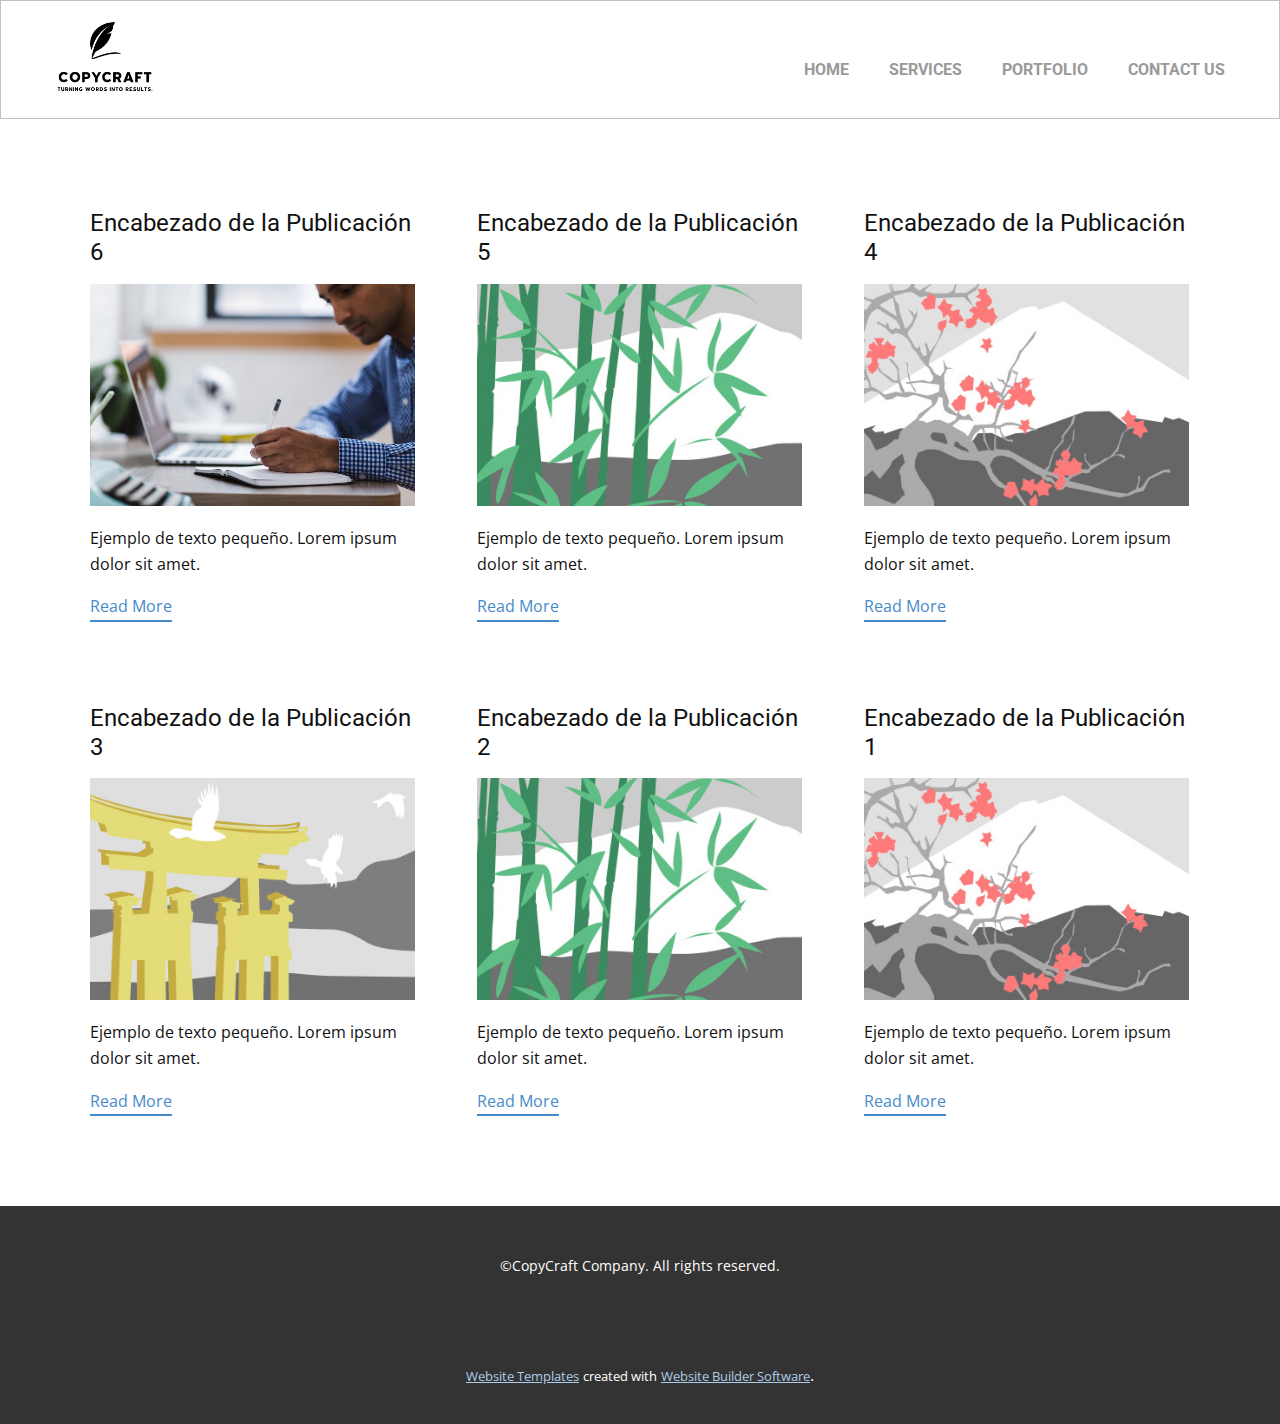
<file: blog/blog.html>
<!DOCTYPE html>
<html style="font-size: 16px;" lang="es"><head>
    <meta name="viewport" content="width=device-width, initial-scale=1.0">
    <meta charset="utf-8">
    <meta name="keywords" content="">
    <meta name="description" content="">
    <title>Blog Template</title>
    <link rel="stylesheet" href="../nicepage.css" media="screen">
<link rel="stylesheet" href="../Blog-Template.css" media="screen">
    <script class="u-script" type="text/javascript" src="../jquery.js" defer=""></script>
    <script class="u-script" type="text/javascript" src="../nicepage.js" defer=""></script>
    <meta name="generator" content="Nicepage 5.3.6, nicepage.com">
    <link id="u-theme-google-font" rel="stylesheet" href="https://fonts.googleapis.com/css?family=Roboto:100,100i,300,300i,400,400i,500,500i,700,700i,900,900i|Open+Sans:300,300i,400,400i,500,500i,600,600i,700,700i,800,800i">
    
    
    
    <script type="application/ld+json">{
		"@context": "http://schema.org",
		"@type": "Organization",
		"name": "Site1",
		"logo": "images/logocopycraft1.png"
}</script>
    <meta name="theme-color" content="#478ac9">
  </head>
  <body class="u-body u-xl-mode" data-lang="es"><header class="u-align-center-xs u-border-1 u-border-grey-25 u-clearfix u-header u-white u-header" id="sec-200a"><div class="u-clearfix u-sheet u-sheet-1">
        <a href="#" class="u-image u-logo u-image-1" data-image-width="200" data-image-height="160">
          <img src="../images/logocopycraft1.png" class="u-logo-image u-logo-image-1" data-image-width="80">
        </a>
        <nav class="u-align-left u-menu u-menu-one-level u-nav-spacing-25 u-offcanvas u-menu-1">
          <div class="menu-collapse" style="font-size: 1rem; letter-spacing: 0px; text-transform: uppercase; font-weight: 700;">
            <a class="u-button-style u-custom-left-right-menu-spacing u-custom-padding-bottom u-custom-text-active-color u-custom-text-color u-custom-text-hover-color u-custom-top-bottom-menu-spacing u-nav-link" href="#" style="padding: 4px 0px; font-size: calc(1em + 8px);">
              <svg class="u-svg-link" preserveAspectRatio="xMidYMin slice" viewBox="0 0 302 302" style="undefined"><use xmlns:xlink="http://www.w3.org/1999/xlink" xlink:href="#svg-7b92"></use></svg>
              <svg xmlns="http://www.w3.org/2000/svg" xmlns:xlink="http://www.w3.org/1999/xlink" version="1.1" id="svg-7b92" x="0px" y="0px" viewBox="0 0 302 302" style="enable-background:new 0 0 302 302;" xml:space="preserve" class="u-svg-content"><g><rect y="36" width="302" height="30"></rect><rect y="236" width="302" height="30"></rect><rect y="136" width="302" height="30"></rect>
</g><g></g><g></g><g></g><g></g><g></g><g></g><g></g><g></g><g></g><g></g><g></g><g></g><g></g><g></g><g></g></svg>
            </a>
          </div>
          <div class="u-custom-menu u-nav-container">
            <ul class="u-custom-font u-heading-font u-nav u-spacing-0 u-unstyled u-nav-1"><li class="u-nav-item"><a class="u-button-style u-nav-link u-text-active-grey-90 u-text-grey-40 u-text-hover-grey-70" href="../HOME.html" style="padding: 10px 20px;">HOME</a>
</li><li class="u-nav-item"><a class="u-button-style u-nav-link u-text-active-grey-90 u-text-grey-40 u-text-hover-grey-70" href="../HOME.html#carousel_5185" style="padding: 10px 20px;">Services</a>
</li><li class="u-nav-item"><a class="u-button-style u-nav-link u-text-active-grey-90 u-text-grey-40 u-text-hover-grey-70" href="../HOME.html#carousel_2482" style="padding: 10px 20px;">Portfolio</a>
</li><li class="u-nav-item"><a class="u-button-style u-nav-link u-text-active-grey-90 u-text-grey-40 u-text-hover-grey-70" href="../HOME.html#carousel_cc44" style="padding: 10px 20px;">Contact us</a>
</li></ul>
          </div>
          <div class="u-custom-menu u-nav-container-collapse">
            <div class="u-align-center u-black u-container-style u-inner-container-layout u-opacity u-opacity-95 u-sidenav">
              <div class="u-inner-container-layout u-sidenav-overflow">
                <div class="u-menu-close"></div>
                <ul class="u-align-center u-nav u-popupmenu-items u-unstyled u-nav-2"><li class="u-nav-item"><a class="u-button-style u-nav-link" href="../HOME.html">HOME</a>
</li><li class="u-nav-item"><a class="u-button-style u-nav-link" href="../HOME.html#carousel_5185">Services</a>
</li><li class="u-nav-item"><a class="u-button-style u-nav-link" href="../HOME.html#carousel_2482">Portfolio</a>
</li><li class="u-nav-item"><a class="u-button-style u-nav-link" href="../HOME.html#carousel_cc44">Contact us</a>
</li></ul>
              </div>
            </div>
            <div class="u-black u-menu-overlay u-opacity u-opacity-70"></div>
          </div>
        </nav>
      </div></header>
    <section class="u-clearfix u-section-1" id="sec-4261">
      <div class="u-clearfix u-sheet u-valign-middle u-sheet-1"><!--blog--><!--blog_options_json--><!--{"type":"Recent","source":"","tags":"","count":""}--><!--/blog_options_json-->
        <div class="u-blog u-expanded-width u-repeater u-repeater-1"><!--blog_post-->
          <div class="u-blog-post u-container-style u-repeater-item u-white u-repeater-item-1">
            <div class="u-container-layout u-similar-container u-valign-top u-container-layout-1"><!--blog_post_header-->
              <h4 class="u-blog-control u-text u-text-1">
                <a class="u-post-header-link" href="../blog/enviar-5.html">Encabezado de la Publicación 6</a>
              </h4><!--/blog_post_header--><!--blog_post_image-->
              <a class="u-post-header-link" href="../blog/enviar-5.html"><img alt="" class="u-blog-control u-expanded-width u-image u-image-default u-image-1" src="../images/15a251a7333e0d207c5b8656ea1a0bf65d381844ae78702017e11f5438c3bd2214b7652a50fc3ca2debe05f0798b93a9358136ef3e5a2803764f3b_1280.jpg"></a><!--/blog_post_image--><!--blog_post_content-->
              <div class="u-blog-control u-post-content u-text u-text-2 fr-view">Ejemplo de texto pequeño. Lorem ipsum dolor sit amet.</div><!--/blog_post_content--><!--blog_post_readmore-->
              <a href="../blog/enviar-5.html" class="u-blog-control u-border-2 u-border-palette-1-base u-btn u-btn-rectangle u-button-style u-none u-btn-1"><!--blog_post_readmore_content--><!--options_json--><!--{"content":"Read More","defaultValue":"Lee mas"}--><!--/options_json-->Read More<!--/blog_post_readmore_content--></a><!--/blog_post_readmore-->
            </div>
          </div><div class="u-blog-post u-container-style u-repeater-item u-video-cover u-white">
            <div class="u-container-layout u-similar-container u-valign-top u-container-layout-2"><!--blog_post_header-->
              <h4 class="u-blog-control u-text u-text-3">
                <a class="u-post-header-link" href="../blog/enviar-4.html">Encabezado de la Publicación 5</a>
              </h4><!--/blog_post_header--><!--blog_post_image-->
              <a class="u-post-header-link" href="../blog/enviar-4.html"><img alt="" class="u-blog-control u-expanded-width u-image u-image-default u-image-2" src="../images/68f64b9d.jpeg"></a><!--/blog_post_image--><!--blog_post_content-->
              <div class="u-blog-control u-post-content u-text u-text-4 fr-view">Ejemplo de texto pequeño. Lorem ipsum dolor sit amet.</div><!--/blog_post_content--><!--blog_post_readmore-->
              <a href="../blog/enviar-4.html" class="u-blog-control u-border-2 u-border-palette-1-base u-btn u-btn-rectangle u-button-style u-none u-btn-2"><!--blog_post_readmore_content--><!--options_json--><!--{"content":"Read More","defaultValue":"Lee mas"}--><!--/options_json-->Read More<!--/blog_post_readmore_content--></a><!--/blog_post_readmore-->
            </div>
          </div><div class="u-blog-post u-container-style u-repeater-item u-video-cover u-white">
            <div class="u-container-layout u-similar-container u-valign-top u-container-layout-3"><!--blog_post_header-->
              <h4 class="u-blog-control u-text u-text-5">
                <a class="u-post-header-link" href="../blog/enviar-3.html">Encabezado de la Publicación 4</a>
              </h4><!--/blog_post_header--><!--blog_post_image-->
              <a class="u-post-header-link" href="../blog/enviar-3.html"><img alt="" class="u-blog-control u-expanded-width u-image u-image-default u-image-3" src="../images/0fd3416c.jpeg"></a><!--/blog_post_image--><!--blog_post_content-->
              <div class="u-blog-control u-post-content u-text u-text-6 fr-view">Ejemplo de texto pequeño. Lorem ipsum dolor sit amet.</div><!--/blog_post_content--><!--blog_post_readmore-->
              <a href="../blog/enviar-3.html" class="u-blog-control u-border-2 u-border-palette-1-base u-btn u-btn-rectangle u-button-style u-none u-btn-3"><!--blog_post_readmore_content--><!--options_json--><!--{"content":"Read More","defaultValue":"Lee mas"}--><!--/options_json-->Read More<!--/blog_post_readmore_content--></a><!--/blog_post_readmore-->
            </div>
          </div><div class="u-blog-post u-container-style u-repeater-item u-white u-repeater-item-1">
            <div class="u-container-layout u-similar-container u-valign-top u-container-layout-1"><!--blog_post_header-->
              <h4 class="u-blog-control u-text u-text-1">
                <a class="u-post-header-link" href="../blog/enviar-2.html">Encabezado de la Publicación 3</a>
              </h4><!--/blog_post_header--><!--blog_post_image-->
              <a class="u-post-header-link" href="../blog/enviar-2.html"><img alt="" class="u-blog-control u-expanded-width u-image u-image-default u-image-1" src="../images/8ad73f3c.jpeg"></a><!--/blog_post_image--><!--blog_post_content-->
              <div class="u-blog-control u-post-content u-text u-text-2 fr-view">Ejemplo de texto pequeño. Lorem ipsum dolor sit amet.</div><!--/blog_post_content--><!--blog_post_readmore-->
              <a href="../blog/enviar-2.html" class="u-blog-control u-border-2 u-border-palette-1-base u-btn u-btn-rectangle u-button-style u-none u-btn-1"><!--blog_post_readmore_content--><!--options_json--><!--{"content":"Read More","defaultValue":"Lee mas"}--><!--/options_json-->Read More<!--/blog_post_readmore_content--></a><!--/blog_post_readmore-->
            </div>
          </div><div class="u-blog-post u-container-style u-repeater-item u-video-cover u-white">
            <div class="u-container-layout u-similar-container u-valign-top u-container-layout-2"><!--blog_post_header-->
              <h4 class="u-blog-control u-text u-text-3">
                <a class="u-post-header-link" href="../blog/enviar-1.html">Encabezado de la Publicación 2</a>
              </h4><!--/blog_post_header--><!--blog_post_image-->
              <a class="u-post-header-link" href="../blog/enviar-1.html"><img alt="" class="u-blog-control u-expanded-width u-image u-image-default u-image-2" src="../images/68f64b9d.jpeg"></a><!--/blog_post_image--><!--blog_post_content-->
              <div class="u-blog-control u-post-content u-text u-text-4 fr-view">Ejemplo de texto pequeño. Lorem ipsum dolor sit amet.</div><!--/blog_post_content--><!--blog_post_readmore-->
              <a href="../blog/enviar-1.html" class="u-blog-control u-border-2 u-border-palette-1-base u-btn u-btn-rectangle u-button-style u-none u-btn-2"><!--blog_post_readmore_content--><!--options_json--><!--{"content":"Read More","defaultValue":"Lee mas"}--><!--/options_json-->Read More<!--/blog_post_readmore_content--></a><!--/blog_post_readmore-->
            </div>
          </div><div class="u-blog-post u-container-style u-repeater-item u-video-cover u-white">
            <div class="u-container-layout u-similar-container u-valign-top u-container-layout-3"><!--blog_post_header-->
              <h4 class="u-blog-control u-text u-text-5">
                <a class="u-post-header-link" href="../blog/enviar.html">Encabezado de la Publicación 1</a>
              </h4><!--/blog_post_header--><!--blog_post_image-->
              <a class="u-post-header-link" href="../blog/enviar.html"><img alt="" class="u-blog-control u-expanded-width u-image u-image-default u-image-3" src="../images/0fd3416c.jpeg"></a><!--/blog_post_image--><!--blog_post_content-->
              <div class="u-blog-control u-post-content u-text u-text-6 fr-view">Ejemplo de texto pequeño. Lorem ipsum dolor sit amet.</div><!--/blog_post_content--><!--blog_post_readmore-->
              <a href="../blog/enviar.html" class="u-blog-control u-border-2 u-border-palette-1-base u-btn u-btn-rectangle u-button-style u-none u-btn-3"><!--blog_post_readmore_content--><!--options_json--><!--{"content":"Read More","defaultValue":"Lee mas"}--><!--/options_json-->Read More<!--/blog_post_readmore_content--></a><!--/blog_post_readmore-->
            </div>
          </div><!--/blog_post--><!--blog_post-->
          <!--/blog_post--><!--blog_post-->
          <!--/blog_post-->
        </div><!--/blog-->
      </div>
    </section>
    
    
    
    <footer class="u-align-center u-clearfix u-footer u-grey-80 u-footer" id="sec-a9e1"><div class="u-clearfix u-sheet u-sheet-1">
        <p class="u-small-text u-text u-text-variant u-text-1"> ©CopyCraft Company. All rights reserved.</p>
      </div></footer>
    <section class="u-backlink u-clearfix u-grey-80">
      <a class="u-link" href="https://nicepage.com/website-templates" target="_blank">
        <span>Website Templates</span>
      </a>
      <p class="u-text">
        <span>created with</span>
      </p>
      <a class="u-link" href="" target="_blank">
        <span>Website Builder Software</span>
      </a>. 
    </section>
  
</body></html>
</file>
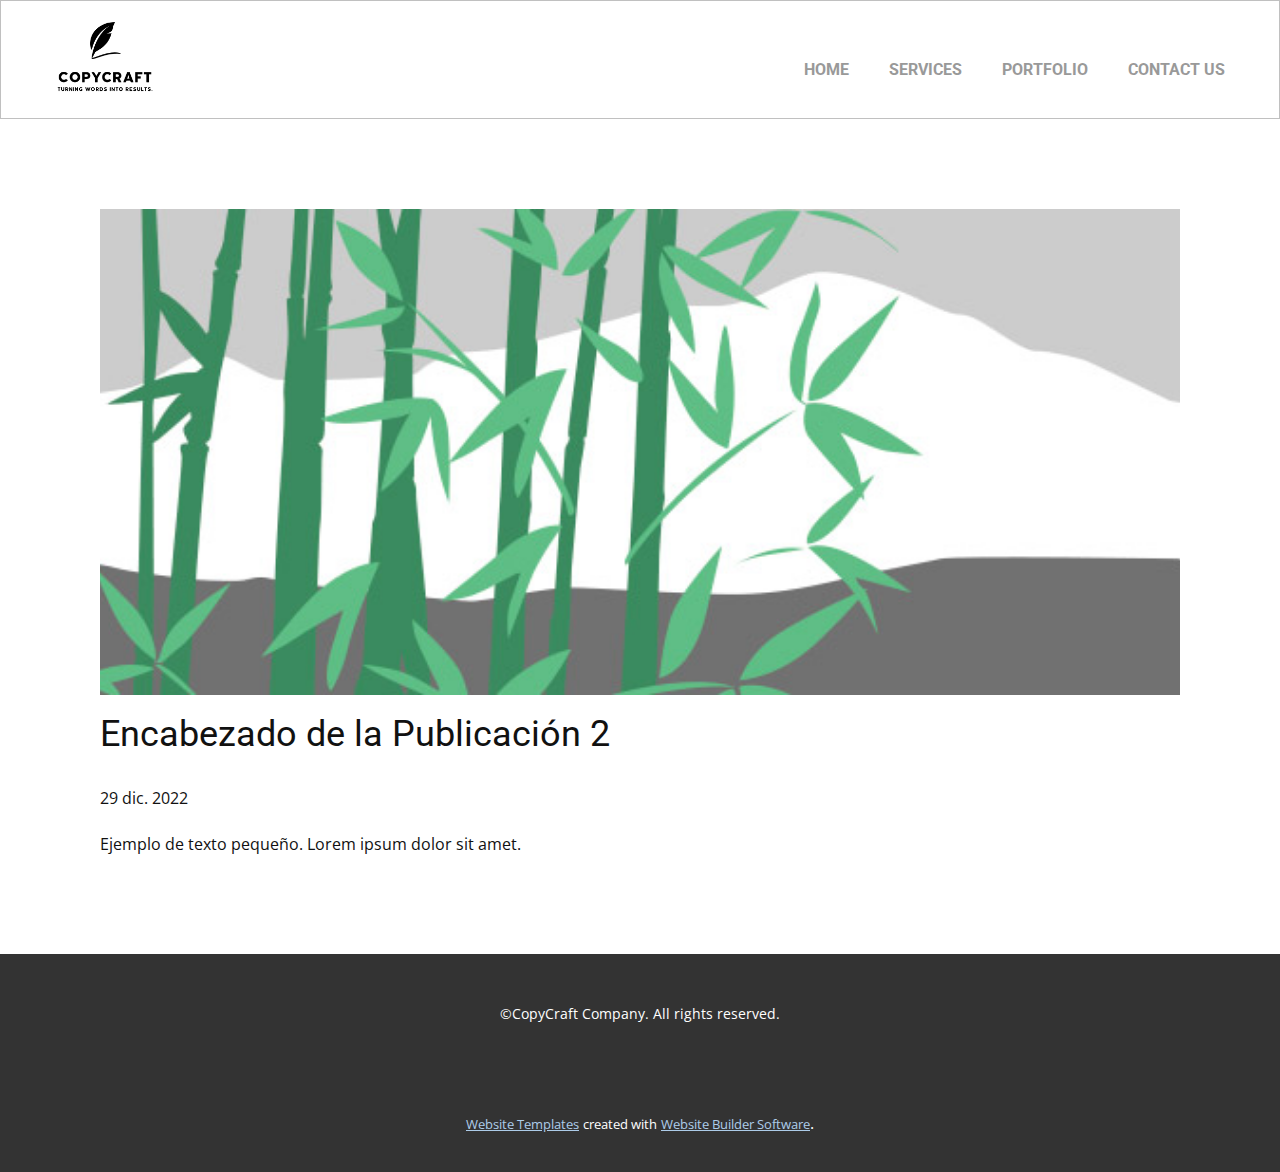
<file: blog/enviar-1.html>
<!DOCTYPE html>
<html style="font-size: 16px;" lang="es"><head>
    <meta name="viewport" content="width=device-width, initial-scale=1.0">
    <meta charset="utf-8">
    <meta name="keywords" content="Encabezado de la Publicación 1">
    <meta name="description" content="">
    <title>Encabezado de la Publicación 2</title>
    <link rel="stylesheet" href="../nicepage.css" media="screen">
<link rel="stylesheet" href="../Post-Template.css" media="screen">
    <script class="u-script" type="text/javascript" src="../jquery.js" defer=""></script>
    <script class="u-script" type="text/javascript" src="../nicepage.js" defer=""></script>
    <meta name="generator" content="Nicepage 5.3.6, nicepage.com">
    <link id="u-theme-google-font" rel="stylesheet" href="https://fonts.googleapis.com/css?family=Roboto:100,100i,300,300i,400,400i,500,500i,700,700i,900,900i|Open+Sans:300,300i,400,400i,500,500i,600,600i,700,700i,800,800i">
    
    
    
    <script type="application/ld+json">{
		"@context": "http://schema.org",
		"@type": "Organization",
		"name": "Site1",
		"logo": "images/logocopycraft1.png"
}</script>
    <meta name="theme-color" content="#478ac9">
  </head>
  <body class="u-body u-xl-mode" data-lang="es"><header class="u-align-center-xs u-border-1 u-border-grey-25 u-clearfix u-header u-white u-header" id="sec-200a"><div class="u-clearfix u-sheet u-sheet-1">
        <a href="#" class="u-image u-logo u-image-1" data-image-width="200" data-image-height="160">
          <img src="../images/logocopycraft1.png" class="u-logo-image u-logo-image-1" data-image-width="80">
        </a>
        <nav class="u-align-left u-menu u-menu-one-level u-nav-spacing-25 u-offcanvas u-menu-1">
          <div class="menu-collapse" style="font-size: 1rem; letter-spacing: 0px; text-transform: uppercase; font-weight: 700;">
            <a class="u-button-style u-custom-left-right-menu-spacing u-custom-padding-bottom u-custom-text-active-color u-custom-text-color u-custom-text-hover-color u-custom-top-bottom-menu-spacing u-nav-link" href="#" style="padding: 4px 0px; font-size: calc(1em + 8px);">
              <svg class="u-svg-link" preserveAspectRatio="xMidYMin slice" viewBox="0 0 302 302" style="undefined"><use xmlns:xlink="http://www.w3.org/1999/xlink" xlink:href="#svg-7b92"></use></svg>
              <svg xmlns="http://www.w3.org/2000/svg" xmlns:xlink="http://www.w3.org/1999/xlink" version="1.1" id="svg-7b92" x="0px" y="0px" viewBox="0 0 302 302" style="enable-background:new 0 0 302 302;" xml:space="preserve" class="u-svg-content"><g><rect y="36" width="302" height="30"></rect><rect y="236" width="302" height="30"></rect><rect y="136" width="302" height="30"></rect>
</g><g></g><g></g><g></g><g></g><g></g><g></g><g></g><g></g><g></g><g></g><g></g><g></g><g></g><g></g><g></g></svg>
            </a>
          </div>
          <div class="u-custom-menu u-nav-container">
            <ul class="u-custom-font u-heading-font u-nav u-spacing-0 u-unstyled u-nav-1"><li class="u-nav-item"><a class="u-button-style u-nav-link u-text-active-grey-90 u-text-grey-40 u-text-hover-grey-70" href="../HOME.html" style="padding: 10px 20px;">HOME</a>
</li><li class="u-nav-item"><a class="u-button-style u-nav-link u-text-active-grey-90 u-text-grey-40 u-text-hover-grey-70" href="../HOME.html#carousel_5185" style="padding: 10px 20px;">Services</a>
</li><li class="u-nav-item"><a class="u-button-style u-nav-link u-text-active-grey-90 u-text-grey-40 u-text-hover-grey-70" href="../HOME.html#carousel_2482" style="padding: 10px 20px;">Portfolio</a>
</li><li class="u-nav-item"><a class="u-button-style u-nav-link u-text-active-grey-90 u-text-grey-40 u-text-hover-grey-70" href="../HOME.html#carousel_cc44" style="padding: 10px 20px;">Contact us</a>
</li></ul>
          </div>
          <div class="u-custom-menu u-nav-container-collapse">
            <div class="u-align-center u-black u-container-style u-inner-container-layout u-opacity u-opacity-95 u-sidenav">
              <div class="u-inner-container-layout u-sidenav-overflow">
                <div class="u-menu-close"></div>
                <ul class="u-align-center u-nav u-popupmenu-items u-unstyled u-nav-2"><li class="u-nav-item"><a class="u-button-style u-nav-link" href="../HOME.html">HOME</a>
</li><li class="u-nav-item"><a class="u-button-style u-nav-link" href="../HOME.html#carousel_5185">Services</a>
</li><li class="u-nav-item"><a class="u-button-style u-nav-link" href="../HOME.html#carousel_2482">Portfolio</a>
</li><li class="u-nav-item"><a class="u-button-style u-nav-link" href="../HOME.html#carousel_cc44">Contact us</a>
</li></ul>
              </div>
            </div>
            <div class="u-black u-menu-overlay u-opacity u-opacity-70"></div>
          </div>
        </nav>
      </div></header>
    <section class="u-align-center u-clearfix u-section-1" id="sec-209f">
      <div class="u-clearfix u-sheet u-valign-middle-md u-valign-middle-sm u-valign-middle-xs u-sheet-1"><!--post_details--><!--post_details_options_json--><!--{"source":""}--><!--/post_details_options_json--><!--blog_post-->
        <div class="u-container-style u-expanded-width u-post-details u-post-details-1">
          <div class="u-container-layout u-valign-middle u-container-layout-1"><!--blog_post_image-->
            <img alt="" class="u-blog-control u-expanded-width u-image u-image-default u-image-1" src="../images/68f64b9d.jpeg"><!--/blog_post_image--><!--blog_post_header-->
            <h2 class="u-blog-control u-text u-text-1">Encabezado de la Publicación 2</h2><!--/blog_post_header--><!--blog_post_metadata-->
            <div class="u-blog-control u-metadata u-metadata-1"><!--blog_post_metadata_date-->
              <span class="u-meta-date u-meta-icon">29 dic. 2022</span><!--/blog_post_metadata_date--><!--blog_post_metadata_category-->
              <!--/blog_post_metadata_category--><!--blog_post_metadata_comments-->
              <!--/blog_post_metadata_comments-->
            </div><!--/blog_post_metadata--><!--blog_post_content-->
            <div class="u-align-justify u-blog-control u-post-content u-text u-text-2 fr-view">
  Ejemplo de texto pequeño. Lorem ipsum dolor sit amet.
  </div><!--/blog_post_content-->
          </div>
        </div><!--/blog_post--><!--/post_details-->
      </div>
    </section>
    
    
    
    <footer class="u-align-center u-clearfix u-footer u-grey-80 u-footer" id="sec-a9e1"><div class="u-clearfix u-sheet u-sheet-1">
        <p class="u-small-text u-text u-text-variant u-text-1"> ©CopyCraft Company. All rights reserved.</p>
      </div></footer>
    <section class="u-backlink u-clearfix u-grey-80">
      <a class="u-link" href="https://nicepage.com/website-templates" target="_blank">
        <span>Website Templates</span>
      </a>
      <p class="u-text">
        <span>created with</span>
      </p>
      <a class="u-link" href="" target="_blank">
        <span>Website Builder Software</span>
      </a>. 
    </section>
  
</body></html>
</file>
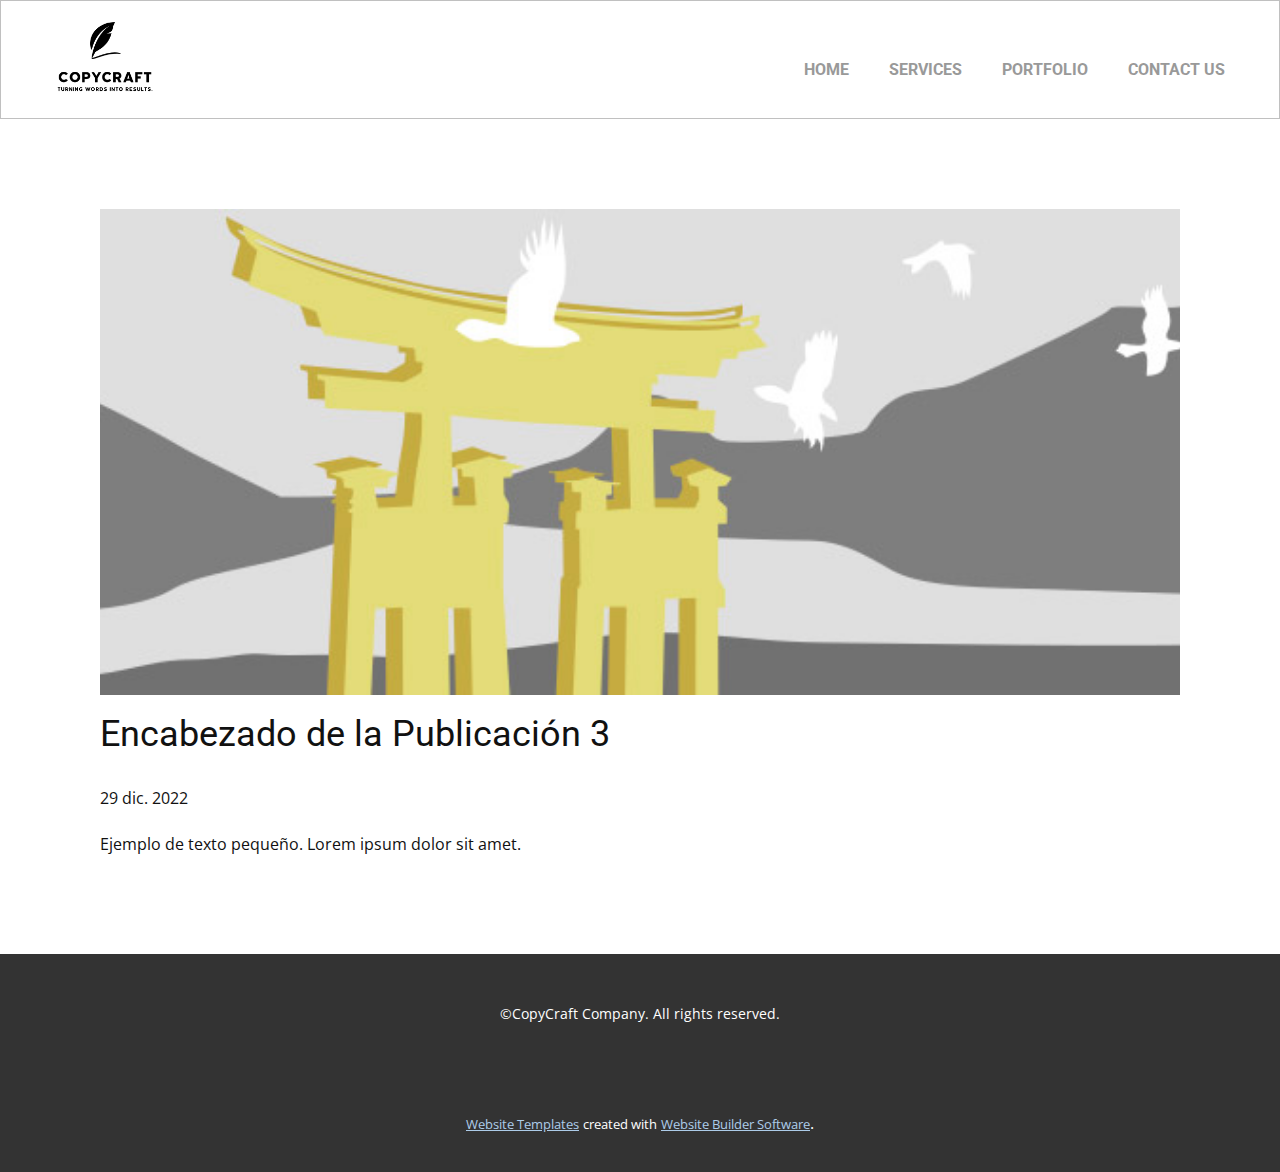
<file: blog/enviar-2.html>
<!DOCTYPE html>
<html style="font-size: 16px;" lang="es"><head>
    <meta name="viewport" content="width=device-width, initial-scale=1.0">
    <meta charset="utf-8">
    <meta name="keywords" content="Encabezado de la Publicación 1">
    <meta name="description" content="">
    <title>Encabezado de la Publicación 3</title>
    <link rel="stylesheet" href="../nicepage.css" media="screen">
<link rel="stylesheet" href="../Post-Template.css" media="screen">
    <script class="u-script" type="text/javascript" src="../jquery.js" defer=""></script>
    <script class="u-script" type="text/javascript" src="../nicepage.js" defer=""></script>
    <meta name="generator" content="Nicepage 5.3.6, nicepage.com">
    <link id="u-theme-google-font" rel="stylesheet" href="https://fonts.googleapis.com/css?family=Roboto:100,100i,300,300i,400,400i,500,500i,700,700i,900,900i|Open+Sans:300,300i,400,400i,500,500i,600,600i,700,700i,800,800i">
    
    
    
    <script type="application/ld+json">{
		"@context": "http://schema.org",
		"@type": "Organization",
		"name": "Site1",
		"logo": "images/logocopycraft1.png"
}</script>
    <meta name="theme-color" content="#478ac9">
  </head>
  <body class="u-body u-xl-mode" data-lang="es"><header class="u-align-center-xs u-border-1 u-border-grey-25 u-clearfix u-header u-white u-header" id="sec-200a"><div class="u-clearfix u-sheet u-sheet-1">
        <a href="#" class="u-image u-logo u-image-1" data-image-width="200" data-image-height="160">
          <img src="../images/logocopycraft1.png" class="u-logo-image u-logo-image-1" data-image-width="80">
        </a>
        <nav class="u-align-left u-menu u-menu-one-level u-nav-spacing-25 u-offcanvas u-menu-1">
          <div class="menu-collapse" style="font-size: 1rem; letter-spacing: 0px; text-transform: uppercase; font-weight: 700;">
            <a class="u-button-style u-custom-left-right-menu-spacing u-custom-padding-bottom u-custom-text-active-color u-custom-text-color u-custom-text-hover-color u-custom-top-bottom-menu-spacing u-nav-link" href="#" style="padding: 4px 0px; font-size: calc(1em + 8px);">
              <svg class="u-svg-link" preserveAspectRatio="xMidYMin slice" viewBox="0 0 302 302" style="undefined"><use xmlns:xlink="http://www.w3.org/1999/xlink" xlink:href="#svg-7b92"></use></svg>
              <svg xmlns="http://www.w3.org/2000/svg" xmlns:xlink="http://www.w3.org/1999/xlink" version="1.1" id="svg-7b92" x="0px" y="0px" viewBox="0 0 302 302" style="enable-background:new 0 0 302 302;" xml:space="preserve" class="u-svg-content"><g><rect y="36" width="302" height="30"></rect><rect y="236" width="302" height="30"></rect><rect y="136" width="302" height="30"></rect>
</g><g></g><g></g><g></g><g></g><g></g><g></g><g></g><g></g><g></g><g></g><g></g><g></g><g></g><g></g><g></g></svg>
            </a>
          </div>
          <div class="u-custom-menu u-nav-container">
            <ul class="u-custom-font u-heading-font u-nav u-spacing-0 u-unstyled u-nav-1"><li class="u-nav-item"><a class="u-button-style u-nav-link u-text-active-grey-90 u-text-grey-40 u-text-hover-grey-70" href="../HOME.html" style="padding: 10px 20px;">HOME</a>
</li><li class="u-nav-item"><a class="u-button-style u-nav-link u-text-active-grey-90 u-text-grey-40 u-text-hover-grey-70" href="../HOME.html#carousel_5185" style="padding: 10px 20px;">Services</a>
</li><li class="u-nav-item"><a class="u-button-style u-nav-link u-text-active-grey-90 u-text-grey-40 u-text-hover-grey-70" href="../HOME.html#carousel_2482" style="padding: 10px 20px;">Portfolio</a>
</li><li class="u-nav-item"><a class="u-button-style u-nav-link u-text-active-grey-90 u-text-grey-40 u-text-hover-grey-70" href="../HOME.html#carousel_cc44" style="padding: 10px 20px;">Contact us</a>
</li></ul>
          </div>
          <div class="u-custom-menu u-nav-container-collapse">
            <div class="u-align-center u-black u-container-style u-inner-container-layout u-opacity u-opacity-95 u-sidenav">
              <div class="u-inner-container-layout u-sidenav-overflow">
                <div class="u-menu-close"></div>
                <ul class="u-align-center u-nav u-popupmenu-items u-unstyled u-nav-2"><li class="u-nav-item"><a class="u-button-style u-nav-link" href="../HOME.html">HOME</a>
</li><li class="u-nav-item"><a class="u-button-style u-nav-link" href="../HOME.html#carousel_5185">Services</a>
</li><li class="u-nav-item"><a class="u-button-style u-nav-link" href="../HOME.html#carousel_2482">Portfolio</a>
</li><li class="u-nav-item"><a class="u-button-style u-nav-link" href="../HOME.html#carousel_cc44">Contact us</a>
</li></ul>
              </div>
            </div>
            <div class="u-black u-menu-overlay u-opacity u-opacity-70"></div>
          </div>
        </nav>
      </div></header>
    <section class="u-align-center u-clearfix u-section-1" id="sec-209f">
      <div class="u-clearfix u-sheet u-valign-middle-md u-valign-middle-sm u-valign-middle-xs u-sheet-1"><!--post_details--><!--post_details_options_json--><!--{"source":""}--><!--/post_details_options_json--><!--blog_post-->
        <div class="u-container-style u-expanded-width u-post-details u-post-details-1">
          <div class="u-container-layout u-valign-middle u-container-layout-1"><!--blog_post_image-->
            <img alt="" class="u-blog-control u-expanded-width u-image u-image-default u-image-1" src="../images/8ad73f3c.jpeg"><!--/blog_post_image--><!--blog_post_header-->
            <h2 class="u-blog-control u-text u-text-1">Encabezado de la Publicación 3</h2><!--/blog_post_header--><!--blog_post_metadata-->
            <div class="u-blog-control u-metadata u-metadata-1"><!--blog_post_metadata_date-->
              <span class="u-meta-date u-meta-icon">29 dic. 2022</span><!--/blog_post_metadata_date--><!--blog_post_metadata_category-->
              <!--/blog_post_metadata_category--><!--blog_post_metadata_comments-->
              <!--/blog_post_metadata_comments-->
            </div><!--/blog_post_metadata--><!--blog_post_content-->
            <div class="u-align-justify u-blog-control u-post-content u-text u-text-2 fr-view">
  Ejemplo de texto pequeño. Lorem ipsum dolor sit amet.
  </div><!--/blog_post_content-->
          </div>
        </div><!--/blog_post--><!--/post_details-->
      </div>
    </section>
    
    
    
    <footer class="u-align-center u-clearfix u-footer u-grey-80 u-footer" id="sec-a9e1"><div class="u-clearfix u-sheet u-sheet-1">
        <p class="u-small-text u-text u-text-variant u-text-1"> ©CopyCraft Company. All rights reserved.</p>
      </div></footer>
    <section class="u-backlink u-clearfix u-grey-80">
      <a class="u-link" href="https://nicepage.com/website-templates" target="_blank">
        <span>Website Templates</span>
      </a>
      <p class="u-text">
        <span>created with</span>
      </p>
      <a class="u-link" href="" target="_blank">
        <span>Website Builder Software</span>
      </a>. 
    </section>
  
</body></html>
</file>
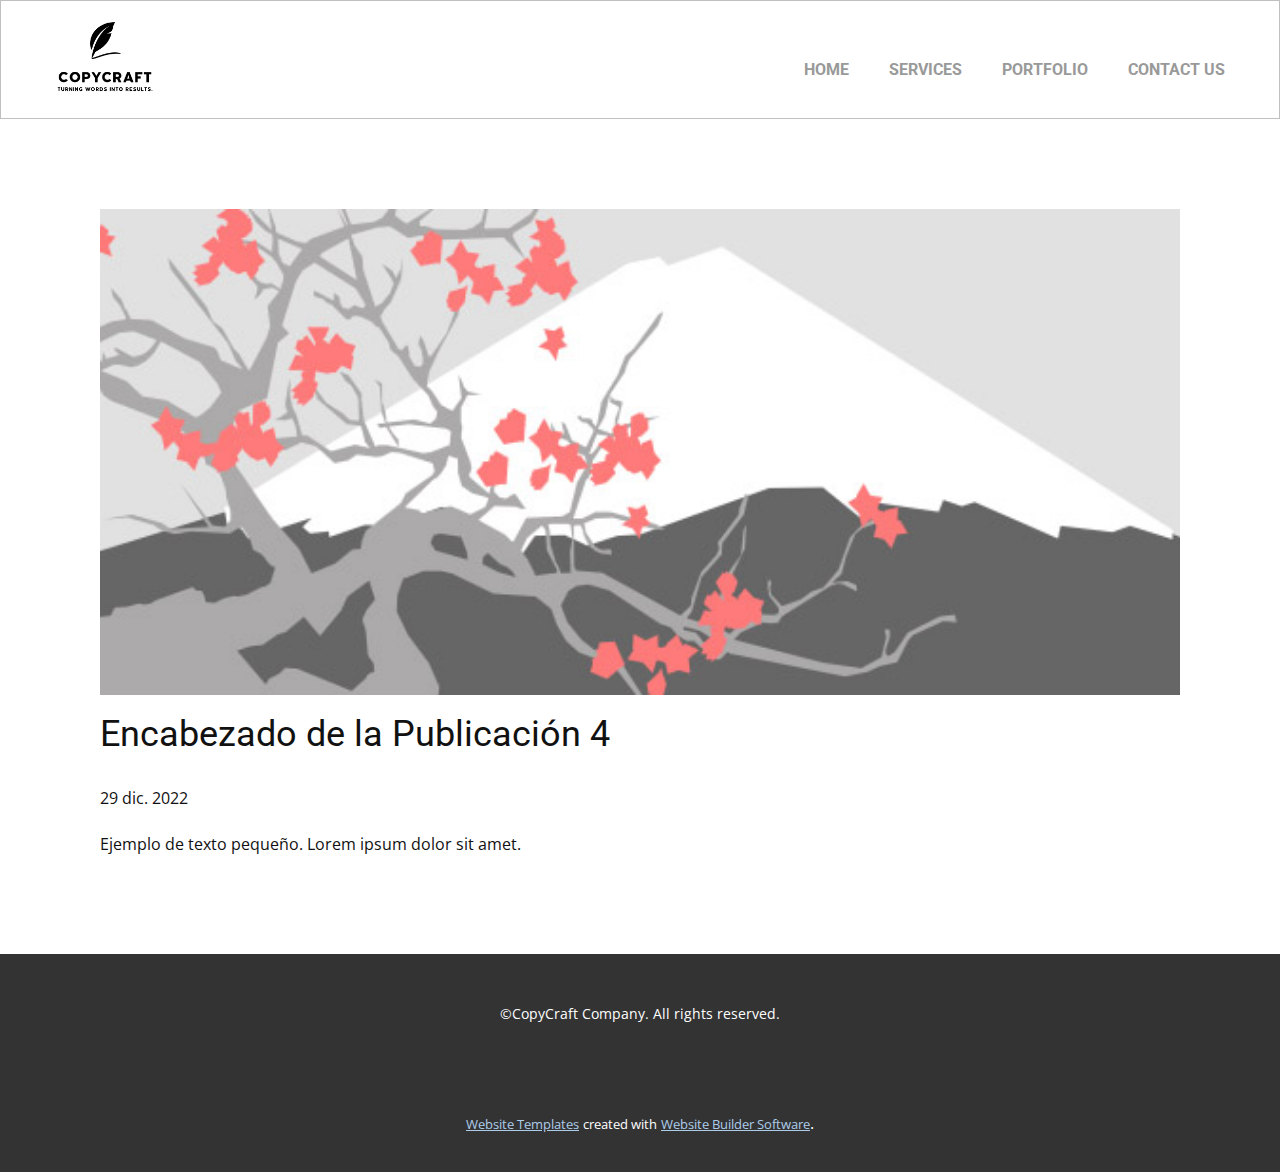
<file: blog/enviar-3.html>
<!DOCTYPE html>
<html style="font-size: 16px;" lang="es"><head>
    <meta name="viewport" content="width=device-width, initial-scale=1.0">
    <meta charset="utf-8">
    <meta name="keywords" content="Encabezado de la Publicación 1">
    <meta name="description" content="">
    <title>Encabezado de la Publicación 4</title>
    <link rel="stylesheet" href="../nicepage.css" media="screen">
<link rel="stylesheet" href="../Post-Template.css" media="screen">
    <script class="u-script" type="text/javascript" src="../jquery.js" defer=""></script>
    <script class="u-script" type="text/javascript" src="../nicepage.js" defer=""></script>
    <meta name="generator" content="Nicepage 5.3.6, nicepage.com">
    <link id="u-theme-google-font" rel="stylesheet" href="https://fonts.googleapis.com/css?family=Roboto:100,100i,300,300i,400,400i,500,500i,700,700i,900,900i|Open+Sans:300,300i,400,400i,500,500i,600,600i,700,700i,800,800i">
    
    
    
    <script type="application/ld+json">{
		"@context": "http://schema.org",
		"@type": "Organization",
		"name": "Site1",
		"logo": "images/logocopycraft1.png"
}</script>
    <meta name="theme-color" content="#478ac9">
  </head>
  <body class="u-body u-xl-mode" data-lang="es"><header class="u-align-center-xs u-border-1 u-border-grey-25 u-clearfix u-header u-white u-header" id="sec-200a"><div class="u-clearfix u-sheet u-sheet-1">
        <a href="#" class="u-image u-logo u-image-1" data-image-width="200" data-image-height="160">
          <img src="../images/logocopycraft1.png" class="u-logo-image u-logo-image-1" data-image-width="80">
        </a>
        <nav class="u-align-left u-menu u-menu-one-level u-nav-spacing-25 u-offcanvas u-menu-1">
          <div class="menu-collapse" style="font-size: 1rem; letter-spacing: 0px; text-transform: uppercase; font-weight: 700;">
            <a class="u-button-style u-custom-left-right-menu-spacing u-custom-padding-bottom u-custom-text-active-color u-custom-text-color u-custom-text-hover-color u-custom-top-bottom-menu-spacing u-nav-link" href="#" style="padding: 4px 0px; font-size: calc(1em + 8px);">
              <svg class="u-svg-link" preserveAspectRatio="xMidYMin slice" viewBox="0 0 302 302" style="undefined"><use xmlns:xlink="http://www.w3.org/1999/xlink" xlink:href="#svg-7b92"></use></svg>
              <svg xmlns="http://www.w3.org/2000/svg" xmlns:xlink="http://www.w3.org/1999/xlink" version="1.1" id="svg-7b92" x="0px" y="0px" viewBox="0 0 302 302" style="enable-background:new 0 0 302 302;" xml:space="preserve" class="u-svg-content"><g><rect y="36" width="302" height="30"></rect><rect y="236" width="302" height="30"></rect><rect y="136" width="302" height="30"></rect>
</g><g></g><g></g><g></g><g></g><g></g><g></g><g></g><g></g><g></g><g></g><g></g><g></g><g></g><g></g><g></g></svg>
            </a>
          </div>
          <div class="u-custom-menu u-nav-container">
            <ul class="u-custom-font u-heading-font u-nav u-spacing-0 u-unstyled u-nav-1"><li class="u-nav-item"><a class="u-button-style u-nav-link u-text-active-grey-90 u-text-grey-40 u-text-hover-grey-70" href="../HOME.html" style="padding: 10px 20px;">HOME</a>
</li><li class="u-nav-item"><a class="u-button-style u-nav-link u-text-active-grey-90 u-text-grey-40 u-text-hover-grey-70" href="../HOME.html#carousel_5185" style="padding: 10px 20px;">Services</a>
</li><li class="u-nav-item"><a class="u-button-style u-nav-link u-text-active-grey-90 u-text-grey-40 u-text-hover-grey-70" href="../HOME.html#carousel_2482" style="padding: 10px 20px;">Portfolio</a>
</li><li class="u-nav-item"><a class="u-button-style u-nav-link u-text-active-grey-90 u-text-grey-40 u-text-hover-grey-70" href="../HOME.html#carousel_cc44" style="padding: 10px 20px;">Contact us</a>
</li></ul>
          </div>
          <div class="u-custom-menu u-nav-container-collapse">
            <div class="u-align-center u-black u-container-style u-inner-container-layout u-opacity u-opacity-95 u-sidenav">
              <div class="u-inner-container-layout u-sidenav-overflow">
                <div class="u-menu-close"></div>
                <ul class="u-align-center u-nav u-popupmenu-items u-unstyled u-nav-2"><li class="u-nav-item"><a class="u-button-style u-nav-link" href="../HOME.html">HOME</a>
</li><li class="u-nav-item"><a class="u-button-style u-nav-link" href="../HOME.html#carousel_5185">Services</a>
</li><li class="u-nav-item"><a class="u-button-style u-nav-link" href="../HOME.html#carousel_2482">Portfolio</a>
</li><li class="u-nav-item"><a class="u-button-style u-nav-link" href="../HOME.html#carousel_cc44">Contact us</a>
</li></ul>
              </div>
            </div>
            <div class="u-black u-menu-overlay u-opacity u-opacity-70"></div>
          </div>
        </nav>
      </div></header>
    <section class="u-align-center u-clearfix u-section-1" id="sec-209f">
      <div class="u-clearfix u-sheet u-valign-middle-md u-valign-middle-sm u-valign-middle-xs u-sheet-1"><!--post_details--><!--post_details_options_json--><!--{"source":""}--><!--/post_details_options_json--><!--blog_post-->
        <div class="u-container-style u-expanded-width u-post-details u-post-details-1">
          <div class="u-container-layout u-valign-middle u-container-layout-1"><!--blog_post_image-->
            <img alt="" class="u-blog-control u-expanded-width u-image u-image-default u-image-1" src="../images/0fd3416c.jpeg"><!--/blog_post_image--><!--blog_post_header-->
            <h2 class="u-blog-control u-text u-text-1">Encabezado de la Publicación 4</h2><!--/blog_post_header--><!--blog_post_metadata-->
            <div class="u-blog-control u-metadata u-metadata-1"><!--blog_post_metadata_date-->
              <span class="u-meta-date u-meta-icon">29 dic. 2022</span><!--/blog_post_metadata_date--><!--blog_post_metadata_category-->
              <!--/blog_post_metadata_category--><!--blog_post_metadata_comments-->
              <!--/blog_post_metadata_comments-->
            </div><!--/blog_post_metadata--><!--blog_post_content-->
            <div class="u-align-justify u-blog-control u-post-content u-text u-text-2 fr-view">
  Ejemplo de texto pequeño. Lorem ipsum dolor sit amet.
  </div><!--/blog_post_content-->
          </div>
        </div><!--/blog_post--><!--/post_details-->
      </div>
    </section>
    
    
    
    <footer class="u-align-center u-clearfix u-footer u-grey-80 u-footer" id="sec-a9e1"><div class="u-clearfix u-sheet u-sheet-1">
        <p class="u-small-text u-text u-text-variant u-text-1"> ©CopyCraft Company. All rights reserved.</p>
      </div></footer>
    <section class="u-backlink u-clearfix u-grey-80">
      <a class="u-link" href="https://nicepage.com/website-templates" target="_blank">
        <span>Website Templates</span>
      </a>
      <p class="u-text">
        <span>created with</span>
      </p>
      <a class="u-link" href="" target="_blank">
        <span>Website Builder Software</span>
      </a>. 
    </section>
  
</body></html>
</file>
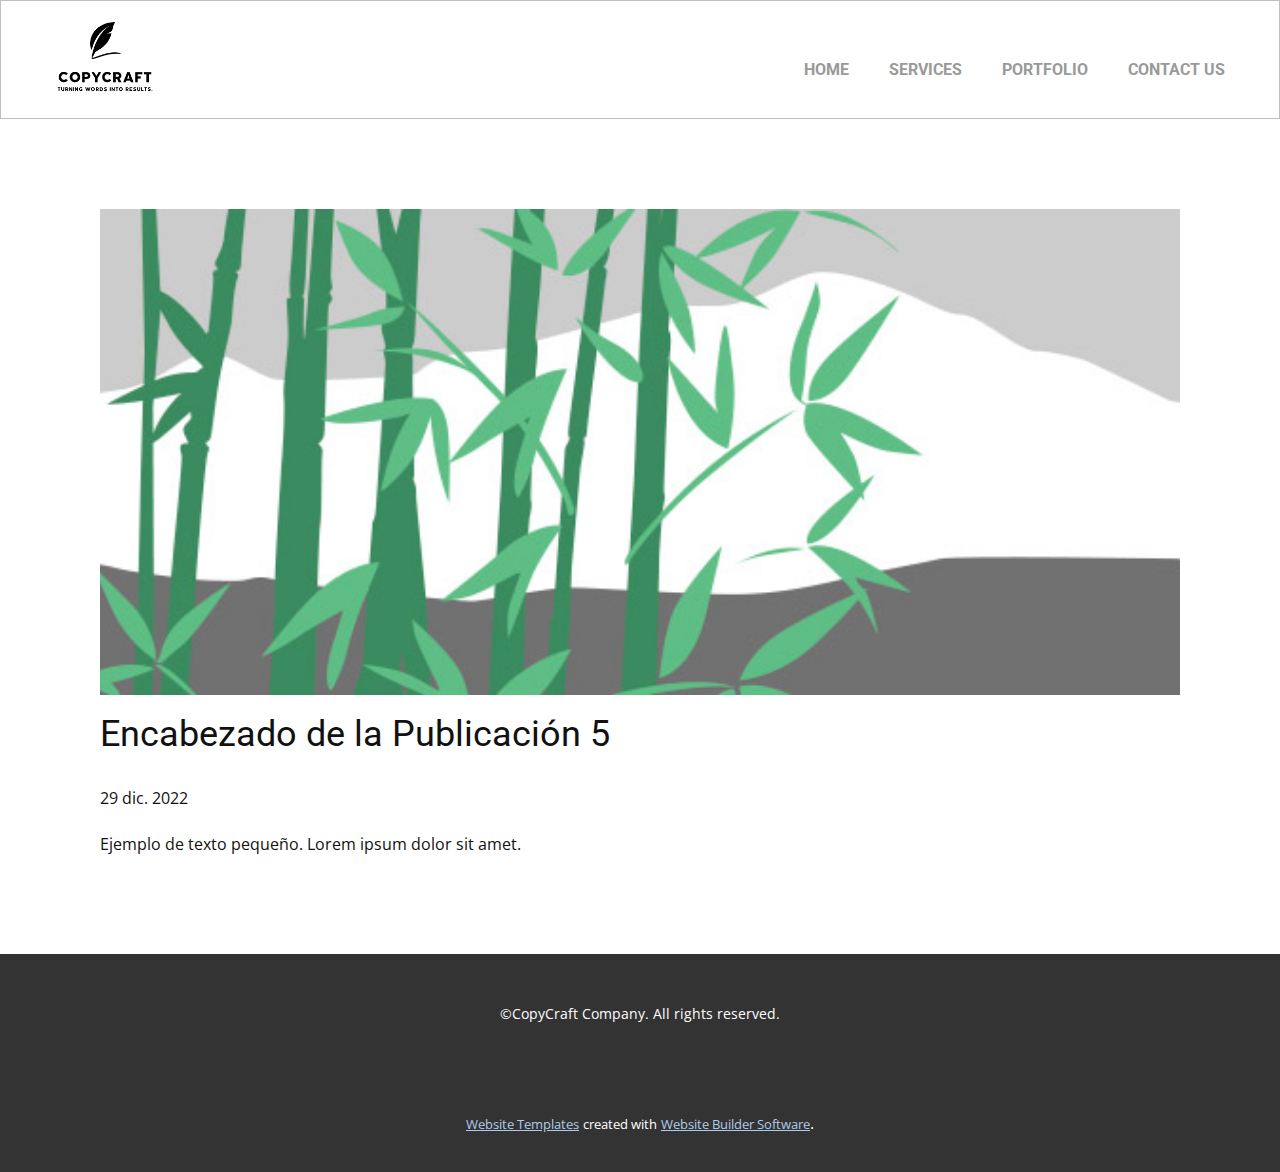
<file: blog/enviar-4.html>
<!DOCTYPE html>
<html style="font-size: 16px;" lang="es"><head>
    <meta name="viewport" content="width=device-width, initial-scale=1.0">
    <meta charset="utf-8">
    <meta name="keywords" content="Encabezado de la Publicación 1">
    <meta name="description" content="">
    <title>Encabezado de la Publicación 5</title>
    <link rel="stylesheet" href="../nicepage.css" media="screen">
<link rel="stylesheet" href="../Post-Template.css" media="screen">
    <script class="u-script" type="text/javascript" src="../jquery.js" defer=""></script>
    <script class="u-script" type="text/javascript" src="../nicepage.js" defer=""></script>
    <meta name="generator" content="Nicepage 5.3.6, nicepage.com">
    <link id="u-theme-google-font" rel="stylesheet" href="https://fonts.googleapis.com/css?family=Roboto:100,100i,300,300i,400,400i,500,500i,700,700i,900,900i|Open+Sans:300,300i,400,400i,500,500i,600,600i,700,700i,800,800i">
    
    
    
    <script type="application/ld+json">{
		"@context": "http://schema.org",
		"@type": "Organization",
		"name": "Site1",
		"logo": "images/logocopycraft1.png"
}</script>
    <meta name="theme-color" content="#478ac9">
  </head>
  <body class="u-body u-xl-mode" data-lang="es"><header class="u-align-center-xs u-border-1 u-border-grey-25 u-clearfix u-header u-white u-header" id="sec-200a"><div class="u-clearfix u-sheet u-sheet-1">
        <a href="#" class="u-image u-logo u-image-1" data-image-width="200" data-image-height="160">
          <img src="../images/logocopycraft1.png" class="u-logo-image u-logo-image-1" data-image-width="80">
        </a>
        <nav class="u-align-left u-menu u-menu-one-level u-nav-spacing-25 u-offcanvas u-menu-1">
          <div class="menu-collapse" style="font-size: 1rem; letter-spacing: 0px; text-transform: uppercase; font-weight: 700;">
            <a class="u-button-style u-custom-left-right-menu-spacing u-custom-padding-bottom u-custom-text-active-color u-custom-text-color u-custom-text-hover-color u-custom-top-bottom-menu-spacing u-nav-link" href="#" style="padding: 4px 0px; font-size: calc(1em + 8px);">
              <svg class="u-svg-link" preserveAspectRatio="xMidYMin slice" viewBox="0 0 302 302" style="undefined"><use xmlns:xlink="http://www.w3.org/1999/xlink" xlink:href="#svg-7b92"></use></svg>
              <svg xmlns="http://www.w3.org/2000/svg" xmlns:xlink="http://www.w3.org/1999/xlink" version="1.1" id="svg-7b92" x="0px" y="0px" viewBox="0 0 302 302" style="enable-background:new 0 0 302 302;" xml:space="preserve" class="u-svg-content"><g><rect y="36" width="302" height="30"></rect><rect y="236" width="302" height="30"></rect><rect y="136" width="302" height="30"></rect>
</g><g></g><g></g><g></g><g></g><g></g><g></g><g></g><g></g><g></g><g></g><g></g><g></g><g></g><g></g><g></g></svg>
            </a>
          </div>
          <div class="u-custom-menu u-nav-container">
            <ul class="u-custom-font u-heading-font u-nav u-spacing-0 u-unstyled u-nav-1"><li class="u-nav-item"><a class="u-button-style u-nav-link u-text-active-grey-90 u-text-grey-40 u-text-hover-grey-70" href="../HOME.html" style="padding: 10px 20px;">HOME</a>
</li><li class="u-nav-item"><a class="u-button-style u-nav-link u-text-active-grey-90 u-text-grey-40 u-text-hover-grey-70" href="../HOME.html#carousel_5185" style="padding: 10px 20px;">Services</a>
</li><li class="u-nav-item"><a class="u-button-style u-nav-link u-text-active-grey-90 u-text-grey-40 u-text-hover-grey-70" href="../HOME.html#carousel_2482" style="padding: 10px 20px;">Portfolio</a>
</li><li class="u-nav-item"><a class="u-button-style u-nav-link u-text-active-grey-90 u-text-grey-40 u-text-hover-grey-70" href="../HOME.html#carousel_cc44" style="padding: 10px 20px;">Contact us</a>
</li></ul>
          </div>
          <div class="u-custom-menu u-nav-container-collapse">
            <div class="u-align-center u-black u-container-style u-inner-container-layout u-opacity u-opacity-95 u-sidenav">
              <div class="u-inner-container-layout u-sidenav-overflow">
                <div class="u-menu-close"></div>
                <ul class="u-align-center u-nav u-popupmenu-items u-unstyled u-nav-2"><li class="u-nav-item"><a class="u-button-style u-nav-link" href="../HOME.html">HOME</a>
</li><li class="u-nav-item"><a class="u-button-style u-nav-link" href="../HOME.html#carousel_5185">Services</a>
</li><li class="u-nav-item"><a class="u-button-style u-nav-link" href="../HOME.html#carousel_2482">Portfolio</a>
</li><li class="u-nav-item"><a class="u-button-style u-nav-link" href="../HOME.html#carousel_cc44">Contact us</a>
</li></ul>
              </div>
            </div>
            <div class="u-black u-menu-overlay u-opacity u-opacity-70"></div>
          </div>
        </nav>
      </div></header>
    <section class="u-align-center u-clearfix u-section-1" id="sec-209f">
      <div class="u-clearfix u-sheet u-valign-middle-md u-valign-middle-sm u-valign-middle-xs u-sheet-1"><!--post_details--><!--post_details_options_json--><!--{"source":""}--><!--/post_details_options_json--><!--blog_post-->
        <div class="u-container-style u-expanded-width u-post-details u-post-details-1">
          <div class="u-container-layout u-valign-middle u-container-layout-1"><!--blog_post_image-->
            <img alt="" class="u-blog-control u-expanded-width u-image u-image-default u-image-1" src="../images/68f64b9d.jpeg"><!--/blog_post_image--><!--blog_post_header-->
            <h2 class="u-blog-control u-text u-text-1">Encabezado de la Publicación 5</h2><!--/blog_post_header--><!--blog_post_metadata-->
            <div class="u-blog-control u-metadata u-metadata-1"><!--blog_post_metadata_date-->
              <span class="u-meta-date u-meta-icon">29 dic. 2022</span><!--/blog_post_metadata_date--><!--blog_post_metadata_category-->
              <!--/blog_post_metadata_category--><!--blog_post_metadata_comments-->
              <!--/blog_post_metadata_comments-->
            </div><!--/blog_post_metadata--><!--blog_post_content-->
            <div class="u-align-justify u-blog-control u-post-content u-text u-text-2 fr-view">
  Ejemplo de texto pequeño. Lorem ipsum dolor sit amet.
  </div><!--/blog_post_content-->
          </div>
        </div><!--/blog_post--><!--/post_details-->
      </div>
    </section>
    
    
    
    <footer class="u-align-center u-clearfix u-footer u-grey-80 u-footer" id="sec-a9e1"><div class="u-clearfix u-sheet u-sheet-1">
        <p class="u-small-text u-text u-text-variant u-text-1"> ©CopyCraft Company. All rights reserved.</p>
      </div></footer>
    <section class="u-backlink u-clearfix u-grey-80">
      <a class="u-link" href="https://nicepage.com/website-templates" target="_blank">
        <span>Website Templates</span>
      </a>
      <p class="u-text">
        <span>created with</span>
      </p>
      <a class="u-link" href="" target="_blank">
        <span>Website Builder Software</span>
      </a>. 
    </section>
  
</body></html>
</file>
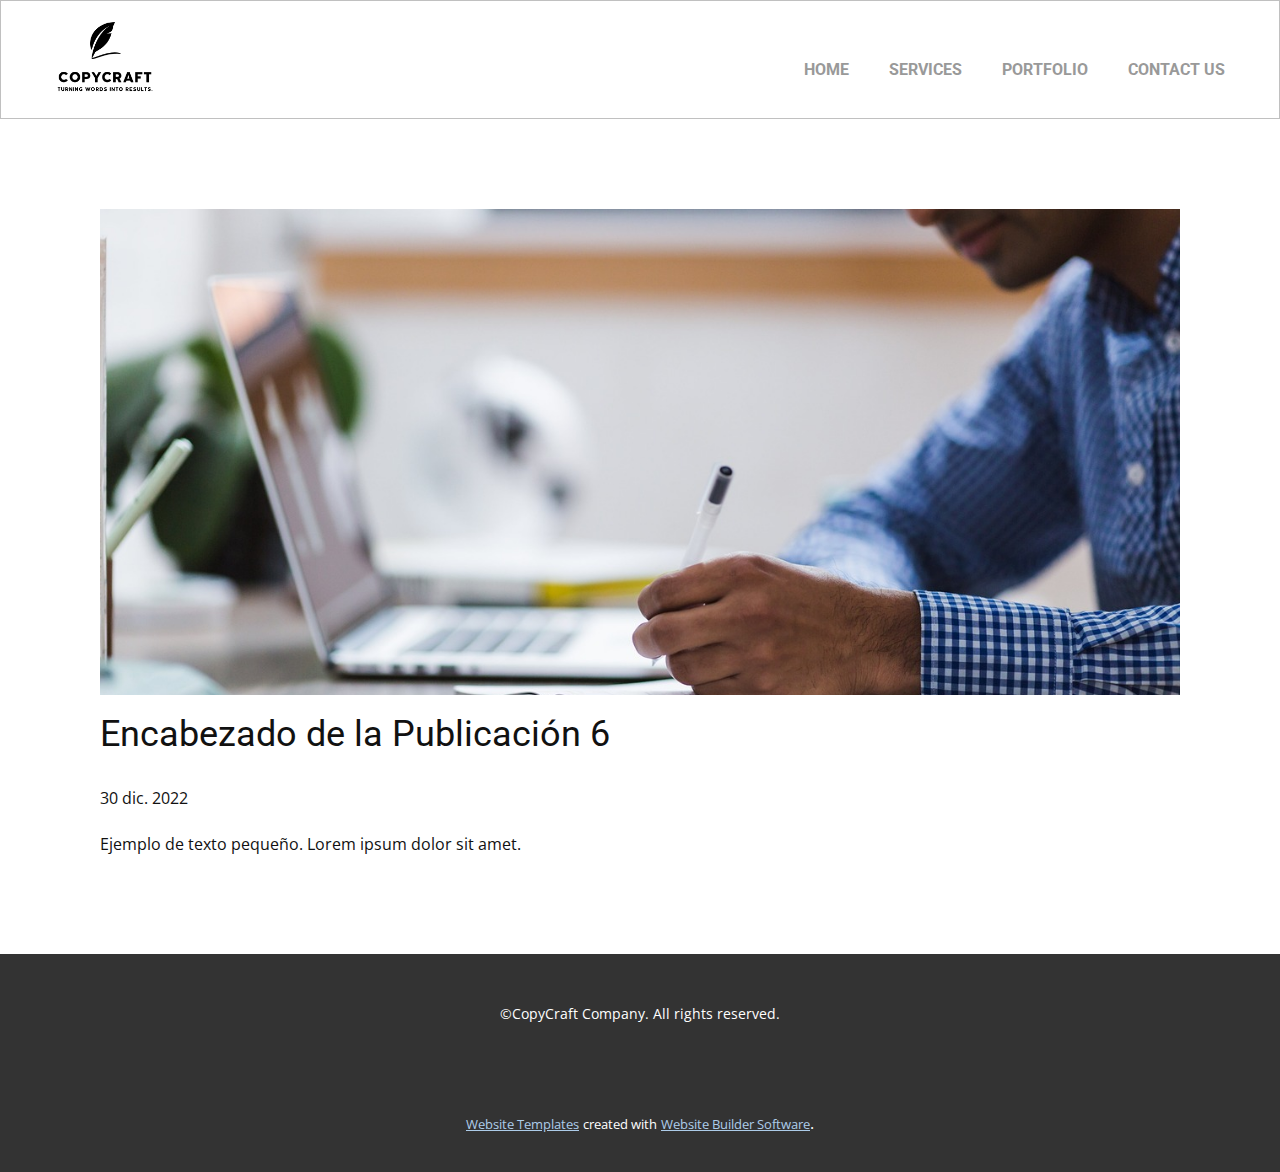
<file: blog/enviar-5.html>
<!DOCTYPE html>
<html style="font-size: 16px;" lang="es"><head>
    <meta name="viewport" content="width=device-width, initial-scale=1.0">
    <meta charset="utf-8">
    <meta name="keywords" content="Encabezado de la Publicación 1">
    <meta name="description" content="">
    <title>Encabezado de la Publicación 6</title>
    <link rel="stylesheet" href="../nicepage.css" media="screen">
<link rel="stylesheet" href="../Post-Template.css" media="screen">
    <script class="u-script" type="text/javascript" src="../jquery.js" defer=""></script>
    <script class="u-script" type="text/javascript" src="../nicepage.js" defer=""></script>
    <meta name="generator" content="Nicepage 5.3.6, nicepage.com">
    <link id="u-theme-google-font" rel="stylesheet" href="https://fonts.googleapis.com/css?family=Roboto:100,100i,300,300i,400,400i,500,500i,700,700i,900,900i|Open+Sans:300,300i,400,400i,500,500i,600,600i,700,700i,800,800i">
    
    
    
    <script type="application/ld+json">{
		"@context": "http://schema.org",
		"@type": "Organization",
		"name": "Site1",
		"logo": "images/logocopycraft1.png"
}</script>
    <meta name="theme-color" content="#478ac9">
  </head>
  <body class="u-body u-xl-mode" data-lang="es"><header class="u-align-center-xs u-border-1 u-border-grey-25 u-clearfix u-header u-white u-header" id="sec-200a"><div class="u-clearfix u-sheet u-sheet-1">
        <a href="#" class="u-image u-logo u-image-1" data-image-width="200" data-image-height="160">
          <img src="../images/logocopycraft1.png" class="u-logo-image u-logo-image-1" data-image-width="80">
        </a>
        <nav class="u-align-left u-menu u-menu-one-level u-nav-spacing-25 u-offcanvas u-menu-1">
          <div class="menu-collapse" style="font-size: 1rem; letter-spacing: 0px; text-transform: uppercase; font-weight: 700;">
            <a class="u-button-style u-custom-left-right-menu-spacing u-custom-padding-bottom u-custom-text-active-color u-custom-text-color u-custom-text-hover-color u-custom-top-bottom-menu-spacing u-nav-link" href="#" style="padding: 4px 0px; font-size: calc(1em + 8px);">
              <svg class="u-svg-link" preserveAspectRatio="xMidYMin slice" viewBox="0 0 302 302" style="undefined"><use xmlns:xlink="http://www.w3.org/1999/xlink" xlink:href="#svg-7b92"></use></svg>
              <svg xmlns="http://www.w3.org/2000/svg" xmlns:xlink="http://www.w3.org/1999/xlink" version="1.1" id="svg-7b92" x="0px" y="0px" viewBox="0 0 302 302" style="enable-background:new 0 0 302 302;" xml:space="preserve" class="u-svg-content"><g><rect y="36" width="302" height="30"></rect><rect y="236" width="302" height="30"></rect><rect y="136" width="302" height="30"></rect>
</g><g></g><g></g><g></g><g></g><g></g><g></g><g></g><g></g><g></g><g></g><g></g><g></g><g></g><g></g><g></g></svg>
            </a>
          </div>
          <div class="u-custom-menu u-nav-container">
            <ul class="u-custom-font u-heading-font u-nav u-spacing-0 u-unstyled u-nav-1"><li class="u-nav-item"><a class="u-button-style u-nav-link u-text-active-grey-90 u-text-grey-40 u-text-hover-grey-70" href="../HOME.html" style="padding: 10px 20px;">HOME</a>
</li><li class="u-nav-item"><a class="u-button-style u-nav-link u-text-active-grey-90 u-text-grey-40 u-text-hover-grey-70" href="../HOME.html#carousel_5185" style="padding: 10px 20px;">Services</a>
</li><li class="u-nav-item"><a class="u-button-style u-nav-link u-text-active-grey-90 u-text-grey-40 u-text-hover-grey-70" href="../HOME.html#carousel_2482" style="padding: 10px 20px;">Portfolio</a>
</li><li class="u-nav-item"><a class="u-button-style u-nav-link u-text-active-grey-90 u-text-grey-40 u-text-hover-grey-70" href="../HOME.html#carousel_cc44" style="padding: 10px 20px;">Contact us</a>
</li></ul>
          </div>
          <div class="u-custom-menu u-nav-container-collapse">
            <div class="u-align-center u-black u-container-style u-inner-container-layout u-opacity u-opacity-95 u-sidenav">
              <div class="u-inner-container-layout u-sidenav-overflow">
                <div class="u-menu-close"></div>
                <ul class="u-align-center u-nav u-popupmenu-items u-unstyled u-nav-2"><li class="u-nav-item"><a class="u-button-style u-nav-link" href="../HOME.html">HOME</a>
</li><li class="u-nav-item"><a class="u-button-style u-nav-link" href="../HOME.html#carousel_5185">Services</a>
</li><li class="u-nav-item"><a class="u-button-style u-nav-link" href="../HOME.html#carousel_2482">Portfolio</a>
</li><li class="u-nav-item"><a class="u-button-style u-nav-link" href="../HOME.html#carousel_cc44">Contact us</a>
</li></ul>
              </div>
            </div>
            <div class="u-black u-menu-overlay u-opacity u-opacity-70"></div>
          </div>
        </nav>
      </div></header>
    <section class="u-align-center u-clearfix u-section-1" id="sec-209f">
      <div class="u-clearfix u-sheet u-valign-middle-md u-valign-middle-sm u-valign-middle-xs u-sheet-1"><!--post_details--><!--post_details_options_json--><!--{"source":""}--><!--/post_details_options_json--><!--blog_post-->
        <div class="u-container-style u-expanded-width u-post-details u-post-details-1">
          <div class="u-container-layout u-valign-middle u-container-layout-1"><!--blog_post_image-->
            <img alt="" class="u-blog-control u-expanded-width u-image u-image-default u-image-1" src="../images/15a251a7333e0d207c5b8656ea1a0bf65d381844ae78702017e11f5438c3bd2214b7652a50fc3ca2debe05f0798b93a9358136ef3e5a2803764f3b_1280.jpg"><!--/blog_post_image--><!--blog_post_header-->
            <h2 class="u-blog-control u-text u-text-1">Encabezado de la Publicación 6</h2><!--/blog_post_header--><!--blog_post_metadata-->
            <div class="u-blog-control u-metadata u-metadata-1"><!--blog_post_metadata_date-->
              <span class="u-meta-date u-meta-icon">30 dic. 2022</span><!--/blog_post_metadata_date--><!--blog_post_metadata_category-->
              <!--/blog_post_metadata_category--><!--blog_post_metadata_comments-->
              <!--/blog_post_metadata_comments-->
            </div><!--/blog_post_metadata--><!--blog_post_content-->
            <div class="u-align-justify u-blog-control u-post-content u-text u-text-2 fr-view">
  Ejemplo de texto pequeño. Lorem ipsum dolor sit amet.
  </div><!--/blog_post_content-->
          </div>
        </div><!--/blog_post--><!--/post_details-->
      </div>
    </section>
    
    
    
    <footer class="u-align-center u-clearfix u-footer u-grey-80 u-footer" id="sec-a9e1"><div class="u-clearfix u-sheet u-sheet-1">
        <p class="u-small-text u-text u-text-variant u-text-1"> ©CopyCraft Company. All rights reserved.</p>
      </div></footer>
    <section class="u-backlink u-clearfix u-grey-80">
      <a class="u-link" href="https://nicepage.com/website-templates" target="_blank">
        <span>Website Templates</span>
      </a>
      <p class="u-text">
        <span>created with</span>
      </p>
      <a class="u-link" href="" target="_blank">
        <span>Website Builder Software</span>
      </a>. 
    </section>
  
</body></html>
</file>
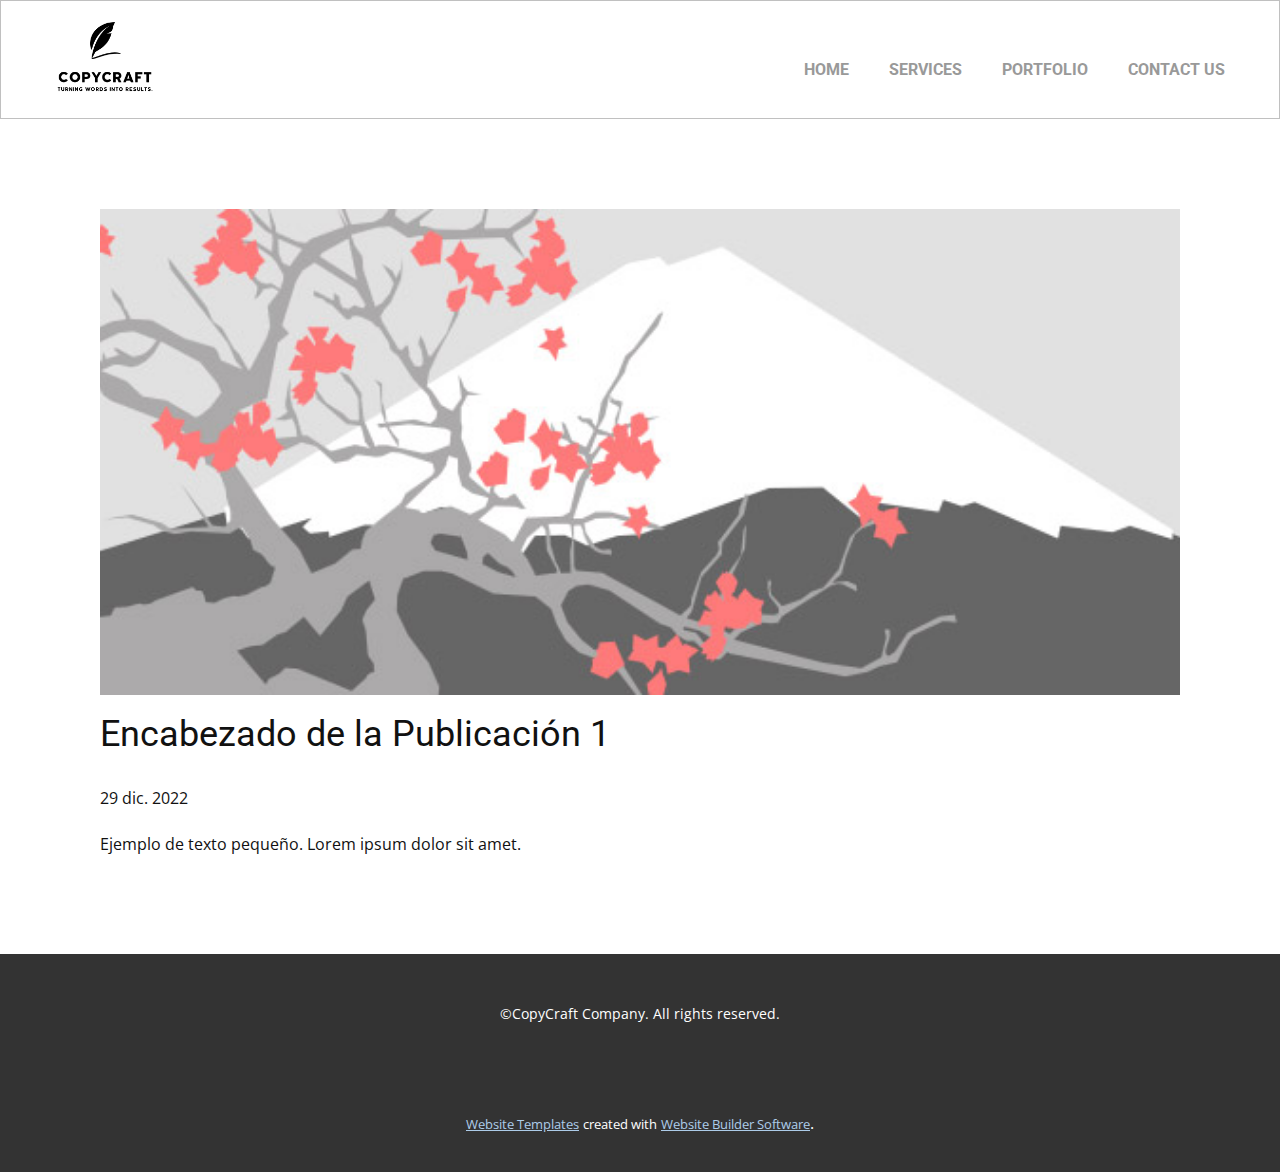
<file: blog/enviar.html>
<!DOCTYPE html>
<html style="font-size: 16px;" lang="es"><head>
    <meta name="viewport" content="width=device-width, initial-scale=1.0">
    <meta charset="utf-8">
    <meta name="keywords" content="Encabezado de la Publicación 1">
    <meta name="description" content="">
    <title>Encabezado de la Publicación 1</title>
    <link rel="stylesheet" href="../nicepage.css" media="screen">
<link rel="stylesheet" href="../Post-Template.css" media="screen">
    <script class="u-script" type="text/javascript" src="../jquery.js" defer=""></script>
    <script class="u-script" type="text/javascript" src="../nicepage.js" defer=""></script>
    <meta name="generator" content="Nicepage 5.3.6, nicepage.com">
    <link id="u-theme-google-font" rel="stylesheet" href="https://fonts.googleapis.com/css?family=Roboto:100,100i,300,300i,400,400i,500,500i,700,700i,900,900i|Open+Sans:300,300i,400,400i,500,500i,600,600i,700,700i,800,800i">
    
    
    
    <script type="application/ld+json">{
		"@context": "http://schema.org",
		"@type": "Organization",
		"name": "Site1",
		"logo": "images/logocopycraft1.png"
}</script>
    <meta name="theme-color" content="#478ac9">
  </head>
  <body class="u-body u-xl-mode" data-lang="es"><header class="u-align-center-xs u-border-1 u-border-grey-25 u-clearfix u-header u-white u-header" id="sec-200a"><div class="u-clearfix u-sheet u-sheet-1">
        <a href="#" class="u-image u-logo u-image-1" data-image-width="200" data-image-height="160">
          <img src="../images/logocopycraft1.png" class="u-logo-image u-logo-image-1" data-image-width="80">
        </a>
        <nav class="u-align-left u-menu u-menu-one-level u-nav-spacing-25 u-offcanvas u-menu-1">
          <div class="menu-collapse" style="font-size: 1rem; letter-spacing: 0px; text-transform: uppercase; font-weight: 700;">
            <a class="u-button-style u-custom-left-right-menu-spacing u-custom-padding-bottom u-custom-text-active-color u-custom-text-color u-custom-text-hover-color u-custom-top-bottom-menu-spacing u-nav-link" href="#" style="padding: 4px 0px; font-size: calc(1em + 8px);">
              <svg class="u-svg-link" preserveAspectRatio="xMidYMin slice" viewBox="0 0 302 302" style="undefined"><use xmlns:xlink="http://www.w3.org/1999/xlink" xlink:href="#svg-7b92"></use></svg>
              <svg xmlns="http://www.w3.org/2000/svg" xmlns:xlink="http://www.w3.org/1999/xlink" version="1.1" id="svg-7b92" x="0px" y="0px" viewBox="0 0 302 302" style="enable-background:new 0 0 302 302;" xml:space="preserve" class="u-svg-content"><g><rect y="36" width="302" height="30"></rect><rect y="236" width="302" height="30"></rect><rect y="136" width="302" height="30"></rect>
</g><g></g><g></g><g></g><g></g><g></g><g></g><g></g><g></g><g></g><g></g><g></g><g></g><g></g><g></g><g></g></svg>
            </a>
          </div>
          <div class="u-custom-menu u-nav-container">
            <ul class="u-custom-font u-heading-font u-nav u-spacing-0 u-unstyled u-nav-1"><li class="u-nav-item"><a class="u-button-style u-nav-link u-text-active-grey-90 u-text-grey-40 u-text-hover-grey-70" href="../HOME.html" style="padding: 10px 20px;">HOME</a>
</li><li class="u-nav-item"><a class="u-button-style u-nav-link u-text-active-grey-90 u-text-grey-40 u-text-hover-grey-70" href="../HOME.html#carousel_5185" style="padding: 10px 20px;">Services</a>
</li><li class="u-nav-item"><a class="u-button-style u-nav-link u-text-active-grey-90 u-text-grey-40 u-text-hover-grey-70" href="../HOME.html#carousel_2482" style="padding: 10px 20px;">Portfolio</a>
</li><li class="u-nav-item"><a class="u-button-style u-nav-link u-text-active-grey-90 u-text-grey-40 u-text-hover-grey-70" href="../HOME.html#carousel_cc44" style="padding: 10px 20px;">Contact us</a>
</li></ul>
          </div>
          <div class="u-custom-menu u-nav-container-collapse">
            <div class="u-align-center u-black u-container-style u-inner-container-layout u-opacity u-opacity-95 u-sidenav">
              <div class="u-inner-container-layout u-sidenav-overflow">
                <div class="u-menu-close"></div>
                <ul class="u-align-center u-nav u-popupmenu-items u-unstyled u-nav-2"><li class="u-nav-item"><a class="u-button-style u-nav-link" href="../HOME.html">HOME</a>
</li><li class="u-nav-item"><a class="u-button-style u-nav-link" href="../HOME.html#carousel_5185">Services</a>
</li><li class="u-nav-item"><a class="u-button-style u-nav-link" href="../HOME.html#carousel_2482">Portfolio</a>
</li><li class="u-nav-item"><a class="u-button-style u-nav-link" href="../HOME.html#carousel_cc44">Contact us</a>
</li></ul>
              </div>
            </div>
            <div class="u-black u-menu-overlay u-opacity u-opacity-70"></div>
          </div>
        </nav>
      </div></header>
    <section class="u-align-center u-clearfix u-section-1" id="sec-209f">
      <div class="u-clearfix u-sheet u-valign-middle-md u-valign-middle-sm u-valign-middle-xs u-sheet-1"><!--post_details--><!--post_details_options_json--><!--{"source":""}--><!--/post_details_options_json--><!--blog_post-->
        <div class="u-container-style u-expanded-width u-post-details u-post-details-1">
          <div class="u-container-layout u-valign-middle u-container-layout-1"><!--blog_post_image-->
            <img alt="" class="u-blog-control u-expanded-width u-image u-image-default u-image-1" src="../images/0fd3416c.jpeg"><!--/blog_post_image--><!--blog_post_header-->
            <h2 class="u-blog-control u-text u-text-1">Encabezado de la Publicación 1</h2><!--/blog_post_header--><!--blog_post_metadata-->
            <div class="u-blog-control u-metadata u-metadata-1"><!--blog_post_metadata_date-->
              <span class="u-meta-date u-meta-icon">29 dic. 2022</span><!--/blog_post_metadata_date--><!--blog_post_metadata_category-->
              <!--/blog_post_metadata_category--><!--blog_post_metadata_comments-->
              <!--/blog_post_metadata_comments-->
            </div><!--/blog_post_metadata--><!--blog_post_content-->
            <div class="u-align-justify u-blog-control u-post-content u-text u-text-2 fr-view">
  Ejemplo de texto pequeño. Lorem ipsum dolor sit amet.
  </div><!--/blog_post_content-->
          </div>
        </div><!--/blog_post--><!--/post_details-->
      </div>
    </section>
    
    
    
    <footer class="u-align-center u-clearfix u-footer u-grey-80 u-footer" id="sec-a9e1"><div class="u-clearfix u-sheet u-sheet-1">
        <p class="u-small-text u-text u-text-variant u-text-1"> ©CopyCraft Company. All rights reserved.</p>
      </div></footer>
    <section class="u-backlink u-clearfix u-grey-80">
      <a class="u-link" href="https://nicepage.com/website-templates" target="_blank">
        <span>Website Templates</span>
      </a>
      <p class="u-text">
        <span>created with</span>
      </p>
      <a class="u-link" href="" target="_blank">
        <span>Website Builder Software</span>
      </a>. 
    </section>
  
</body></html>
</file>
